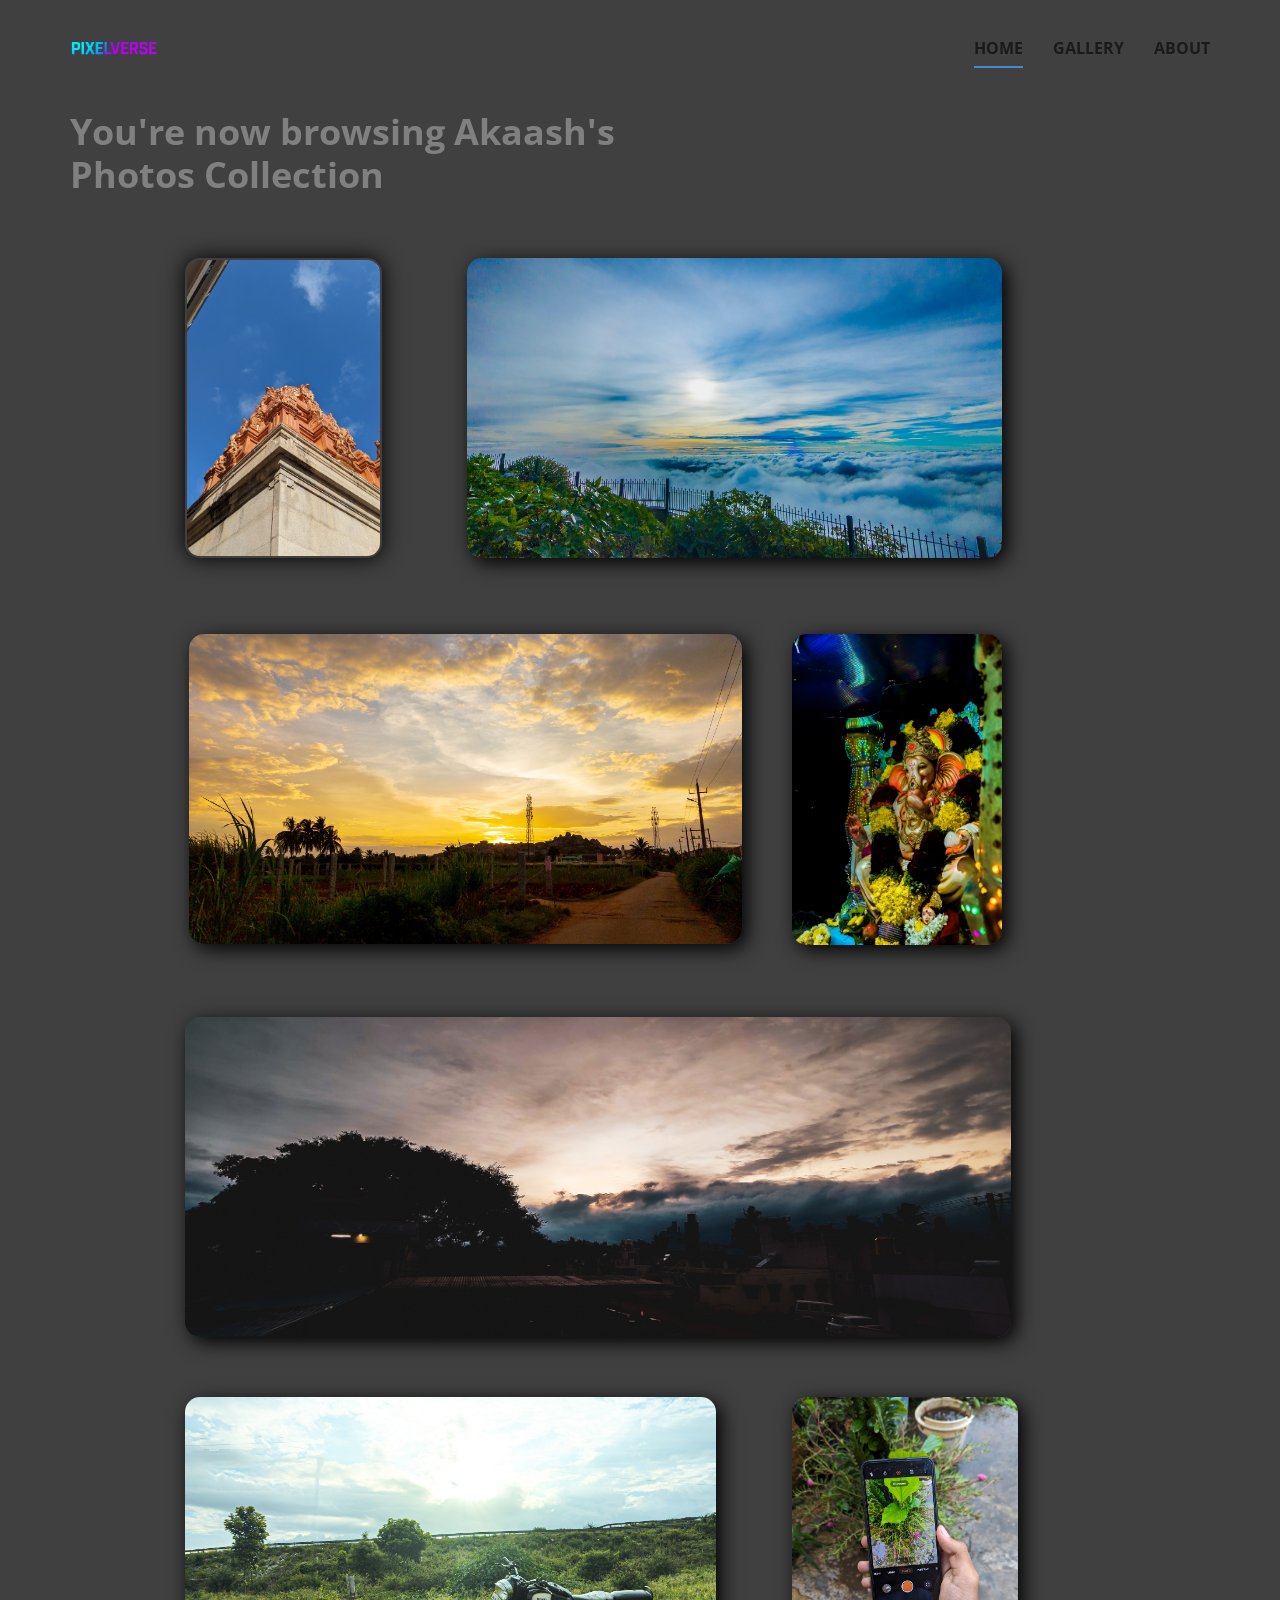
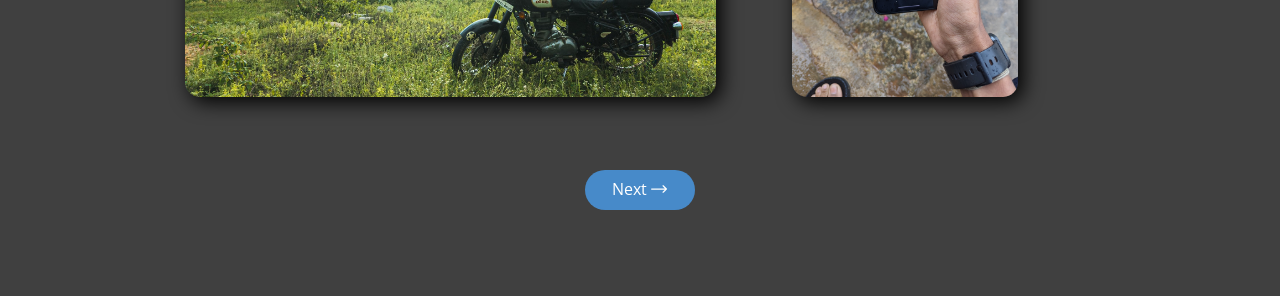
<file: index.html>
<!DOCTYPE html>
<html style="font-size: 16px;" lang="en"><head>
    <meta name="viewport" content="width=device-width, initial-scale=1.0">
    <meta charset="utf-8">
    <meta name="keywords" content="">
    <meta name="description" content="">
    <title>Home</title>
    <link rel="stylesheet" href="nicepage.css" media="screen">
<link rel="stylesheet" href="index.css" media="screen">
    <script class="u-script" type="text/javascript" src="jquery.js" defer=""></script>
    <script class="u-script" type="text/javascript" src="nicepage.js" defer=""></script>
    <meta name="generator" content="Nicepage 8.0.3, nicepage.com">
    
    
    
    
    
    
    
    
    
    
    <link id="u-page-google-font" rel="stylesheet" href="https://fonts.googleapis.com/css2?display=swap&amp;family=Roboto:ital,wght@0,100;0,200;0,300;0,400;0,500;0,600;0,700;0,800;0,900;1,100;1,200;1,300;1,400;1,500;1,600;1,700;1,800;1,900&amp;family=Open+Sans:ital,wght@0,300;0,400;0,500;0,600;0,700;0,800;1,300;1,400;1,500;1,600;1,700;1,800">
    <script type="application/ld+json">{
		"@context": "http://schema.org",
		"@type": "Organization",
		"name": "PhotographyPortfolio",
		"logo": "images/Logo.png"
}</script>
    <meta name="theme-color" content="#478ac9">
    <meta property="og:title" content="Home">
    <meta property="og:description" content="">
    <meta property="og:type" content="website">
  <meta data-intl-tel-input-cdn-path="intlTelInput/"></head>
  <body data-home-page="Home.html" data-home-page-title="Home" data-path-to-root="./" data-include-products="false" class="u-body u-clearfix u-overlap u-overlap-contrast u-overlap-transparent u-xl-mode" data-lang="en"><header class="u-clearfix u-grey-75 u-header u-header" id="header"><div class="u-clearfix u-sheet u-valign-middle-lg u-valign-middle-md u-valign-middle-sm u-valign-middle-xs u-sheet-1">
        <nav class="u-dropdown-icon u-menu u-menu-dropdown u-offcanvas u-menu-1" role="navigation" data-responsive-from="MD">
          <div class="menu-collapse" style="font-size: 1rem; letter-spacing: 0px; font-weight: 700; text-transform: uppercase;">
            <a class="u-button-style u-custom-active-border-color u-custom-active-color u-custom-border u-custom-border-color u-custom-borders u-custom-hover-border-color u-custom-hover-color u-custom-left-right-menu-spacing u-custom-padding-bottom u-custom-text-active-color u-custom-text-color u-custom-text-decoration u-custom-text-hover-color u-custom-top-bottom-menu-spacing u-hamburger-link u-nav-link u-text-active-palette-1-base u-text-hover-palette-2-base u-hamburger-link-1" href="#" tabindex="-1" aria-label="Open menu" aria-controls="a161">
              <svg class="u-svg-link" viewBox="0 0 24 24"><use xlink:href="#menu-hamburger"></use></svg>
              <svg class="u-svg-content" version="1.1" id="menu-hamburger" viewBox="0 0 16 16" x="0px" y="0px" xmlns:xlink="http://www.w3.org/1999/xlink" xmlns="http://www.w3.org/2000/svg"><g><rect y="1" width="16" height="2"></rect><rect y="7" width="16" height="2"></rect><rect y="13" width="16" height="2"></rect>
</g></svg>
            </a>
          </div>
          <div class="u-custom-menu u-nav-container">
            <ul role="menubar" class="u-nav u-spacing-30 u-unstyled u-nav-1"><li role="none" class="u-nav-item"><a role="menuitem" class="u-border-2 u-border-active-palette-1-base u-border-hover-palette-1-light-1 u-border-no-left u-border-no-right u-border-no-top u-button-style u-nav-link u-text-active-grey-90 u-text-grey-90 u-text-hover-grey-90" href="./" style="padding: 10px 0px;">Home</a>
</li><li role="none" class="u-nav-item"><a role="menuitem" class="u-border-2 u-border-active-palette-1-base u-border-hover-palette-1-light-1 u-border-no-left u-border-no-right u-border-no-top u-button-style u-nav-link u-text-active-grey-90 u-text-grey-90 u-text-hover-grey-90" href="Gallery.html" style="padding: 10px 0px;">Gallery</a>
</li><li role="none" class="u-nav-item"><a role="menuitem" class="u-border-2 u-border-active-palette-1-base u-border-hover-palette-1-light-1 u-border-no-left u-border-no-right u-border-no-top u-button-style u-nav-link u-text-active-grey-90 u-text-grey-90 u-text-hover-grey-90" href="About.html" style="padding: 10px 0px;">About</a>
</li></ul>
          </div>
          <div class="u-custom-menu u-nav-container-collapse" id="a161" role="region" aria-label="Menu panel">
            <div class="u-black u-container-style u-inner-container-layout u-opacity u-opacity-95 u-sidenav">
              <div class="u-inner-container-layout u-sidenav-overflow">
                <div class="u-menu-close" tabindex="-1" aria-label="Close menu"></div>
                <ul class="u-align-center u-nav u-popupmenu-items u-unstyled u-nav-2" role="menubar"><li role="none" class="u-nav-item"><a role="menuitem" class="u-button-style u-nav-link" href="./">Home</a>
</li><li role="none" class="u-nav-item"><a role="menuitem" class="u-button-style u-nav-link" href="Gallery.html">Gallery</a>
</li><li role="none" class="u-nav-item"><a role="menuitem" class="u-button-style u-nav-link" href="About.html">About</a>
</li></ul>
              </div>
            </div>
            <div class="u-black u-menu-overlay u-opacity u-opacity-70"></div>
          </div>
          <style class="menu-style">@media (max-width: 939px) {
                    [data-responsive-from="MD"] .u-nav-container {
                        display: none;
                    }
                    [data-responsive-from="MD"] .menu-collapse {
                        display: block;
                    }
                }</style>
        </nav>
        <a href="" class="u-image u-logo u-image-1" data-image-width="1536" data-image-height="1024">
          <img src="images/Logo.png" class="u-logo-image u-logo-image-1" title="" alt="">
        </a>
      </div></header>
    <section class="u-clearfix u-grey-75 u-lightbox u-section-1" id="block-1" data-image-width="4000" data-image-height="3000">
      <div class="u-clearfix u-sheet u-sheet-1">
        <h3 class="u-custom-font u-text u-text-default u-text-font u-text-grey-50 u-text-1">You're now browsing Akaash's<br>Photos Collection
        </h3>
        <img class="u-dialog-link u-hover-feature u-image u-image-round u-radius u-image-1" src="images/PXL_20231108_033843428.jpg" alt="" data-image-width="2268" data-image-height="4032" data-href="#popup-ec44">
        <img class="u-dialog-link u-hover-feature u-image u-image-round u-radius u-image-2" src="images/PXL_20231130_020319229.jpg" alt="" data-image-width="4016" data-image-height="2252" data-href="#popup-40c5">
        <img class="u-dialog-link u-hover-feature u-image u-image-round u-radius u-image-3" src="images/PXL_20230924_150131052.jpg" alt="" data-image-width="2252" data-image-height="4016" data-href="#popup-e8aa">
        <img class="custom-expanded u-dialog-link u-hover-feature u-image u-image-round u-radius u-image-4" src="images/PXL_20230830_124751682.jpg" alt="" data-image-width="4016" data-image-height="2252" data-href="#popup-3020">
        <img class="u-dialog-link u-expanded-width-xs u-hover-feature u-image u-image-round u-radius u-image-5" src="images/IMG20240726185313.jpg" alt="" data-image-width="7552" data-image-height="2798" data-href="#popup-4318">
        <img class="u-dialog-link u-hover-feature u-image u-image-round u-radius u-image-6" src="images/PXL_20230724_114852397.jpg" alt="" data-image-width="3072" data-image-height="4080" data-href="#popup-b083">
        <img class="custom-expanded u-dialog-link u-hover-feature u-image u-image-round u-radius u-image-7" src="images/PXL_20230709_1208447512.jpg" alt="" data-image-width="4064" data-image-height="3056" data-href="#popup-b719">
        <a href="Gallery.html" data-page-id="27256975" class="u-border-hover-grey-60 u-btn u-btn-round u-button-style u-hover-feature u-hover-grey-75 u-palette-1-base u-radius u-btn-1" title="Contact">Next&nbsp;<span class="u-icon u-text-white"><svg class="u-svg-content" viewBox="0 0 512 512" x="0px" y="0px" style="width: 1em; height: 1em;"><path d="M506.134,241.843c-0.006-0.006-0.011-0.013-0.018-0.019l-104.504-104c-7.829-7.791-20.492-7.762-28.285,0.068 c-7.792,7.829-7.762,20.492,0.067,28.284L443.558,236H20c-11.046,0-20,8.954-20,20c0,11.046,8.954,20,20,20h423.557 l-70.162,69.824c-7.829,7.792-7.859,20.455-0.067,28.284c7.793,7.831,20.457,7.858,28.285,0.068l104.504-104 c0.006-.006,0.011-.013,0.018-.019C513.968,262.339,513.943,249.635,506.134,241.843z"></path></svg></span>
        </a>
      </div>
      
      
      
      
      
      
      
      
    </section>
    
    
    
    
    
    
    
    
    
    
    <footer class="u-align-center u-clearfix u-container-align-center u-footer u-grey-75 u-footer" id="footer"><div class="u-clearfix u-sheet u-sheet-1"></div></footer>
    
  <section class="u-black u-clearfix u-container-style u-dialog-block u-opacity u-opacity-70 u-valign-middle-lg u-valign-middle-md u-valign-middle-sm u-valign-middle-xs u-dialog-section-5" id="popup-ec44">
      <div class="u-container-style u-dialog u-dialog-1">
        <div class="u-container-layout u-valign-middle-lg u-valign-middle-md u-valign-middle-sm u-valign-middle-xs u-container-layout-1">
          <img class="u-absolute-hcenter u-expanded u-image u-image-round u-radius u-image-1" src="images/PXL_20231108_033843428.jpg" alt="" data-image-width="2268" data-image-height="4032">
          <img class="custom-expanded u-image u-image-2" src="images/PXL_20231108_033843428.jpg" data-image-width="2268" data-image-height="4032">
        </div>
        <button class="u-dialog-close-button u-icon u-text-grey-40 u-icon-1"><svg class="u-svg-link" preserveAspectRatio="xMidYMin slice" viewBox="0 0 16 16" style=""><use xmlns:xlink="http://www.w3.org/1999/xlink" xlink:href="#svg-efe9"></use></svg><svg xmlns="http://www.w3.org/2000/svg" xmlns:xlink="http://www.w3.org/1999/xlink" version="1.1" xml:space="preserve" class="u-svg-content" viewBox="0 0 16 16" x="0px" y="0px" id="svg-efe9"><rect x="7" y="0" transform="matrix(0.7071 -0.7071 0.7071 0.7071 -3.3138 8.0002)" width="2" height="16"></rect><rect x="0" y="7" transform="matrix(0.7071 -0.7071 0.7071 0.7071 -3.3138 8.0002)" width="16" height="2"></rect></svg></button>
      </div>
    </section><style>.u-dialog-section-5 .u-dialog-1 {
  width: 502px;
  min-height: 655px;
  filter: none;
  height: auto;
  margin: 116px calc(((100% - 340px) / 2)  + -90px) 21px auto;
}

.u-dialog-section-5 .u-container-layout-1 {
  padding: 0;
}

.u-dialog-section-5 .u-image-1 {
  --radius: 20px;
  box-shadow: 5px 5px 20px 0 rgba(0,0,0,1);
}

.u-dialog-section-5 .u-image-2 {
  filter: none;
  width: 0;
  height: 204px;
  margin: 295px auto 0;
}

.u-dialog-section-5 .u-icon-1 {
  width: 20px;
  height: 20px;
}

@media (max-width: 1199px) {
  .u-dialog-section-5 .u-dialog-1 {
    margin-right: calc(((100% - 940px) / 2) + 310px);
  }
}

@media (max-width: 991px) {
  .u-dialog-section-5 .u-dialog-1 {
    margin-right: calc(((100% - 720px) / 2) + 218px);
  }
}

@media (max-width: 767px) {
  .u-dialog-section-5 .u-dialog-1 {
    margin-right: calc(((100% - 540px) / 2) + 38px);
  }
}

@media (max-width: 575px) {
  .u-dialog-section-5 .u-dialog-1 {
    width: 340px;
    margin-right: calc(((100% - 340px) / 2));
  }
}</style><section class="u-black u-clearfix u-container-style u-dialog-block u-opacity u-opacity-70 u-valign-middle-lg u-valign-middle-md u-valign-middle-sm u-valign-middle-xs u-dialog-section-6" id="popup-40c5">
      <div class="u-container-style u-dialog u-image u-image-round u-radius u-image-1" data-image-width="4016" data-image-height="2252">
        <div class="u-container-layout u-valign-middle u-container-layout-1"></div>
        <button class="u-dialog-close-button u-icon u-text-grey-40 u-icon-1"><svg class="u-svg-link" preserveAspectRatio="xMidYMin slice" viewBox="0 0 16 16" style=""><use xmlns:xlink="http://www.w3.org/1999/xlink" xlink:href="#svg-efe9"></use></svg><svg xmlns="http://www.w3.org/2000/svg" xmlns:xlink="http://www.w3.org/1999/xlink" version="1.1" xml:space="preserve" class="u-svg-content" viewBox="0 0 16 16" x="0px" y="0px" id="svg-efe9"><rect x="7" y="0" transform="matrix(0.7071 -0.7071 0.7071 0.7071 -3.3138 8.0002)" width="2" height="16"></rect><rect x="0" y="7" transform="matrix(0.7071 -0.7071 0.7071 0.7071 -3.3138 8.0002)" width="16" height="2"></rect></svg></button>
      </div>
    </section><style>.u-dialog-section-6 .u-image-1 {
  width: 1140px;
  min-height: 632px;
  height: auto;
  filter: none;
  background-image: url("images/PXL_20231130_020319229.jpg");
  background-position: 50% 0%;
  --radius: 20px;
  box-shadow: 5px 5px 20px 0 rgba(0,0,0,1);
  margin: 88px auto 60px;
}

.u-dialog-section-6 .u-container-layout-1 {
  padding: 30px;
}

.u-dialog-section-6 .u-icon-1 {
  width: 20px;
  height: 20px;
}

@media (max-width: 1199px) {
  .u-dialog-section-6 .u-image-1 {
    width: 940px;
  }
}

@media (max-width: 991px) {
  .u-dialog-section-6 .u-image-1 {
    width: 720px;
  }
}

@media (max-width: 767px) {
  .u-dialog-section-6 .u-image-1 {
    width: 540px;
  }

  .u-dialog-section-6 .u-container-layout-1 {
    padding-left: 10px;
    padding-right: 10px;
  }
}

@media (max-width: 575px) {
  .u-dialog-section-6 .u-image-1 {
    width: 340px;
  }
}</style><section class="u-black u-clearfix u-container-style u-dialog-block u-opacity u-opacity-70 u-valign-middle-lg u-valign-middle-md u-valign-middle-sm u-valign-middle-xs u-dialog-section-7" id="popup-3020">
      <div class="u-container-style u-dialog u-image u-image-round u-radius u-image-1" data-image-width="4016" data-image-height="2252">
        <div class="u-container-layout u-container-layout-1"></div>
        <button class="u-dialog-close-button u-icon u-text-grey-40 u-icon-1"><svg class="u-svg-link" preserveAspectRatio="xMidYMin slice" viewBox="0 0 16 16" style=""><use xmlns:xlink="http://www.w3.org/1999/xlink" xlink:href="#svg-efe9"></use></svg><svg xmlns="http://www.w3.org/2000/svg" xmlns:xlink="http://www.w3.org/1999/xlink" version="1.1" xml:space="preserve" class="u-svg-content" viewBox="0 0 16 16" x="0px" y="0px" id="svg-efe9"><rect x="7" y="0" transform="matrix(0.7071 -0.7071 0.7071 0.7071 -3.3138 8.0002)" width="2" height="16"></rect><rect x="0" y="7" transform="matrix(0.7071 -0.7071 0.7071 0.7071 -3.3138 8.0002)" width="16" height="2"></rect></svg></button>
      </div>
    </section><style>.u-dialog-section-7 .u-image-1 {
  width: 1140px;
  min-height: 563px;
  height: auto;
  filter: none;
  background-image: url("images/PXL_20230830_124751682.jpg");
  --radius: 15px;
  background-position: 50% 50%;
  margin: 60px auto;
}

.u-dialog-section-7 .u-container-layout-1 {
  padding: 30px;
}

.u-dialog-section-7 .u-icon-1 {
  width: 20px;
  height: 20px;
}

@media (max-width: 1199px) {
  .u-dialog-section-7 .u-image-1 {
    width: 940px;
  }
}

@media (max-width: 991px) {
  .u-dialog-section-7 .u-image-1 {
    width: 720px;
  }
}

@media (max-width: 767px) {
  .u-dialog-section-7 .u-image-1 {
    width: 540px;
  }

  .u-dialog-section-7 .u-container-layout-1 {
    padding-left: 10px;
    padding-right: 10px;
  }
}

@media (max-width: 575px) {
  .u-dialog-section-7 .u-image-1 {
    width: 340px;
  }
}</style><section class="u-black u-clearfix u-container-style u-dialog-block u-opacity u-opacity-70 u-valign-middle-lg u-valign-middle-md u-valign-middle-sm u-valign-middle-xs u-dialog-section-8" id="popup-e8aa">
      <div class="u-container-align-center u-container-style u-dialog u-image u-image-round u-radius u-image-1" data-image-width="2252" data-image-height="4016">
        <div class="u-container-layout u-container-layout-1"></div>
        <button class="u-dialog-close-button u-icon u-text-grey-40 u-icon-1"><svg class="u-svg-link" preserveAspectRatio="xMidYMin slice" viewBox="0 0 16 16" style=""><use xmlns:xlink="http://www.w3.org/1999/xlink" xlink:href="#svg-efe9"></use></svg><svg xmlns="http://www.w3.org/2000/svg" xmlns:xlink="http://www.w3.org/1999/xlink" version="1.1" xml:space="preserve" class="u-svg-content" viewBox="0 0 16 16" x="0px" y="0px" id="svg-efe9"><rect x="7" y="0" transform="matrix(0.7071 -0.7071 0.7071 0.7071 -3.3138 8.0002)" width="2" height="16"></rect><rect x="0" y="7" transform="matrix(0.7071 -0.7071 0.7071 0.7071 -3.3138 8.0002)" width="16" height="2"></rect></svg></button>
      </div>
    </section><style>.u-dialog-section-8 .u-image-1 {
  width: 520px;
  min-height: 777px;
  background-image: url("images/PXL_20230924_150131052.jpg");
  background-position: 50% 100%;
  height: auto;
  background-size: cover;
  --radius: 20px;
  box-shadow: 5px 5px 20px 0 rgba(0,0,0,1);
  margin: 60px auto 31px;
}

.u-dialog-section-8 .u-container-layout-1 {
  padding: 30px;
}

.u-dialog-section-8 .u-icon-1 {
  width: 20px;
  height: 20px;
}

@media (max-width: 1199px) {
  .u-dialog-section-8 .u-image-1 {
    width: 520px;
  }
}

@media (max-width: 767px) {
  .u-dialog-section-8 .u-container-layout-1 {
    padding-left: 10px;
    padding-right: 10px;
  }
}

@media (max-width: 575px) {
  .u-dialog-section-8 .u-image-1 {
    width: 340px;
  }
}</style><section class="u-black u-clearfix u-container-style u-dialog-block u-opacity u-opacity-70 u-valign-middle-lg u-valign-middle-md u-valign-middle-sm u-valign-middle-xs u-dialog-section-9" id="popup-4318">
      <div class="u-container-align-center u-container-style u-dialog u-image u-image-round u-radius u-image-1" data-image-width="7552" data-image-height="2798">
        <div class="u-container-layout u-container-layout-1"></div>
        <button class="u-dialog-close-button u-icon u-text-grey-40 u-icon-1"><svg class="u-svg-link" preserveAspectRatio="xMidYMin slice" viewBox="0 0 16 16" style=""><use xmlns:xlink="http://www.w3.org/1999/xlink" xlink:href="#svg-efe9"></use></svg><svg xmlns="http://www.w3.org/2000/svg" xmlns:xlink="http://www.w3.org/1999/xlink" version="1.1" xml:space="preserve" class="u-svg-content" viewBox="0 0 16 16" x="0px" y="0px" id="svg-efe9"><rect x="7" y="0" transform="matrix(0.7071 -0.7071 0.7071 0.7071 -3.3138 8.0002)" width="2" height="16"></rect><rect x="0" y="7" transform="matrix(0.7071 -0.7071 0.7071 0.7071 -3.3138 8.0002)" width="16" height="2"></rect></svg></button>
      </div>
    </section><style>.u-dialog-section-9 .u-image-1 {
  width: 1140px;
  min-height: 419px;
  background-image: url("images/IMG20240726185313.jpg");
  background-position: 50% 50%;
  height: auto;
  --radius: 20px;
  box-shadow: 5px 5px 20px 0 rgba(0,0,0,1);
  margin: 166px auto 60px;
}

.u-dialog-section-9 .u-container-layout-1 {
  padding: 30px;
}

.u-dialog-section-9 .u-icon-1 {
  width: 20px;
  height: 20px;
}

@media (max-width: 1199px) {
  .u-dialog-section-9 .u-image-1 {
    width: 940px;
  }
}

@media (max-width: 991px) {
  .u-dialog-section-9 .u-image-1 {
    width: 720px;
  }
}

@media (max-width: 767px) {
  .u-dialog-section-9 .u-image-1 {
    width: 540px;
  }

  .u-dialog-section-9 .u-container-layout-1 {
    padding-left: 10px;
    padding-right: 10px;
  }
}

@media (max-width: 575px) {
  .u-dialog-section-9 .u-image-1 {
    width: 340px;
  }
}</style><section class="u-black u-clearfix u-container-style u-dialog-block u-opacity u-opacity-70 u-valign-bottom-xl u-valign-middle-lg u-valign-middle-md u-valign-middle-sm u-valign-middle-xs u-dialog-section-10" id="popup-b719">
      <div class="u-container-align-center u-container-style u-dialog u-image u-image-round u-radius u-image-1" data-image-width="4064" data-image-height="3056">
        <div class="u-container-layout u-container-layout-1"></div>
        <button class="u-dialog-close-button u-icon u-text-grey-40 u-icon-1"><svg class="u-svg-link" preserveAspectRatio="xMidYMin slice" viewBox="0 0 16 16" style=""><use xmlns:xlink="http://www.w3.org/1999/xlink" xlink:href="#svg-efe9"></use></svg><svg xmlns="http://www.w3.org/2000/svg" xmlns:xlink="http://www.w3.org/1999/xlink" version="1.1" xml:space="preserve" class="u-svg-content" viewBox="0 0 16 16" x="0px" y="0px" id="svg-efe9"><rect x="7" y="0" transform="matrix(0.7071 -0.7071 0.7071 0.7071 -3.3138 8.0002)" width="2" height="16"></rect><rect x="0" y="7" transform="matrix(0.7071 -0.7071 0.7071 0.7071 -3.3138 8.0002)" width="16" height="2"></rect></svg></button>
      </div>
    </section><style>.u-dialog-section-10 .u-image-1 {
  width: 960px;
  min-height: 580px;
  height: auto;
  background-image: url("images/PXL_20230709_1208447512.jpg");
  background-position: 50% 50%;
  --radius: 20px;
  box-shadow: 5px 5px 20px 0 rgba(0,0,0,1);
  margin: 60px auto 0;
}

.u-dialog-section-10 .u-container-layout-1 {
  padding: 30px;
}

.u-dialog-section-10 .u-icon-1 {
  width: 20px;
  height: 20px;
}

@media (max-width: 1199px) {
  .u-dialog-section-10 .u-image-1 {
    width: 940px;
  }
}

@media (max-width: 991px) {
  .u-dialog-section-10 .u-image-1 {
    width: 720px;
  }
}

@media (max-width: 767px) {
  .u-dialog-section-10 .u-image-1 {
    width: 540px;
  }

  .u-dialog-section-10 .u-container-layout-1 {
    padding-left: 10px;
    padding-right: 10px;
  }
}

@media (max-width: 575px) {
  .u-dialog-section-10 .u-image-1 {
    width: 340px;
  }
}</style><section class="u-black u-clearfix u-container-style u-dialog-block u-opacity u-opacity-70 u-valign-middle-lg u-valign-middle-md u-valign-middle-sm u-valign-middle-xs u-dialog-section-11" id="popup-b083">
      <div class="u-container-style u-dialog u-dialog-1">
        <div class="u-container-layout u-container-layout-1">
          <img class="u-absolute-hcenter u-expanded u-image u-image-round u-radius u-image-1" src="images/PXL_20230724_114852397.jpg" alt="" data-image-width="3072" data-image-height="4080">
        </div>
        <button class="u-dialog-close-button u-icon u-text-grey-40 u-icon-1"><svg class="u-svg-link" preserveAspectRatio="xMidYMin slice" viewBox="0 0 16 16" style=""><use xmlns:xlink="http://www.w3.org/1999/xlink" xlink:href="#svg-efe9"></use></svg><svg xmlns="http://www.w3.org/2000/svg" xmlns:xlink="http://www.w3.org/1999/xlink" version="1.1" xml:space="preserve" class="u-svg-content" viewBox="0 0 16 16" x="0px" y="0px" id="svg-efe9"><rect x="7" y="0" transform="matrix(0.7071 -0.7071 0.7071 0.7071 -3.3138 8.0002)" width="2" height="16"></rect><rect x="0" y="7" transform="matrix(0.7071 -0.7071 0.7071 0.7071 -3.3138 8.0002)" width="16" height="2"></rect></svg></button>
      </div>
    </section><style>.u-dialog-section-11 .u-dialog-1 {
  width: 534px;
  min-height: 670px;
  height: auto;
  margin: 110px auto 12px calc(((100% - 340px) / 2)  + -119px);
}

.u-dialog-section-11 .u-container-layout-1 {
  padding: 0;
}

.u-dialog-section-11 .u-image-1 {
  --radius: 10px;
}

.u-dialog-section-11 .u-icon-1 {
  width: 20px;
  height: 20px;
}

@media (max-width: 1199px) {
  .u-dialog-section-11 .u-dialog-1 {
    width: 534px;
    margin-left: calc(((100% - 940px) / 2) + 281px);
  }
}

@media (max-width: 991px) {
  .u-dialog-section-11 .u-dialog-1 {
    margin-left: calc(((100% - 720px) / 2) + 186px);
  }
}

@media (max-width: 767px) {
  .u-dialog-section-11 .u-dialog-1 {
    margin-left: calc(((100% - 540px) / 2) + 6px);
  }
}

@media (max-width: 575px) {
  .u-dialog-section-11 .u-dialog-1 {
    width: 340px;
    margin-left: calc(((100% - 340px) / 2));
  }
}</style>
</body></html>
</file>
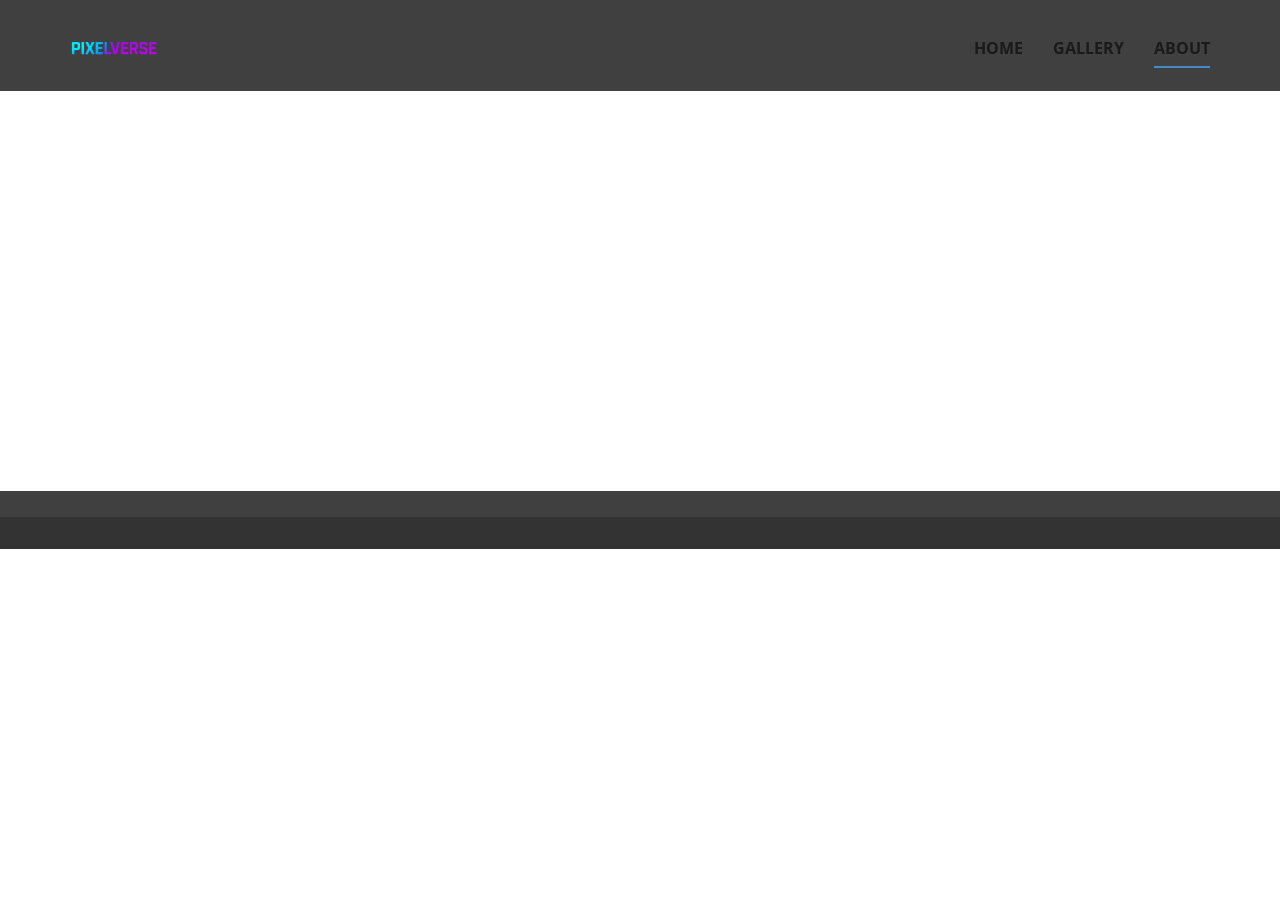
<file: About.html>
<!DOCTYPE html>
<html style="font-size: 16px;" lang="en"><head>
    <meta name="viewport" content="width=device-width, initial-scale=1.0">
    <meta charset="utf-8">
    <meta name="keywords" content="">
    <meta name="description" content="">
    <title>About</title>
    <link rel="stylesheet" href="nicepage.css" media="screen">
<link rel="stylesheet" href="About.css" media="screen">
    <script class="u-script" type="text/javascript" src="jquery.js" defer=""></script>
    <script class="u-script" type="text/javascript" src="nicepage.js" defer=""></script>
    <meta name="generator" content="Nicepage 8.0.3, nicepage.com">
    
    
    
    
    
    
    
    
    
    
    <link id="u-page-google-font" rel="stylesheet" href="https://fonts.googleapis.com/css2?display=swap&amp;family=Roboto:ital,wght@0,100;0,200;0,300;0,400;0,500;0,600;0,700;0,800;0,900;1,100;1,200;1,300;1,400;1,500;1,600;1,700;1,800;1,900&amp;family=Open+Sans:ital,wght@0,300;0,400;0,500;0,600;0,700;0,800;1,300;1,400;1,500;1,600;1,700;1,800">
    <script type="application/ld+json">{
		"@context": "http://schema.org",
		"@type": "Organization",
		"name": "PhotographyPortfolio",
		"logo": "images/Logo.png"
}</script>
    <meta name="theme-color" content="#478ac9">
    <meta property="og:title" content="About">
    <meta property="og:description" content="">
    <meta property="og:type" content="website">
  <meta data-intl-tel-input-cdn-path="intlTelInput/"></head>
  <body data-path-to-root="./" data-include-products="false" class="u-body u-xl-mode" data-lang="en"><header class="u-clearfix u-grey-75 u-header u-header" id="header"><div class="u-clearfix u-sheet u-valign-middle-lg u-valign-middle-md u-valign-middle-sm u-valign-middle-xs u-sheet-1">
        <nav class="u-dropdown-icon u-menu u-menu-dropdown u-offcanvas u-menu-1" role="navigation" data-responsive-from="MD">
          <div class="menu-collapse" style="font-size: 1rem; letter-spacing: 0px; font-weight: 700; text-transform: uppercase;">
            <a class="u-button-style u-custom-active-border-color u-custom-active-color u-custom-border u-custom-border-color u-custom-borders u-custom-hover-border-color u-custom-hover-color u-custom-left-right-menu-spacing u-custom-padding-bottom u-custom-text-active-color u-custom-text-color u-custom-text-decoration u-custom-text-hover-color u-custom-top-bottom-menu-spacing u-hamburger-link u-nav-link u-text-active-palette-1-base u-text-hover-palette-2-base u-hamburger-link-1" href="#" tabindex="-1" aria-label="Open menu" aria-controls="a161">
              <svg class="u-svg-link" viewBox="0 0 24 24"><use xlink:href="#menu-hamburger"></use></svg>
              <svg class="u-svg-content" version="1.1" id="menu-hamburger" viewBox="0 0 16 16" x="0px" y="0px" xmlns:xlink="http://www.w3.org/1999/xlink" xmlns="http://www.w3.org/2000/svg"><g><rect y="1" width="16" height="2"></rect><rect y="7" width="16" height="2"></rect><rect y="13" width="16" height="2"></rect>
</g></svg>
            </a>
          </div>
          <div class="u-custom-menu u-nav-container">
            <ul role="menubar" class="u-nav u-spacing-30 u-unstyled u-nav-1"><li role="none" class="u-nav-item"><a role="menuitem" class="u-border-2 u-border-active-palette-1-base u-border-hover-palette-1-light-1 u-border-no-left u-border-no-right u-border-no-top u-button-style u-nav-link u-text-active-grey-90 u-text-grey-90 u-text-hover-grey-90" href="./" style="padding: 10px 0px;">Home</a>
</li><li role="none" class="u-nav-item"><a role="menuitem" class="u-border-2 u-border-active-palette-1-base u-border-hover-palette-1-light-1 u-border-no-left u-border-no-right u-border-no-top u-button-style u-nav-link u-text-active-grey-90 u-text-grey-90 u-text-hover-grey-90" href="Gallery.html" style="padding: 10px 0px;">Gallery</a>
</li><li role="none" class="u-nav-item"><a role="menuitem" class="u-border-2 u-border-active-palette-1-base u-border-hover-palette-1-light-1 u-border-no-left u-border-no-right u-border-no-top u-button-style u-nav-link u-text-active-grey-90 u-text-grey-90 u-text-hover-grey-90" href="About.html" style="padding: 10px 0px;">About</a>
</li></ul>
          </div>
          <div class="u-custom-menu u-nav-container-collapse" id="a161" role="region" aria-label="Menu panel">
            <div class="u-black u-container-style u-inner-container-layout u-opacity u-opacity-95 u-sidenav">
              <div class="u-inner-container-layout u-sidenav-overflow">
                <div class="u-menu-close" tabindex="-1" aria-label="Close menu"></div>
                <ul class="u-align-center u-nav u-popupmenu-items u-unstyled u-nav-2" role="menubar"><li role="none" class="u-nav-item"><a role="menuitem" class="u-button-style u-nav-link" href="./">Home</a>
</li><li role="none" class="u-nav-item"><a role="menuitem" class="u-button-style u-nav-link" href="Gallery.html">Gallery</a>
</li><li role="none" class="u-nav-item"><a role="menuitem" class="u-button-style u-nav-link" href="About.html">About</a>
</li></ul>
              </div>
            </div>
            <div class="u-black u-menu-overlay u-opacity u-opacity-70"></div>
          </div>
          <style class="menu-style">@media (max-width: 939px) {
                    [data-responsive-from="MD"] .u-nav-container {
                        display: none;
                    }
                    [data-responsive-from="MD"] .menu-collapse {
                        display: block;
                    }
                }</style>
        </nav>
        <a href="" class="u-image u-logo u-image-1" data-image-width="1536" data-image-height="1024">
          <img src="images/Logo.png" class="u-logo-image u-logo-image-1" title="" alt="">
        </a>
      </div></header>
    <section class="u-clearfix u-section-1" id="block-1">
      <div class="u-clearfix u-sheet u-sheet-1"></div>
    </section>
    
    
    
    
    
    
    
    
    
    
    <footer class="u-align-center u-clearfix u-container-align-center u-footer u-grey-75 u-footer" id="footer"><div class="u-clearfix u-sheet u-sheet-1"></div></footer>
    <section class="u-backlink u-clearfix u-grey-80"></section>
  
</body></html>
</file>
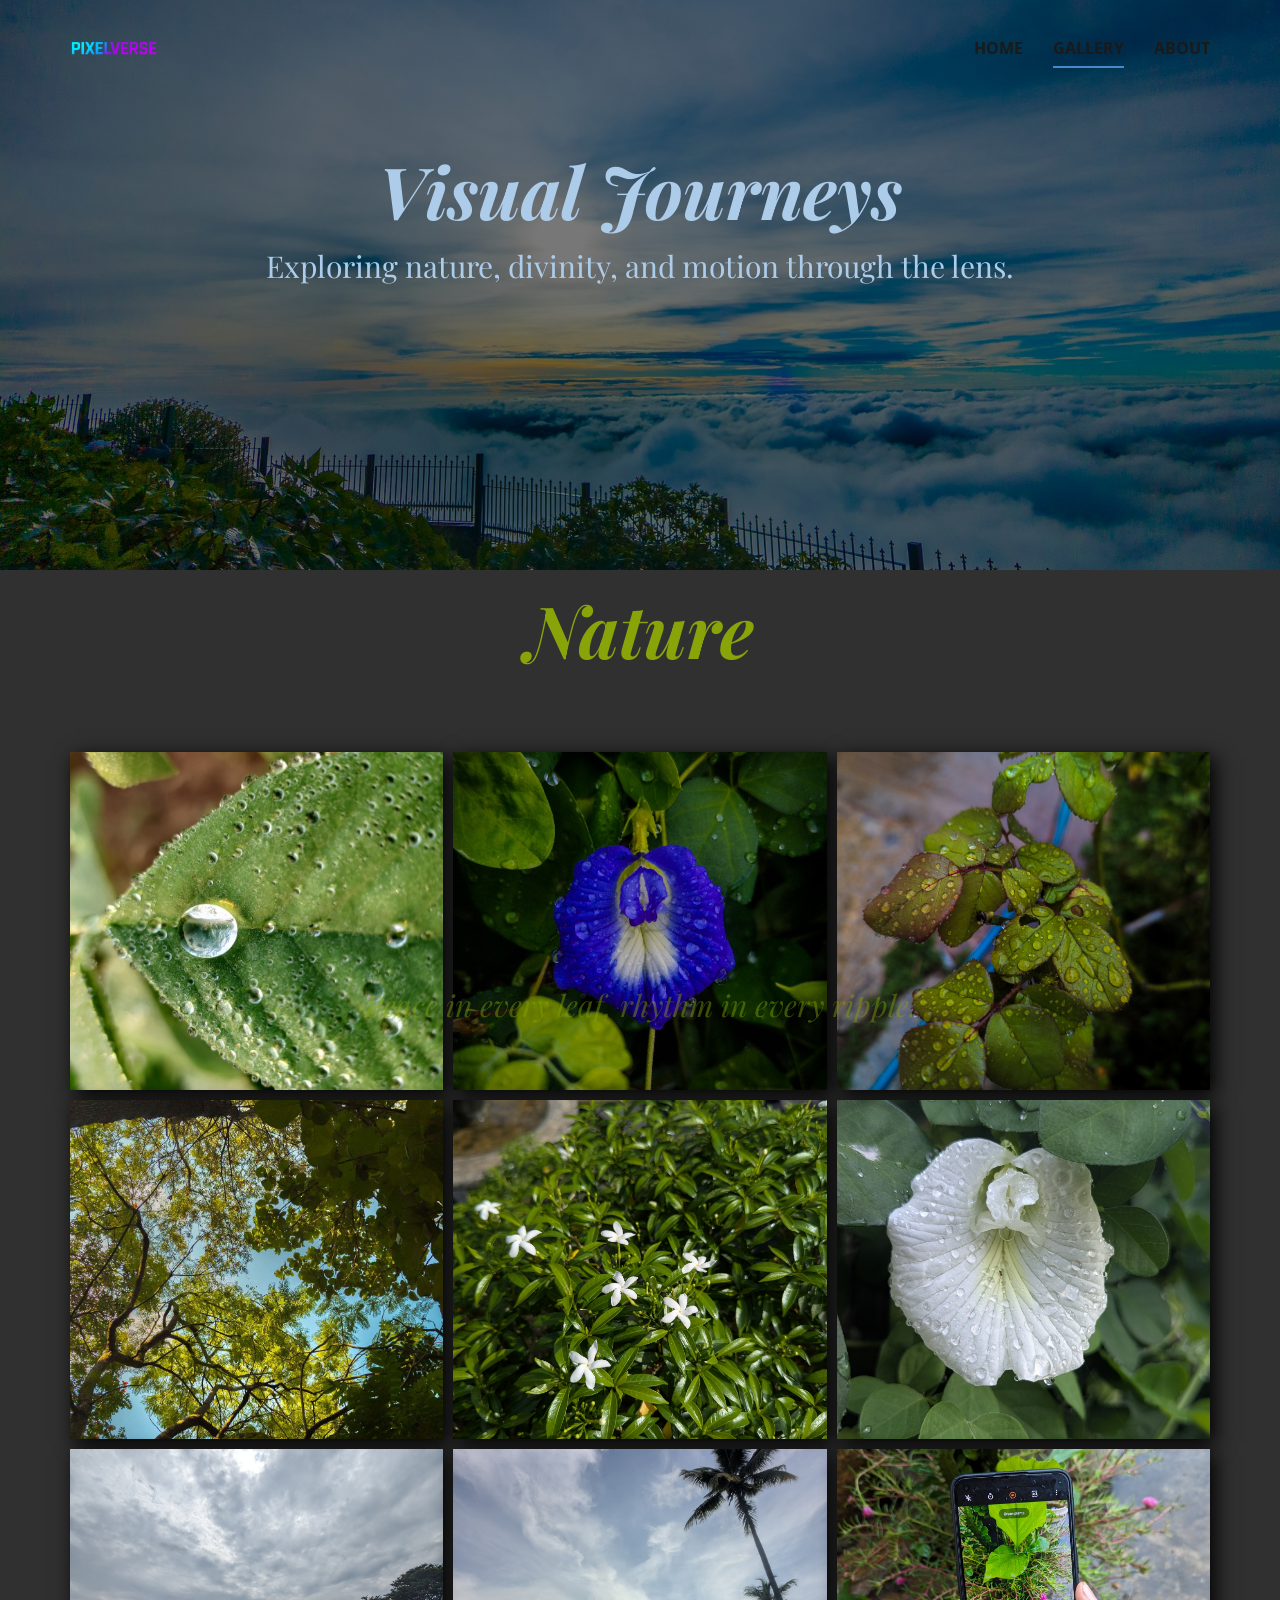
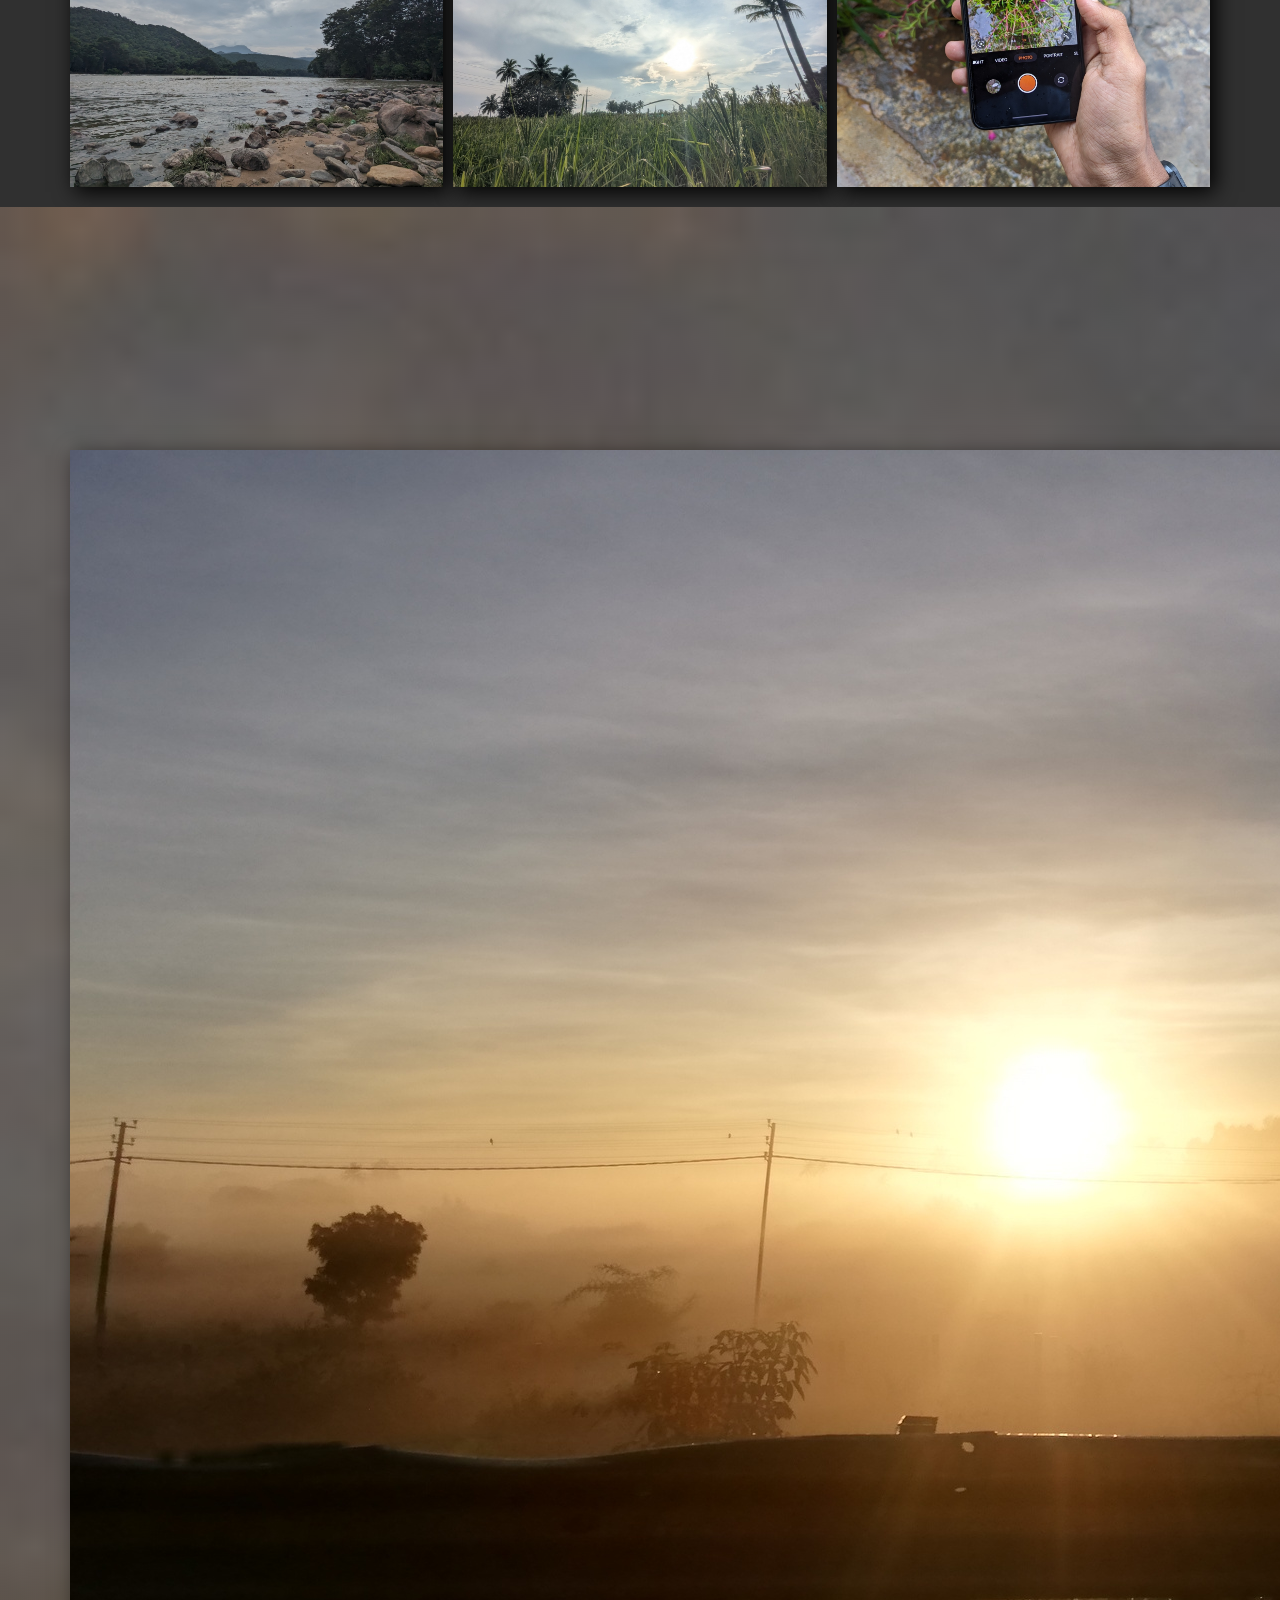
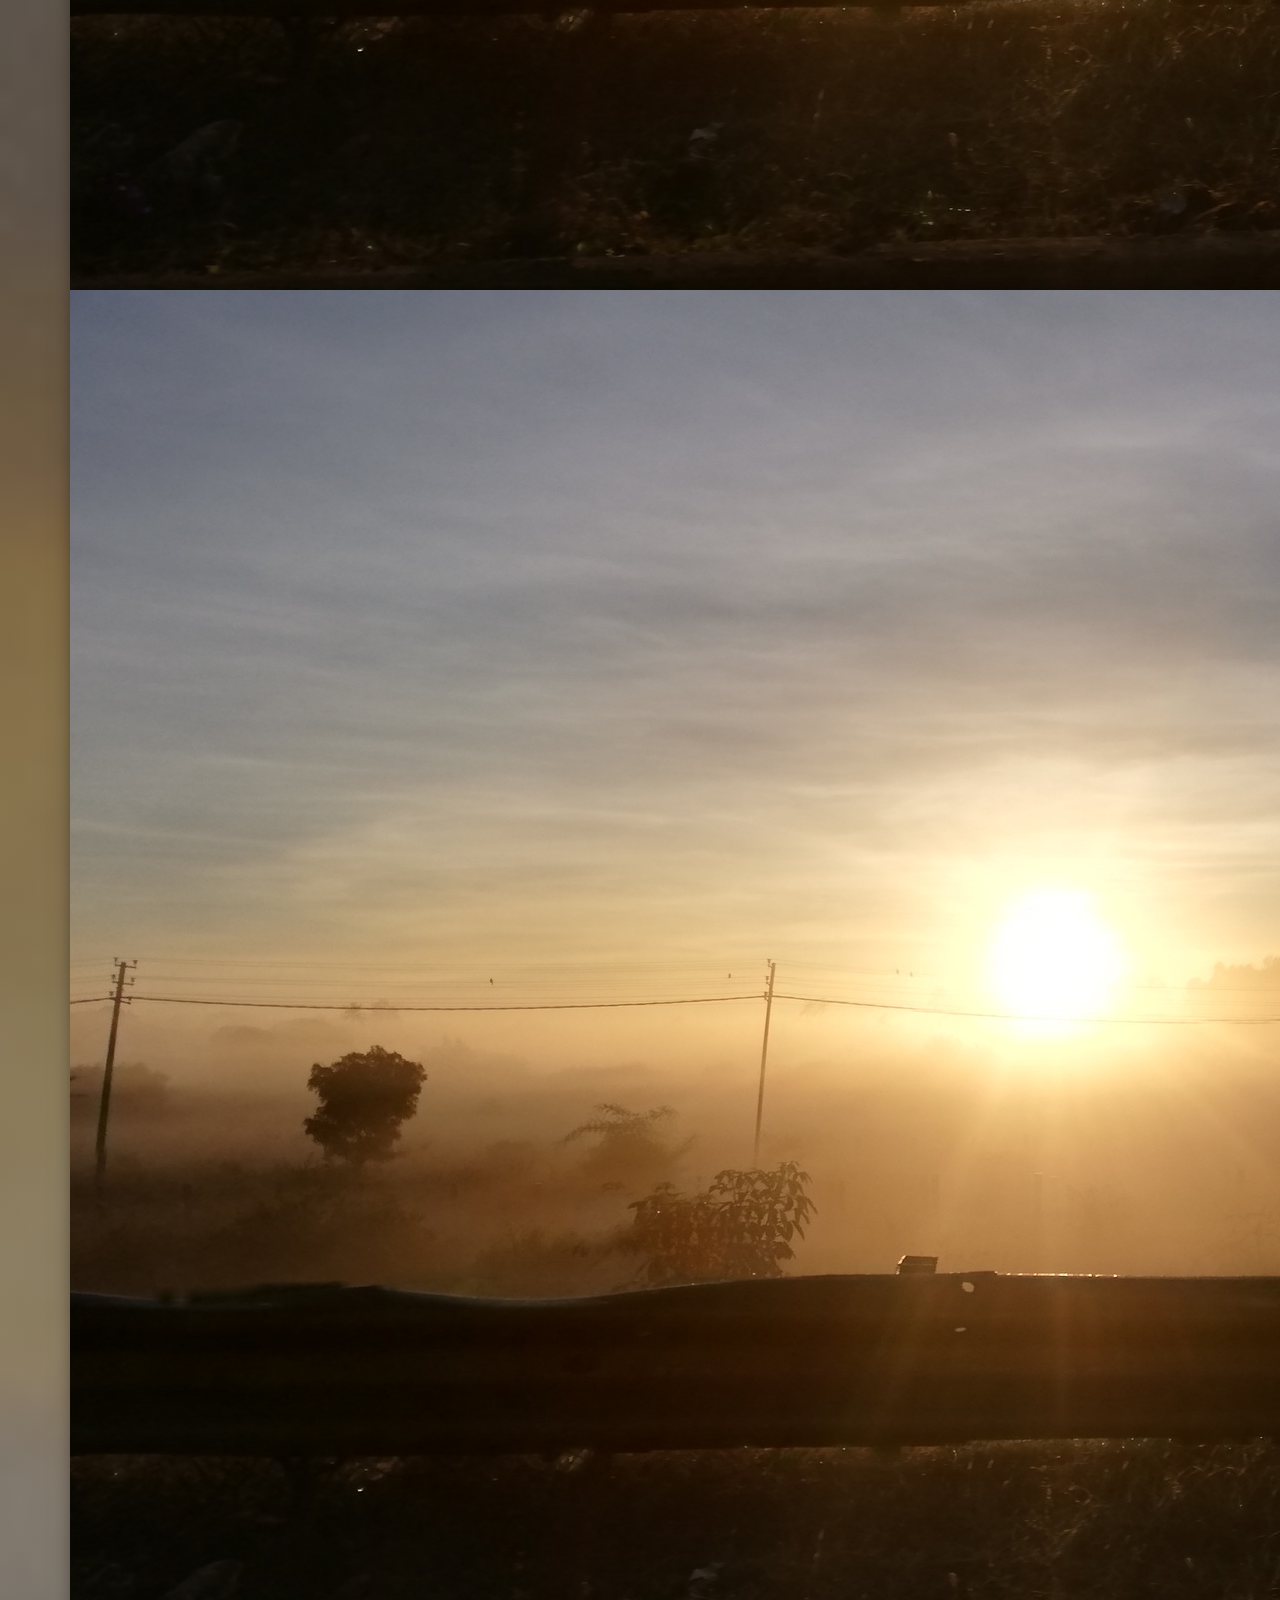
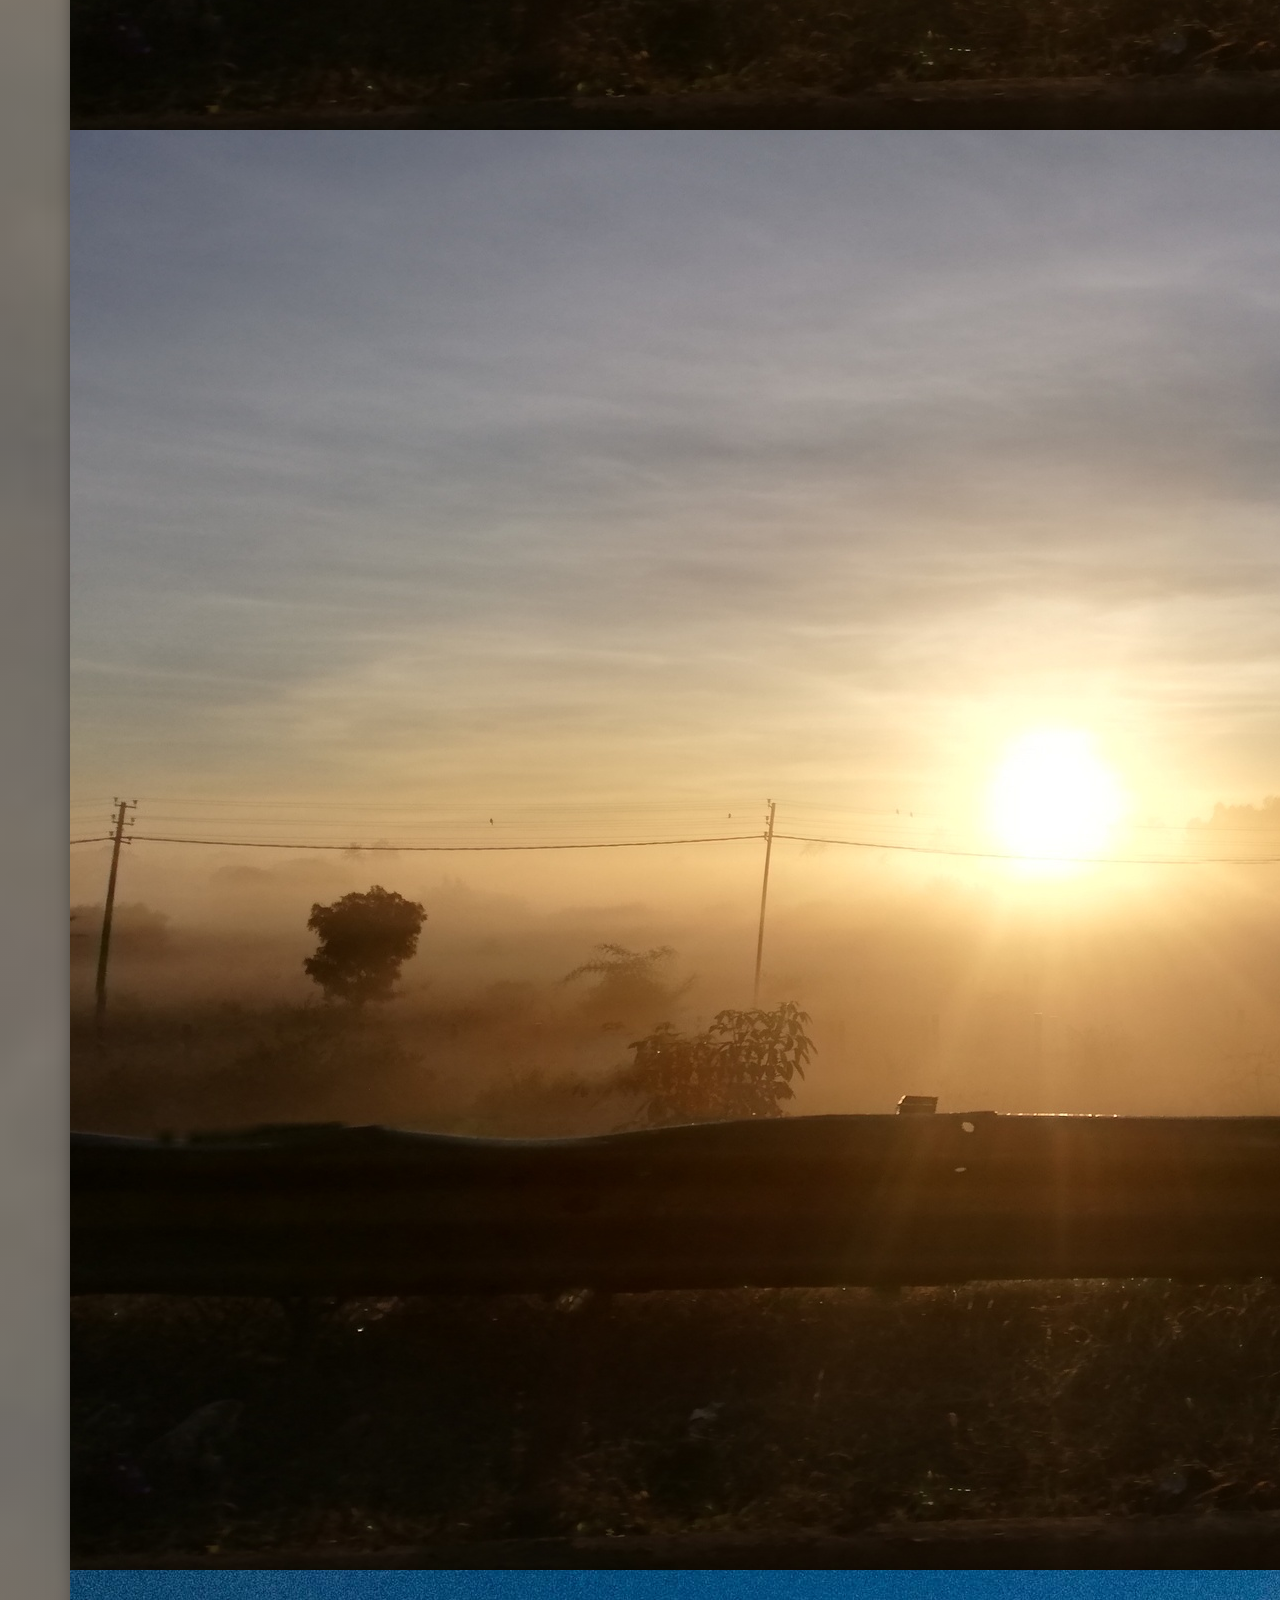
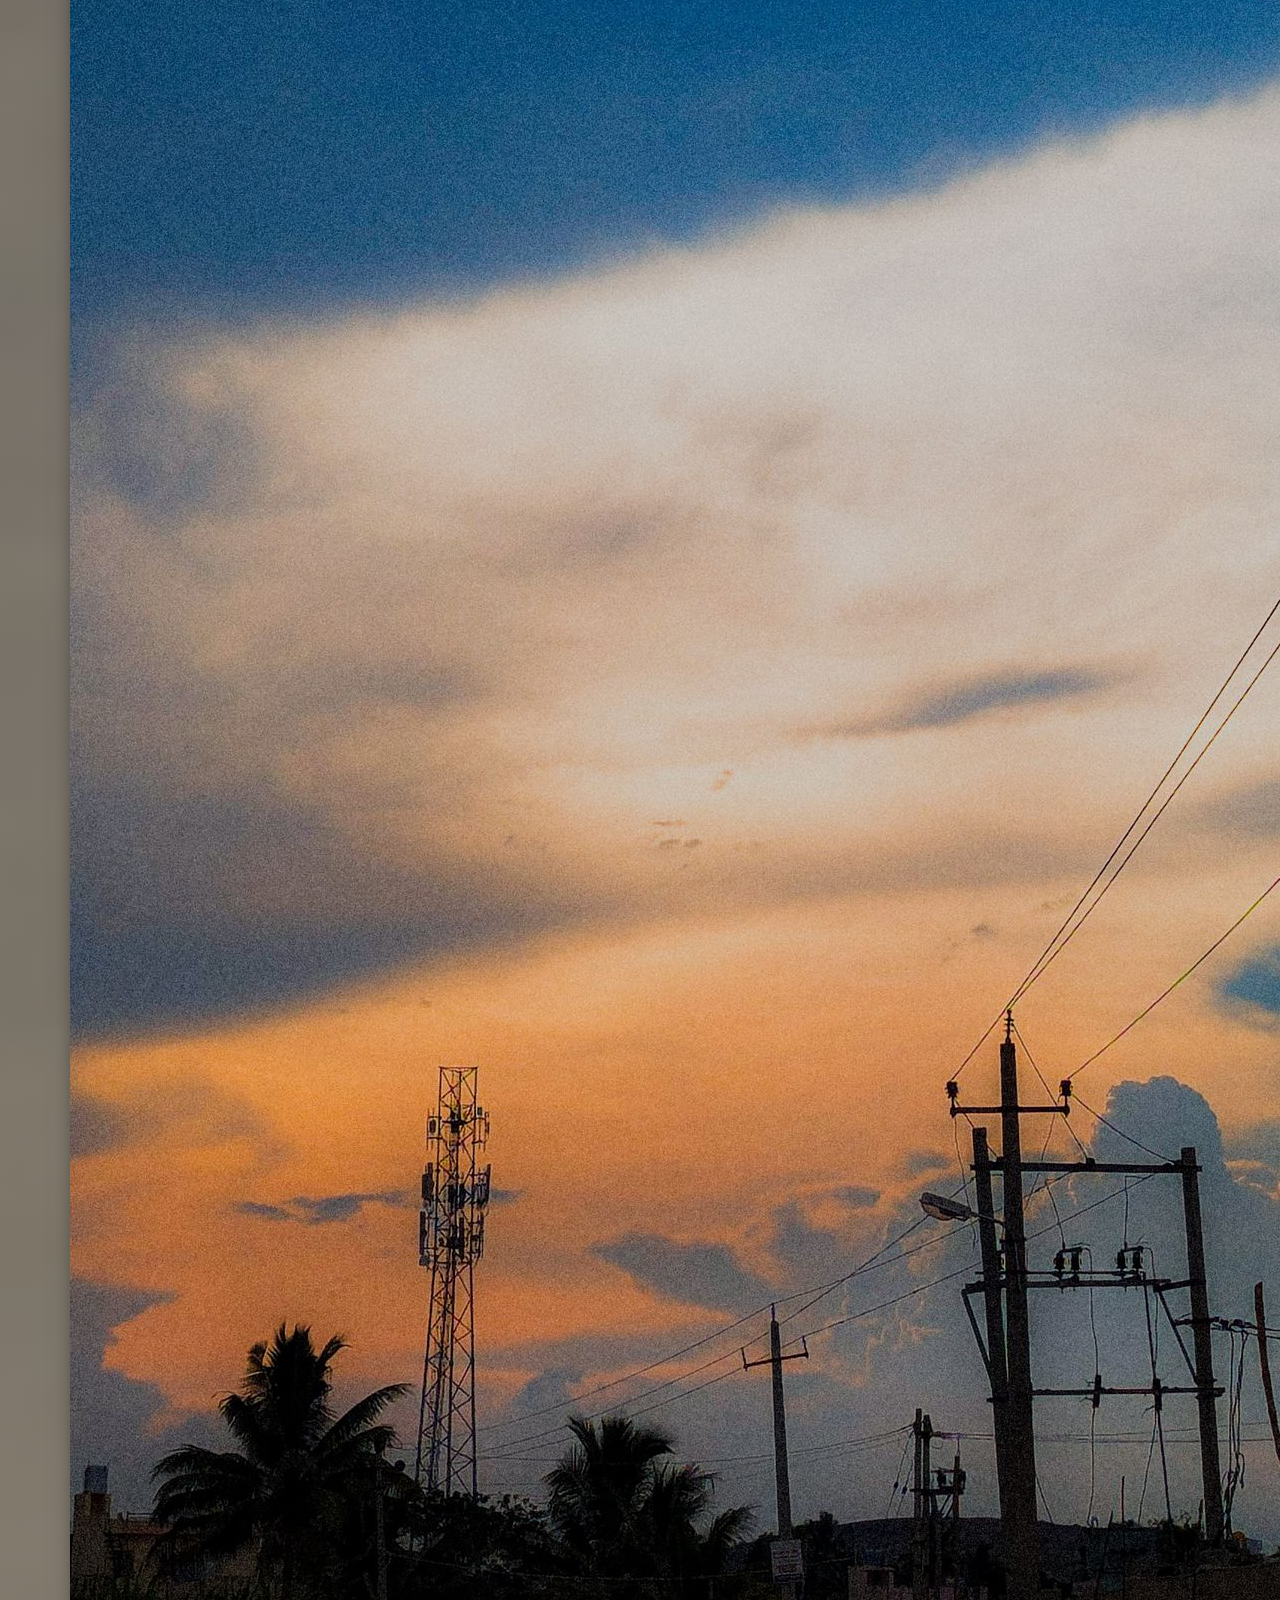
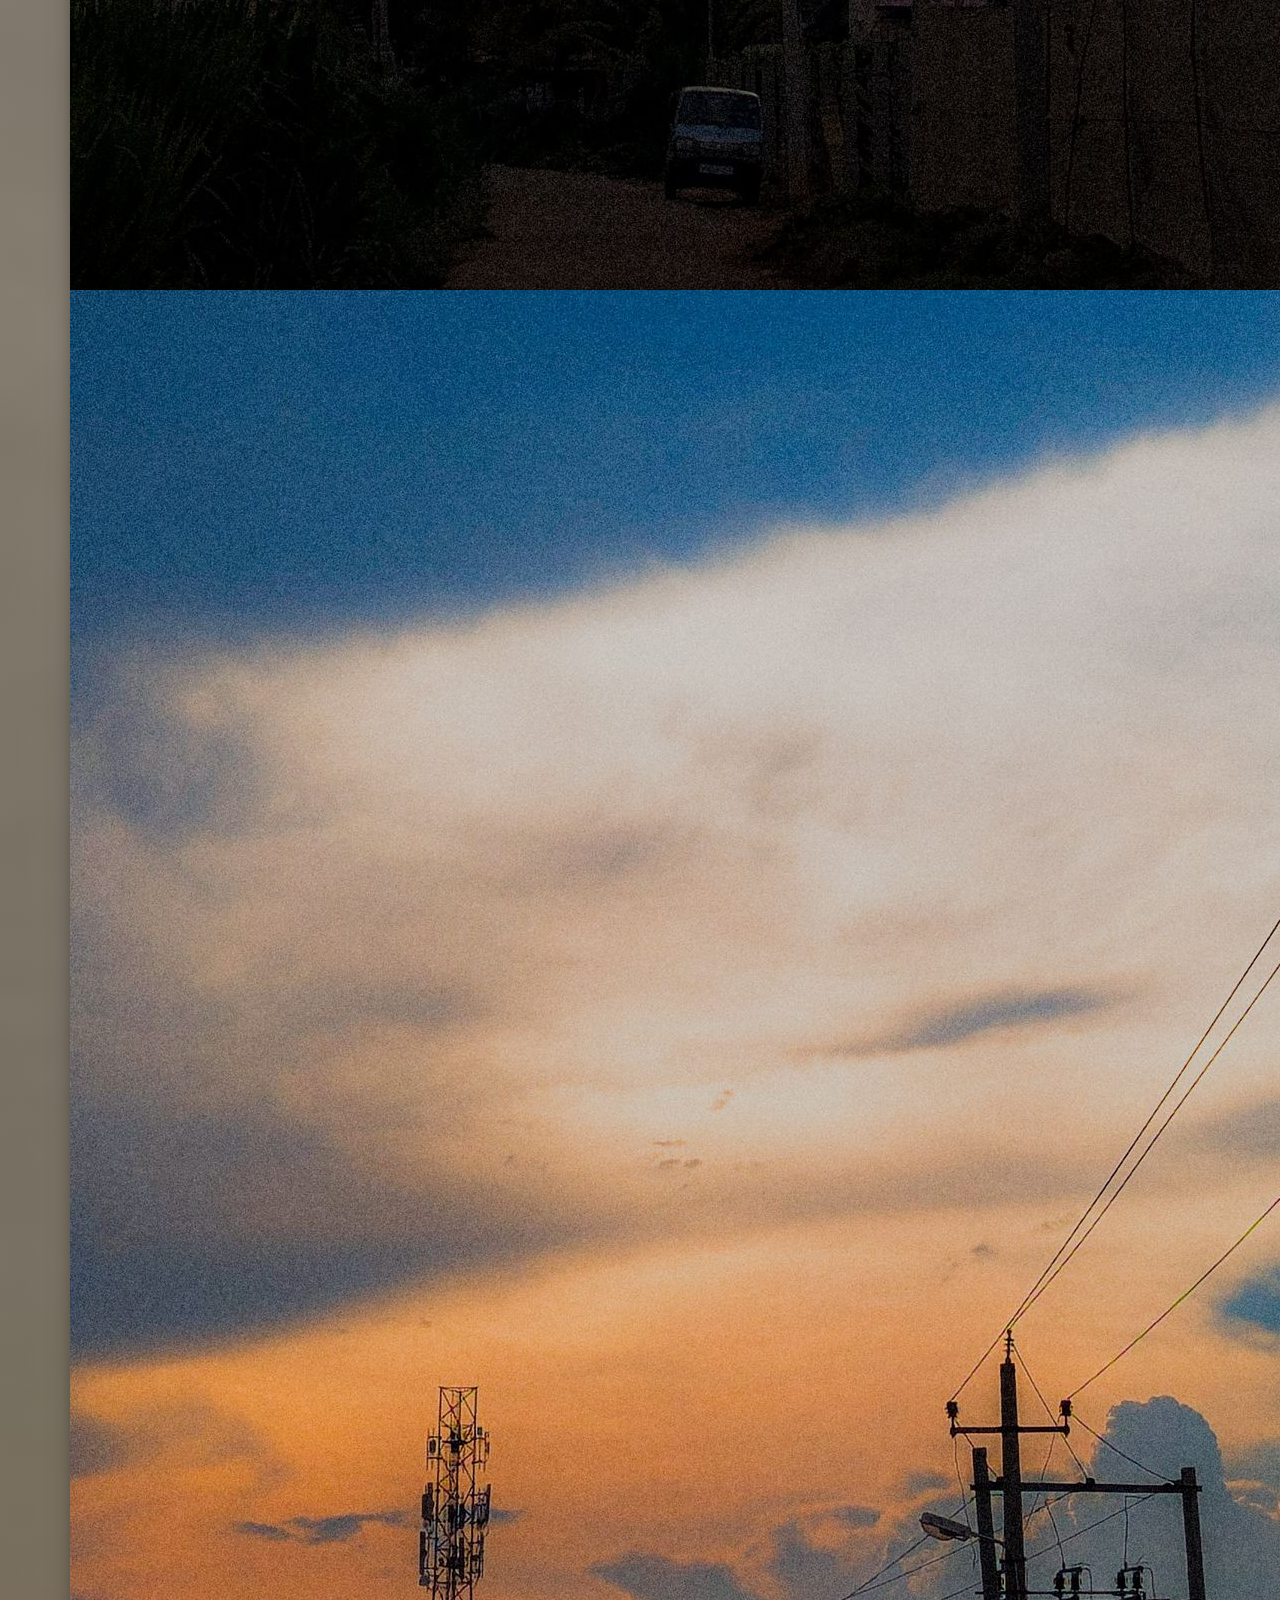
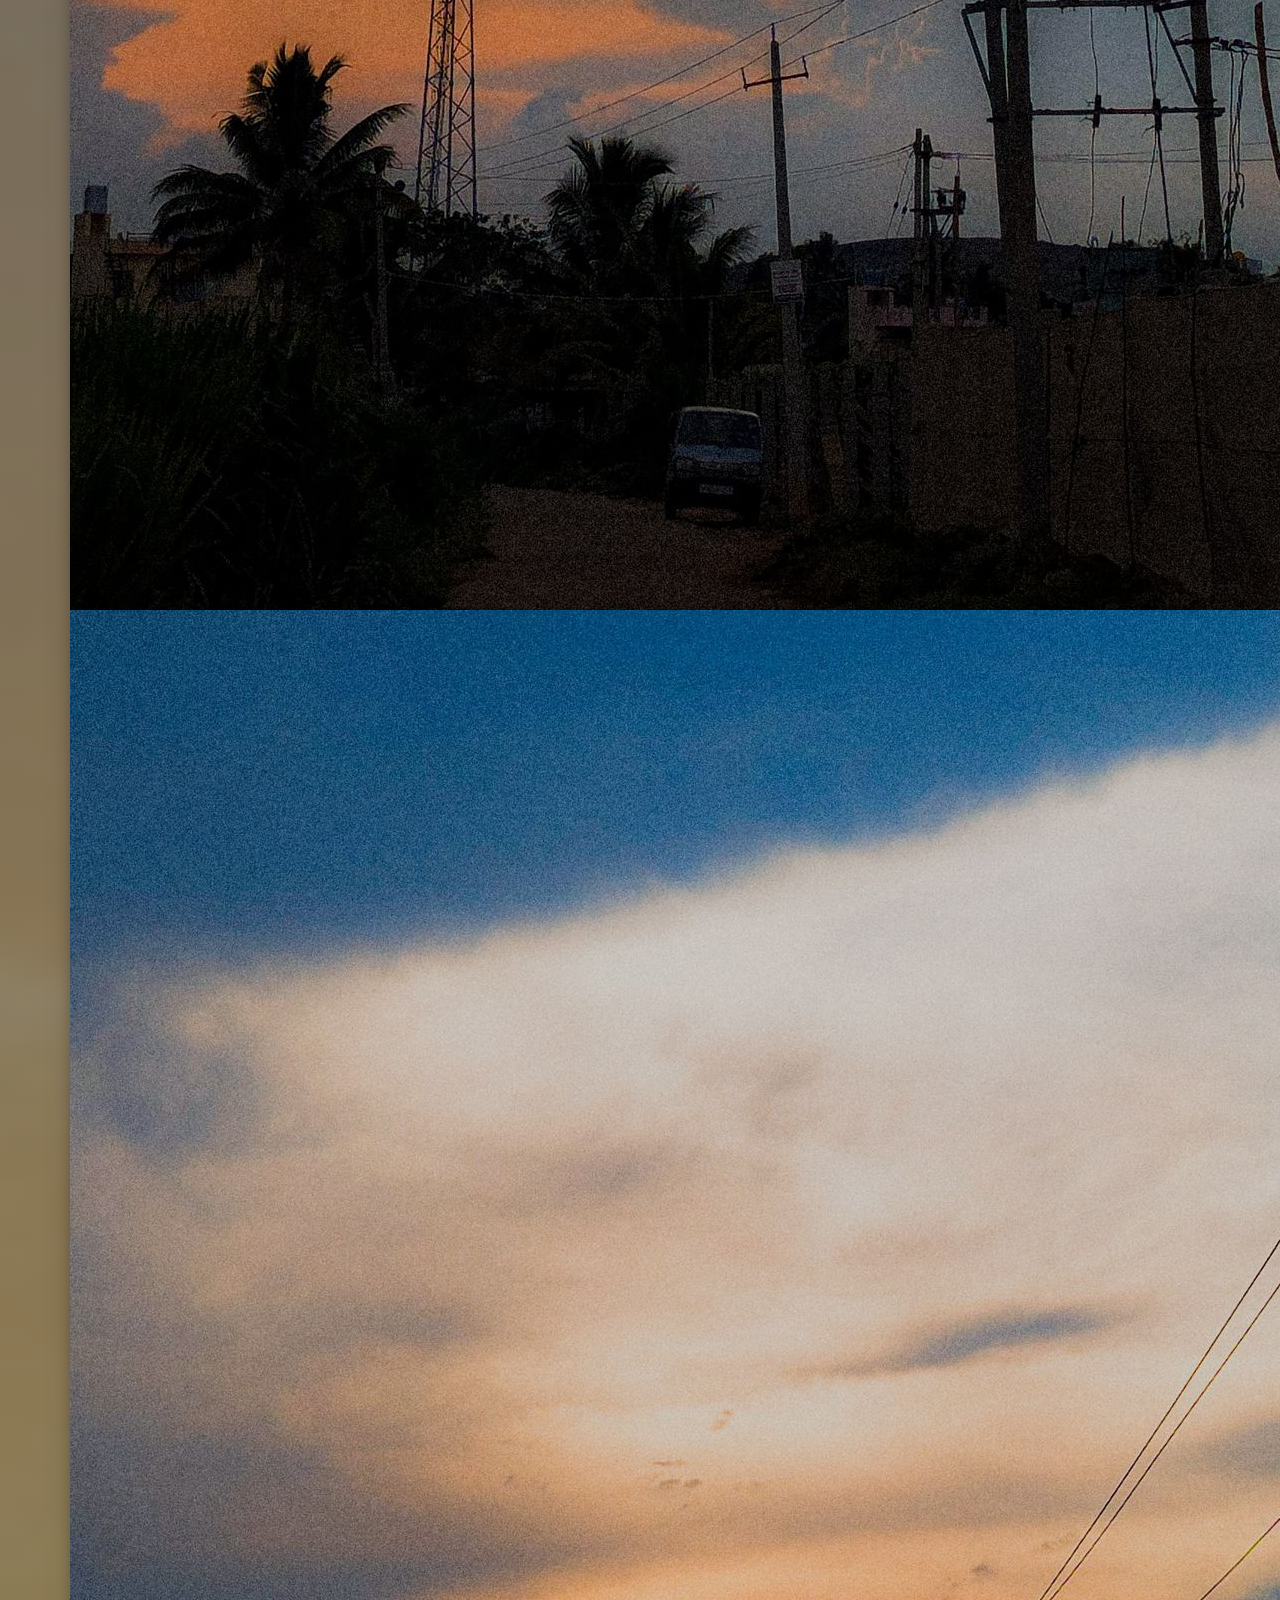
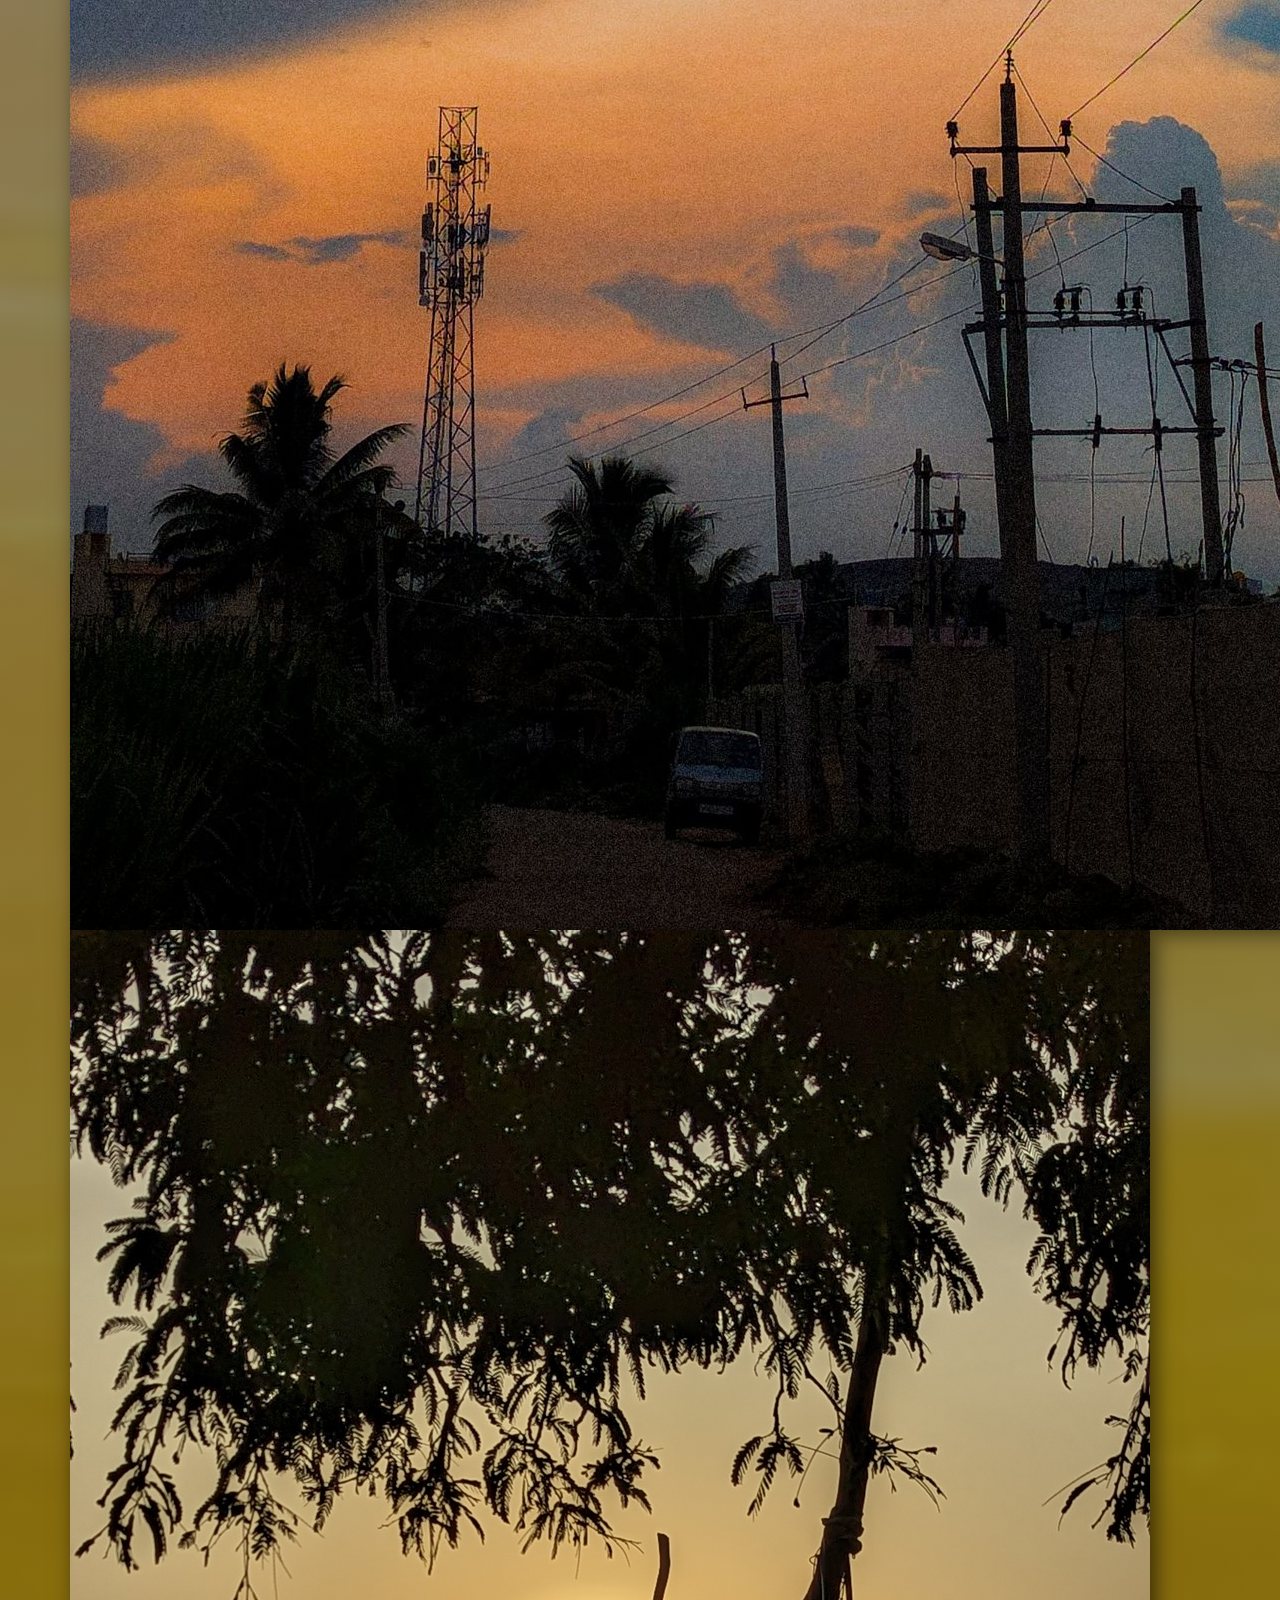
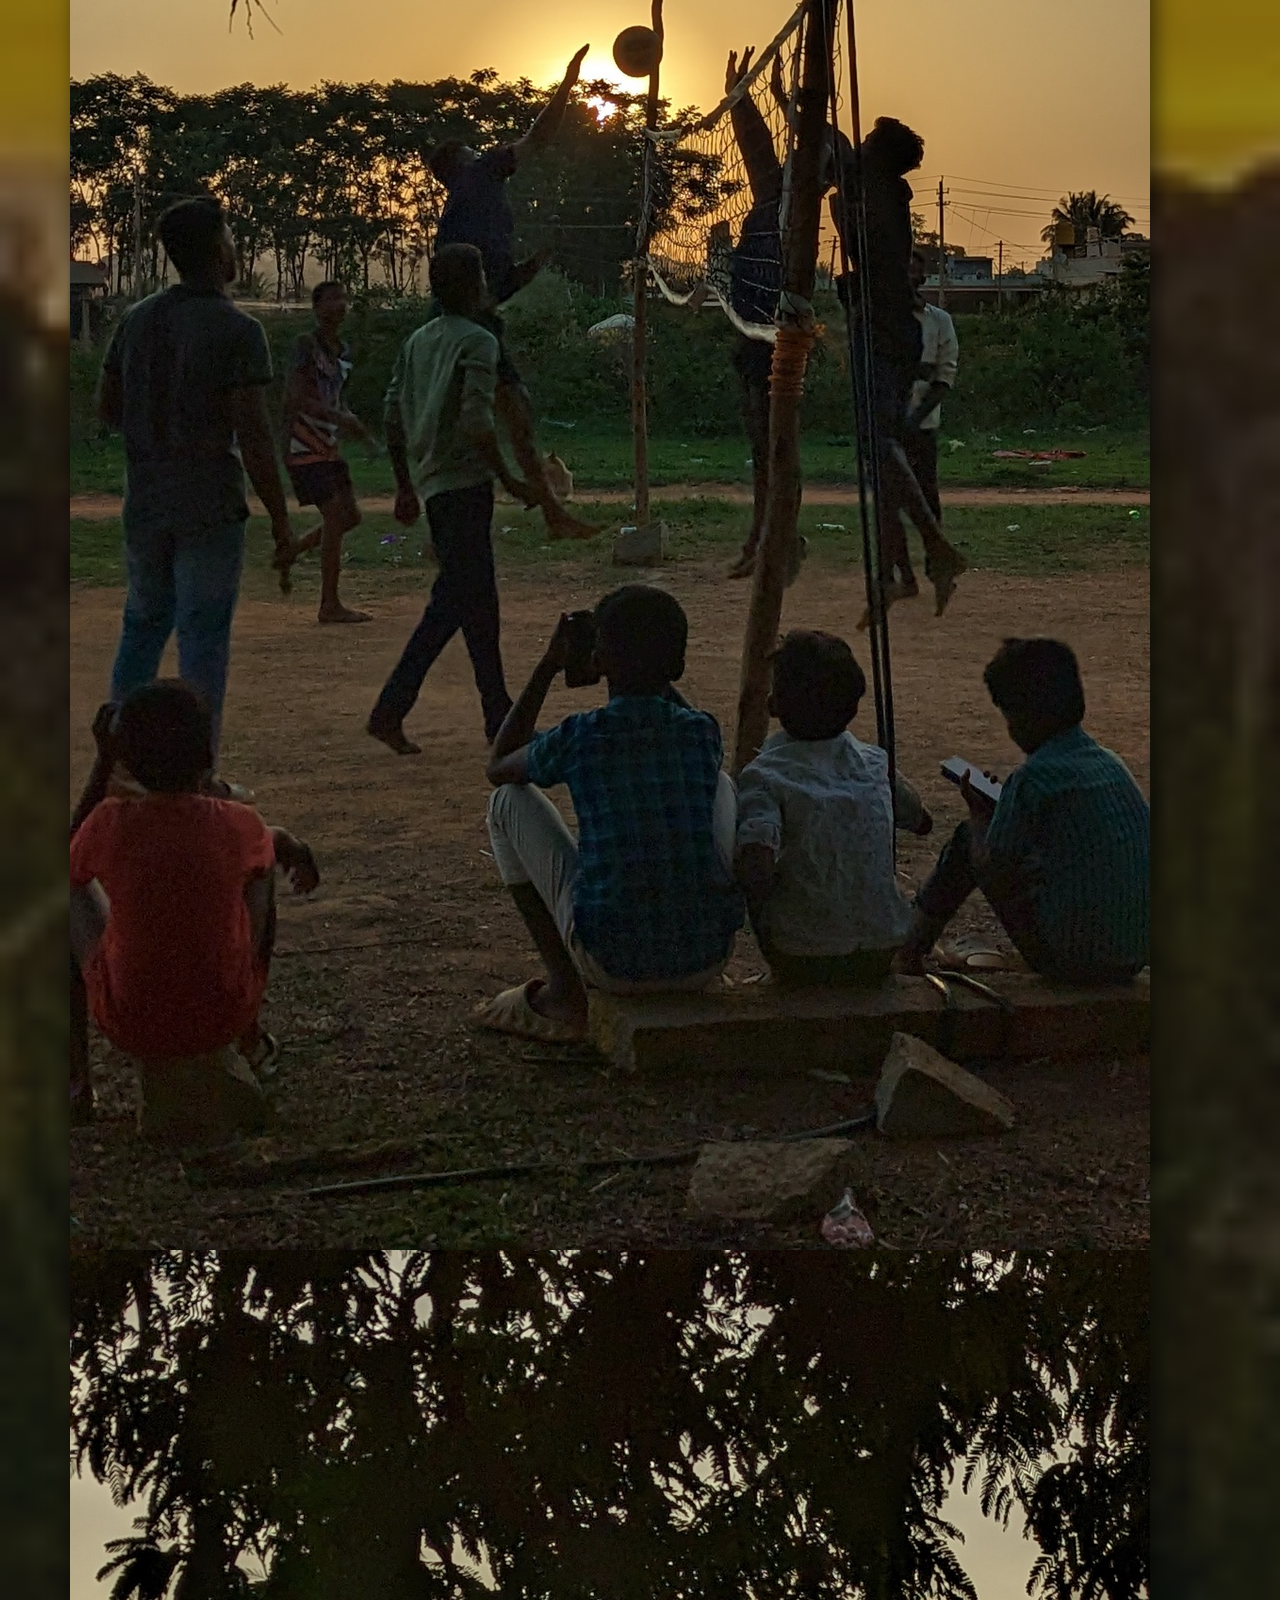
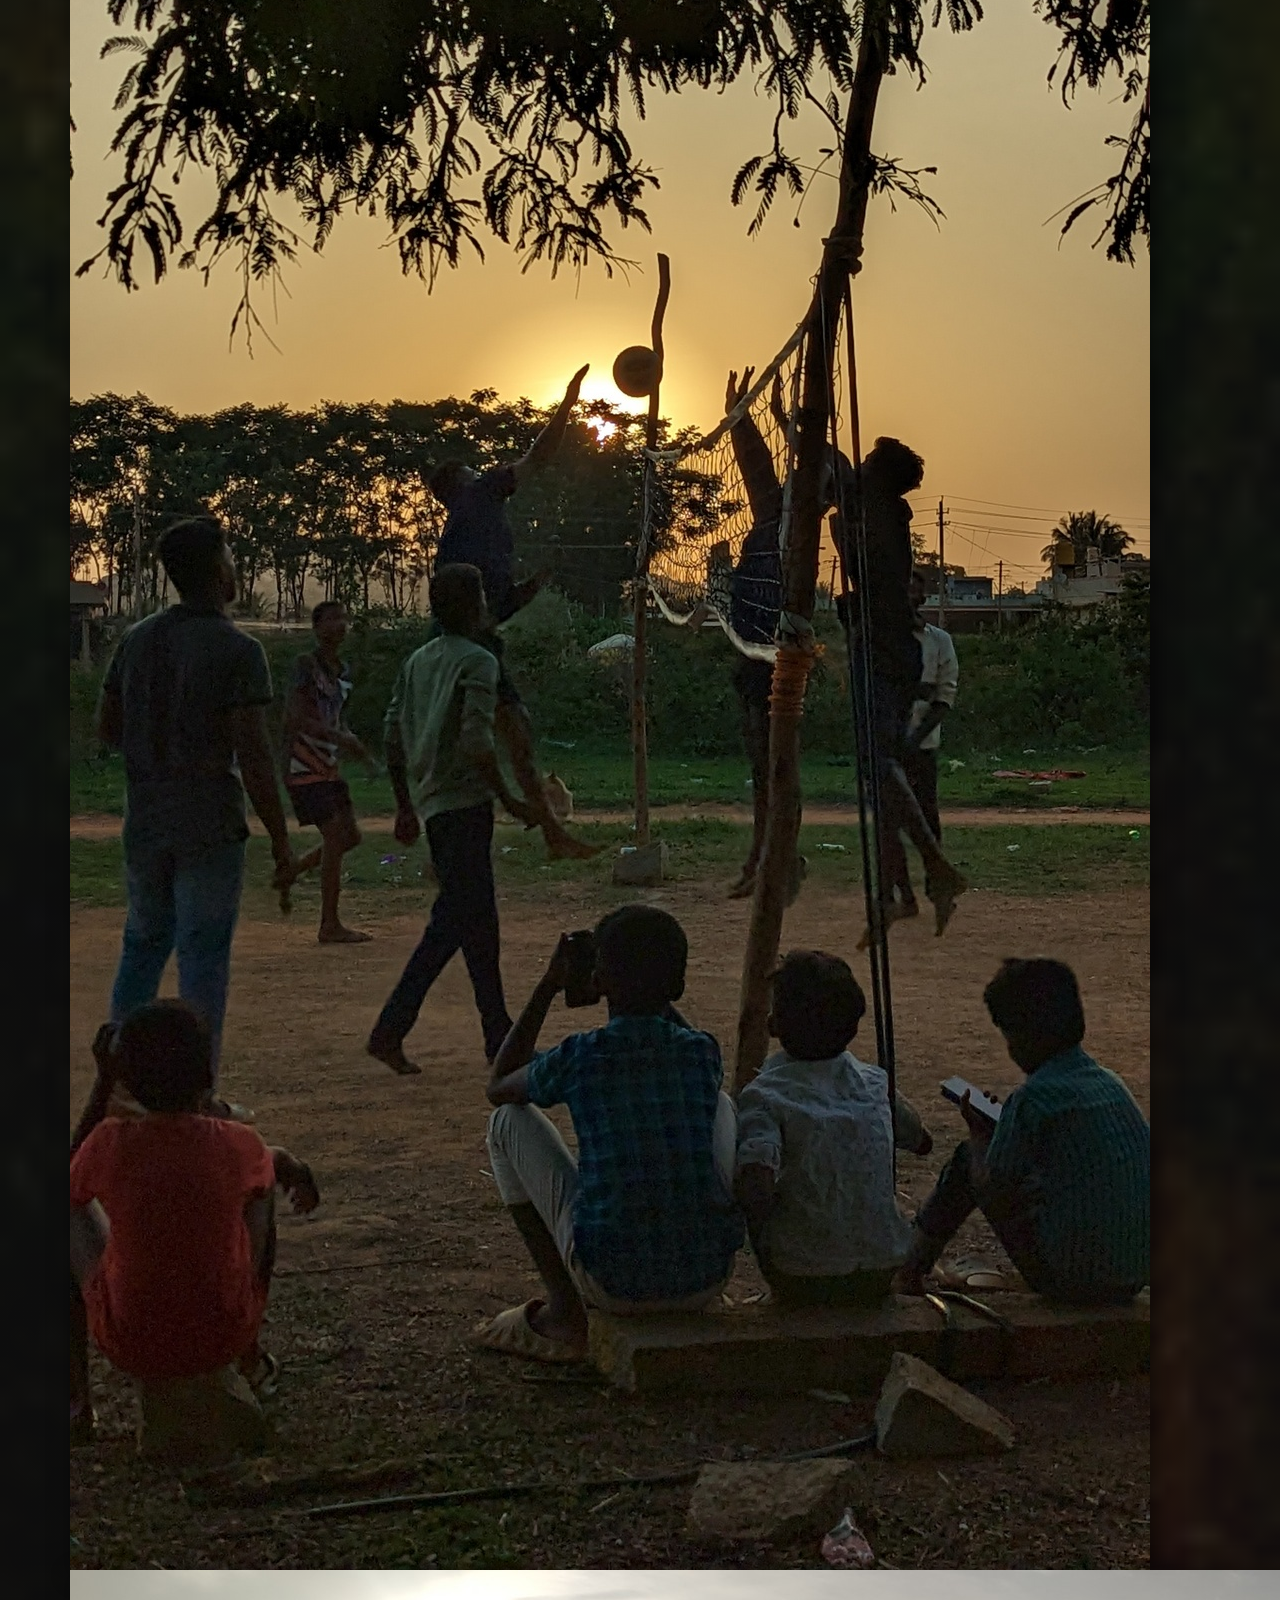
<file: Gallery.html>
<!DOCTYPE html>
<html style="font-size: 16px;" lang="en"><head>
    <meta name="viewport" content="width=device-width, initial-scale=1.0">
    <meta charset="utf-8">
    <meta name="keywords" content="">
    <meta name="description" content="">
    <title>Gallery</title>
    <link rel="stylesheet" href="nicepage.css" media="screen">
<link rel="stylesheet" href="Gallery.css" media="screen">
    <script class="u-script" type="text/javascript" src="jquery.js" defer=""></script>
    <script class="u-script" type="text/javascript" src="nicepage.js" defer=""></script>
    <meta name="generator" content="Nicepage 8.0.3, nicepage.com">
    
    
    
    
    
    
    
    
    
    
    
    
    
    
    <link id="u-page-google-font" rel="stylesheet" href="https://fonts.googleapis.com/css2?display=swap&amp;family=Roboto:ital,wght@0,100;0,200;0,300;0,400;0,500;0,600;0,700;0,800;0,900;1,100;1,200;1,300;1,400;1,500;1,600;1,700;1,800;1,900&amp;family=Open+Sans:ital,wght@0,300;0,400;0,500;0,600;0,700;0,800;1,300;1,400;1,500;1,600;1,700;1,800&amp;family=Playfair+Display:ital,wght@0,400;0,500;0,600;0,700;0,800;0,900;1,400;1,500;1,600;1,700;1,800;1,900&amp;family=Merriweather:ital,wght@0,300;0,400;0,500;0,600;0,700;0,800;0,900;1,300;1,400;1,500;1,600;1,700;1,800;1,900">
    <script type="application/ld+json">{
		"@context": "http://schema.org",
		"@type": "Organization",
		"name": "PhotographyPortfolio",
		"logo": "images/Logo.png"
}</script>
    <meta name="theme-color" content="#478ac9">
    <meta property="og:title" content="Gallery">
    <meta property="og:description" content="">
    <meta property="og:type" content="website">
  <meta data-intl-tel-input-cdn-path="intlTelInput/"></head>
  <body data-path-to-root="./" data-include-products="false" class="u-body u-clearfix u-overlap u-overlap-transparent u-xl-mode" data-lang="en"><header class="u-clearfix u-grey-75 u-header u-header" id="header"><div class="u-clearfix u-sheet u-valign-middle-lg u-valign-middle-md u-valign-middle-sm u-valign-middle-xs u-sheet-1">
        <nav class="u-dropdown-icon u-menu u-menu-dropdown u-offcanvas u-menu-1" role="navigation" data-responsive-from="MD">
          <div class="menu-collapse" style="font-size: 1rem; letter-spacing: 0px; font-weight: 700; text-transform: uppercase;">
            <a class="u-button-style u-custom-active-border-color u-custom-active-color u-custom-border u-custom-border-color u-custom-borders u-custom-hover-border-color u-custom-hover-color u-custom-left-right-menu-spacing u-custom-padding-bottom u-custom-text-active-color u-custom-text-color u-custom-text-decoration u-custom-text-hover-color u-custom-top-bottom-menu-spacing u-hamburger-link u-nav-link u-text-active-palette-1-base u-text-hover-palette-2-base u-hamburger-link-1" href="#" tabindex="-1" aria-label="Open menu" aria-controls="a161">
              <svg class="u-svg-link" viewBox="0 0 24 24"><use xlink:href="#menu-hamburger"></use></svg>
              <svg class="u-svg-content" version="1.1" id="menu-hamburger" viewBox="0 0 16 16" x="0px" y="0px" xmlns:xlink="http://www.w3.org/1999/xlink" xmlns="http://www.w3.org/2000/svg"><g><rect y="1" width="16" height="2"></rect><rect y="7" width="16" height="2"></rect><rect y="13" width="16" height="2"></rect>
</g></svg>
            </a>
          </div>
          <div class="u-custom-menu u-nav-container">
            <ul role="menubar" class="u-nav u-spacing-30 u-unstyled u-nav-1"><li role="none" class="u-nav-item"><a role="menuitem" class="u-border-2 u-border-active-palette-1-base u-border-hover-palette-1-light-1 u-border-no-left u-border-no-right u-border-no-top u-button-style u-nav-link u-text-active-grey-90 u-text-grey-90 u-text-hover-grey-90" href="./" style="padding: 10px 0px;">Home</a>
</li><li role="none" class="u-nav-item"><a role="menuitem" class="u-border-2 u-border-active-palette-1-base u-border-hover-palette-1-light-1 u-border-no-left u-border-no-right u-border-no-top u-button-style u-nav-link u-text-active-grey-90 u-text-grey-90 u-text-hover-grey-90" href="Gallery.html" style="padding: 10px 0px;">Gallery</a>
</li><li role="none" class="u-nav-item"><a role="menuitem" class="u-border-2 u-border-active-palette-1-base u-border-hover-palette-1-light-1 u-border-no-left u-border-no-right u-border-no-top u-button-style u-nav-link u-text-active-grey-90 u-text-grey-90 u-text-hover-grey-90" href="About.html" style="padding: 10px 0px;">About</a>
</li></ul>
          </div>
          <div class="u-custom-menu u-nav-container-collapse" id="a161" role="region" aria-label="Menu panel">
            <div class="u-black u-container-style u-inner-container-layout u-opacity u-opacity-95 u-sidenav">
              <div class="u-inner-container-layout u-sidenav-overflow">
                <div class="u-menu-close" tabindex="-1" aria-label="Close menu"></div>
                <ul class="u-align-center u-nav u-popupmenu-items u-unstyled u-nav-2" role="menubar"><li role="none" class="u-nav-item"><a role="menuitem" class="u-button-style u-nav-link" href="./">Home</a>
</li><li role="none" class="u-nav-item"><a role="menuitem" class="u-button-style u-nav-link" href="Gallery.html">Gallery</a>
</li><li role="none" class="u-nav-item"><a role="menuitem" class="u-button-style u-nav-link" href="About.html">About</a>
</li></ul>
              </div>
            </div>
            <div class="u-black u-menu-overlay u-opacity u-opacity-70"></div>
          </div>
          <style class="menu-style">@media (max-width: 939px) {
                    [data-responsive-from="MD"] .u-nav-container {
                        display: none;
                    }
                    [data-responsive-from="MD"] .menu-collapse {
                        display: block;
                    }
                }</style>
        </nav>
        <a href="" class="u-image u-logo u-image-1" data-image-width="1536" data-image-height="1024">
          <img src="images/Logo.png" class="u-logo-image u-logo-image-1" title="" alt="">
        </a>
      </div></header>
    <section class="u-align-center u-clearfix u-container-align-center u-image u-shading u-section-1" id="block-2" data-image-width="4016" data-image-height="2252">
      <div class="u-clearfix u-sheet u-valign-middle-lg u-valign-middle-md u-valign-middle-sm u-sheet-1">
        <h1 class="u-custom-font u-font-playfair-display u-text u-text-default u-text-palette-1-light-2 u-text-1" data-animation-name="customAnimationIn" data-animation-duration="1000" data-animation-delay="0"> Visual Journeys</h1>
        <h2 class="u-custom-font u-font-playfair-display u-subtitle u-text u-text-default u-text-palette-1-light-2 u-text-2" data-animation-name="customAnimationIn" data-animation-duration="1000" data-animation-delay="0"> Exploring nature, divinity, and motion through the lens. </h2>
      </div>
    </section>
    <section class="u-clearfix u-shading u-uploaded-video u-video u-section-2" id="block-3" data-image-width="1520" data-image-height="2024">
      <div class="u-background-video u-expanded" style="">
        <div class="embed-responsive">
          <video class="embed-responsive-item" data-autoplay="1" loop="" muted="1" autoplay="autoplay" playsinline="">
            <source src="files/video6100156481598920919.mp4" type="video/mp4">
            <p>Your browser does not support HTML5 video.</p>
          </video>
        </div>
        <div class="u-video-shading" style="background-image: linear-gradient(0deg, rgba(0,0,0,0.25), rgba(0,0,0,0.25));"></div>
      </div>
      <div class="u-clearfix u-sheet u-valign-bottom-lg u-valign-bottom-md u-valign-bottom-sm u-valign-middle-xl u-sheet-1">
        <div class="u-expanded-width u-gallery u-layout-grid u-lightbox u-no-transition u-show-text-none u-gallery-1">
          <div class="u-gallery-inner u-gallery-inner-1">
            <div class="u-effect-hover-zoom u-gallery-item u-gallery-item-1">
              <div class="u-back-slide" data-image-width="1800" data-image-height="4000">
                <img class="u-back-image u-expanded" src="images/IMG_20201028_064148.jpg">
              </div>
              <div class="u-over-slide u-shading u-over-slide-1"></div>
            </div>
            <div class="u-effect-hover-zoom u-gallery-item u-gallery-item-2" data-image-width="1520" data-image-height="2024">
              <div class="u-back-slide">
                <img class="u-back-image u-expanded" src="images/PXL_20251016_114508559.RAW-02.ORIGINAL.jpg">
              </div>
              <div class="u-over-slide u-shading u-over-slide-2"></div>
            </div>
            <div class="u-effect-hover-zoom u-gallery-item u-gallery-item-3">
              <div class="u-back-slide" data-image-width="3056" data-image-height="4064">
                <img class="u-back-image u-expanded" src="images/PXL_20230904_122119964.jpg">
              </div>
              <div class="u-over-slide u-shading u-over-slide-3"></div>
            </div>
            <div class="u-effect-hover-zoom u-gallery-item u-gallery-item-4">
              <div class="u-back-slide" data-image-width="2252" data-image-height="4016">
                <img class="u-back-image u-expanded" src="images/PXL_20231026_092821051-min.jpg">
              </div>
              <div class="u-over-slide u-shading u-over-slide-4"></div>
            </div>
            <div class="u-effect-hover-zoom u-gallery-item u-gallery-item-5" data-image-width="3072" data-image-height="4080">
              <div class="u-back-slide">
                <img class="u-back-image u-expanded" src="images/PXL_20250910_033904267.jpg">
              </div>
              <div class="u-over-slide u-shading u-over-slide-5"></div>
            </div>
            <div class="u-effect-hover-zoom u-gallery-item u-gallery-item-6" data-image-width="3072" data-image-height="4080">
              <div class="u-back-slide">
                <img class="u-back-image u-expanded" src="images/PXL_20251016_114517512.RAW-01.COVER.jpg">
              </div>
              <div class="u-over-slide u-shading u-over-slide-6"></div>
            </div>
            <div class="u-effect-hover-zoom u-gallery-item u-gallery-item-7">
              <div class="u-back-slide" data-image-width="3072" data-image-height="4096">
                <img class="u-back-image u-expanded" src="images/PXL_20241006_142250541.jpg">
              </div>
              <div class="u-over-slide u-shading u-over-slide-7"></div>
            </div>
            <div class="u-effect-hover-zoom u-gallery-item u-gallery-item-8">
              <div class="u-back-slide" data-image-width="3072" data-image-height="4080">
                <img class="u-back-image u-expanded" src="images/PXL_20251016_113017097.jpg">
              </div>
              <div class="u-over-slide u-shading u-over-slide-8"></div>
            </div>
            <div class="u-effect-hover-zoom u-gallery-item u-gallery-item-9">
              <div class="u-back-slide" data-image-width="3072" data-image-height="4080">
                <img class="u-back-image u-expanded" src="images/PXL_20230724_114852397.jpg">
              </div>
              <div class="u-over-slide u-shading u-over-slide-9"></div>
            </div>
          </div>
        </div>
        <h1 class="u-align-center u-custom-font u-font-playfair-display u-text u-text-custom-color-4 u-text-default u-text-1" data-animation-name="customAnimationIn" data-animation-duration="1000" data-animation-delay="0"> Nature</h1>
        <h2 class="u-align-center u-custom-font u-font-playfair-display u-subtitle u-text u-text-custom-color-4 u-text-default-lg u-text-default-md u-text-default-sm u-text-default-xl u-text-2" data-animation-name="customAnimationIn" data-animation-duration="1000" data-animation-delay="0"> Peace in every leaf, rhythm in every ripple.</h2>
      </div>
    </section>
    <section class="u-clearfix u-image u-lightbox u-shading u-section-3" id="block-4" data-image-width="4016" data-image-height="2252">
      <div class="u-clearfix u-sheet u-sheet-1">
        <h1 class="u-align-center u-custom-font u-font-playfair-display u-text u-text-default u-text-palette-3-light-1 u-text-1" data-animation-name="customAnimationIn" data-animation-duration="1000" data-animation-delay="0"> Sunsets &amp; Sunrise</h1>
        <h2 class="u-align-center u-custom-font u-font-playfair-display u-subtitle u-text u-text-default-lg u-text-default-md u-text-default-sm u-text-default-xl u-text-palette-3-light-1 u-text-2" data-animation-name="customAnimationIn" data-animation-duration="1000" data-animation-delay="0"> Golden hours that whisper stories of light and shadow.</h2>
        <img class="custom-expanded u-hover-feature u-image u-image-default u-image-1" src="images/IMG_20201121_063625.jpg" alt="" data-image-width="4608" data-image-height="3456">
        <img class="custom-expanded u-hover-feature u-image u-image-default u-image-2" src="images/IMG_20201121_063625.jpg" alt="" data-image-width="4608" data-image-height="3456">
        <img class="custom-expanded u-hover-feature u-image u-image-default u-image-3" src="images/IMG_20201121_063625.jpg" alt="" data-image-width="4608" data-image-height="3456">
        <img class="u-hover-feature u-image u-image-default u-image-4" src="images/PXL_20250513_1148320071-min.jpg" alt="" data-image-width="2520" data-image-height="2573">
        <img class="u-hover-feature u-image u-image-default u-image-5" src="images/PXL_20250513_1148320071-min.jpg" alt="" data-image-width="2520" data-image-height="2573">
        <img class="u-hover-feature u-image u-image-default u-image-6" src="images/PXL_20250513_1148320071-min.jpg" alt="" data-image-width="2520" data-image-height="2573">
        <img class="u-hover-feature u-image u-image-default u-image-7" src="images/PXL_20230515_124203803.jpg" alt="" data-image-width="2268" data-image-height="4032">
        <img class="u-hover-feature u-image u-image-default u-image-8" src="images/PXL_20230515_124203803.jpg" alt="" data-image-width="2268" data-image-height="4032">
        <img class="u-expanded-width-xs u-hover-feature u-image u-image-default u-image-9" src="images/IMG20240413065737.jpg" alt="" data-image-width="7872" data-image-height="2916">
        <img class="u-expanded-width-xs u-hover-feature u-image u-image-default u-image-10" src="images/IMG20240413065737.jpg" alt="" data-image-width="7872" data-image-height="2916">
        <img class="custom-expanded u-hover-feature u-image u-image-default u-image-11" src="images/PXL_20240218_123818407.RAW-02.ORIGINAL-min.jpg" alt="" data-image-width="4064" data-image-height="3056">
        <img class="u-hover-feature u-image u-image-default u-image-12" src="images/IMG20240615190312-min.jpg" alt="" data-image-width="7872" data-image-height="2916">
        <img class="u-hidden-xs u-image u-image-default u-image-13" src="images/IMG_20220110_183224_335.jpg" alt="" data-image-width="3000" data-image-height="4000">
        <img class="u-hover-feature u-image u-image-default u-image-14" src="images/IMG_20220110_183224_335.jpg" alt="" data-image-width="3000" data-image-height="4000">
        <img class="u-hidden-xs u-image u-image-default u-image-15" src="images/IMG20240726185313.jpg" alt="" data-image-width="7552" data-image-height="2798">
        <img class="custom-expanded u-hover-feature u-image u-image-default u-image-16" src="images/IMG20240726185313.jpg" alt="" data-image-width="7552" data-image-height="2798">
      </div>
      
      
      
      
      
      
      
      
      
      
      
      
      
      
      
      
      
      
      
    </section>
    <section class="u-clearfix u-image u-shading u-uploaded-video u-video u-video-cover u-section-4" id="block-5" data-image-width="2268" data-image-height="4032">
      <div class="u-background-video u-expanded" style="">
        <div class="embed-responsive">
          <video class="embed-responsive-item" data-autoplay="1" loop="" muted="1" autoplay="autoplay" playsinline="">
            <source src="files/video6100156481598920918.mp4" type="video/mp4">
            <p>Your browser does not support HTML5 video.</p>
          </video>
        </div>
        <div class="u-video-shading" style="background-image: linear-gradient(0deg, rgba(0,0,0,0.25), rgba(0,0,0,0.25));"></div>
      </div>
      <div class="u-clearfix u-sheet u-sheet-1">
        <h1 class="u-align-center u-custom-font u-font-playfair-display u-text u-text-default u-text-palette-1-light-2 u-text-1" data-animation-name="customAnimationIn" data-animation-duration="1000" data-animation-delay="0"> Temples &amp; Divinity</h1>
        <h2 class="u-align-center u-custom-font u-font-playfair-display u-subtitle u-text u-text-default u-text-palette-1-light-2 u-text-2" data-animation-name="customAnimationIn" data-animation-duration="1000" data-animation-delay="0"> Where silence speaks louder than sound.</h2>
        <div class="u-expanded-width u-gallery u-layout-grid u-lightbox u-no-transition u-show-text-on-hover u-gallery-1">
          <div class="u-gallery-inner u-gallery-inner-1">
            <div class="u-effect-fade u-effect-hover-zoom u-gallery-item u-gallery-item-1">
              <div class="u-back-slide" data-image-width="3072" data-image-height="4080">
                <img class="u-back-image u-expanded" src="images/PXL_20250908_170355160.PORTRAIT-min.jpg" alt="">
              </div>
              <div class="u-over-slide u-shading u-valign-bottom u-over-slide-1">
                <p class="u-custom-font u-font-merriweather u-gallery-text" style="font-style: italic; font-weight: 700;">"Every beginning starts with his blessing."</p>
              </div>
            </div>
            <div class="u-effect-fade u-effect-hover-zoom u-gallery-item u-gallery-item-2">
              <div class="u-back-slide" data-image-width="3072" data-image-height="4080">
                <img class="u-back-image u-expanded" src="images/PXL_20250910_034449205.jpg">
              </div>
              <div class="u-over-slide u-shading u-valign-bottom u-over-slide-2">
                <p class="u-custom-font u-font-merriweather u-gallery-text" style="font-style: italic; font-weight: 700;">“Love is his language, truth his melody.”</p>
              </div>
            </div>
            <div class="u-effect-fade u-effect-hover-zoom u-gallery-item u-gallery-item-3">
              <div class="u-back-slide" data-image-width="2252" data-image-height="4016">
                <img class="u-back-image u-expanded" src="images/PXL_20230924_150131052.jpg">
              </div>
              <div class="u-over-slide u-shading u-valign-bottom u-over-slide-3">
                <p class="u-custom-font u-font-merriweather u-gallery-text" style="font-style: italic; font-weight: 700;">“May your path be clear and your mind still.”</p>
              </div>
            </div>
          </div>
        </div>
        <div class="u-expanded-width-xs u-gallery u-layout-grid u-lightbox u-no-transition u-show-text-on-hover u-gallery-2">
          <div class="u-gallery-inner u-gallery-inner-2">
            <div class="u-effect-fade u-effect-hover-zoom u-gallery-item u-gallery-item-4">
              <div class="u-back-slide" data-image-width="3000" data-image-height="4000">
                <img class="u-back-image u-expanded" src="images/IMG20240412074800.jpg">
              </div>
              <div class="u-container-align-center u-over-slide u-shading u-valign-bottom u-over-slide-4">
                <p class="u-align-center u-custom-font u-font-merriweather u-gallery-text" style="font-style: italic; font-weight: 700; margin-right: 0px; margin-left: 0px;">“In the ashes of the ego, the soul remembers its light.”</p>
              </div>
            </div>
            <div class="u-effect-fade u-effect-hover-zoom u-gallery-item u-gallery-item-5">
              <div class="u-back-slide" data-image-width="5486" data-image-height="2260">
                <img class="u-back-image u-expanded" src="images/IMG202408311306372.jpg">
              </div>
              <div class="u-container-align-center u-over-slide u-shading u-valign-bottom u-over-slide-5">
                <p class="u-align-center u-custom-font u-font-merriweather u-gallery-text" style="font-style: italic; font-weight: 700; margin-right: auto; margin-left: auto;">“He meditates while galaxies tremble.”</p>
              </div>
            </div>
            <div class="u-effect-fade u-effect-hover-zoom u-gallery-item u-gallery-item-6">
              <div class="u-back-slide" data-image-width="3072" data-image-height="4080">
                <img class="u-back-image u-expanded" src="images/PXL_20250701_082745596.jpg">
              </div>
              <div class="u-container-align-center u-over-slide u-shading u-valign-bottom u-over-slide-6">
                <p class="u-align-center u-custom-font u-font-merriweather u-gallery-text" style="font-style: italic; font-weight: 700; margin-right: auto; margin-left: auto;">“Within his silence, all sound is born.”</p>
              </div>
            </div>
          </div>
        </div>
      </div>
    </section>
    <section class="u-clearfix u-image u-shading u-uploaded-video u-section-5" id="block-6" data-image-width="1080" data-image-height="1920">
      <div class="u-clearfix u-sheet u-sheet-1">
        <h1 class="u-align-center u-custom-font u-font-playfair-display u-text u-text-default u-text-grey-25 u-text-1" data-animation-name="customAnimationIn" data-animation-duration="1000" data-animation-delay="0"> Automobiles</h1>
        <h2 class="u-align-center u-custom-font u-font-playfair-display u-subtitle u-text u-text-default u-text-grey-25 u-text-2" data-animation-name="customAnimationIn" data-animation-duration="1000" data-animation-delay="0"> Motion, design, and power in harmony.</h2>
        <div class="u-carousel u-carousel-duration-1500 u-expanded-width u-gallery u-gallery-slider u-layout-carousel u-lightbox u-no-transition u-radius u-show-text-on-hover u-gallery-1" id="carousel-ad3b" data-interval="1250" data-u-ride="carousel">
          <ol class="u-absolute-hcenter u-carousel-indicators u-carousel-indicators-1">
            <li data-u-target="#carousel-ad3b" data-u-slide-to="0" class="u-active u-grey-70 u-shape-circle" style="width: 10px; height: 10px;"></li>
            <li data-u-target="#carousel-ad3b" data-u-slide-to="1" class="u-grey-70 u-shape-circle" style="width: 10px; height: 10px;"></li>
            <li data-u-target="#carousel-ad3b" data-u-slide-to="2" class="u-grey-70 u-shape-circle" style="width: 10px; height: 10px;"></li>
            <li data-u-target="#carousel-ad3b" data-u-slide-to="3" class="u-grey-70 u-shape-circle" style="width: 10px; height: 10px;"></li>
            <li data-u-target="#carousel-ad3b" data-u-slide-to="4" class="u-grey-70 u-shape-circle" style="width: 10px; height: 10px;"></li>
            <li data-u-target="#carousel-ad3b" data-u-slide-to="5" class="u-grey-70 u-shape-circle" style="width: 10px; height: 10px;"></li>
          </ol>
          <div class="u-carousel-inner u-gallery-inner u-gallery-inner-1" role="listbox">
            <div class="u-active u-carousel-item u-effect-fade u-effect-hover-liftUp u-gallery-item u-carousel-item-1">
              <div class="u-back-slide" data-image-width="1920" data-image-height="1080">
                <img class="u-back-image u-expanded" src="images/Snapchat-643268769.jpg">
              </div>
              <div class="u-align-center u-container-align-center u-over-slide u-shading u-valign-bottom-lg u-valign-bottom-md u-valign-bottom-sm u-valign-bottom-xs u-valign-middle-xl u-over-slide-1">
                <h3 class="u-align-center u-gallery-heading" style="margin-right: 0px; margin-left: auto;">Sample Title</h3>
                <p class="u-align-center u-gallery-text" style="margin-right: 0px; margin-left: auto;">Sample Text</p>
              </div>
            </div>
            <div class="u-carousel-item u-effect-fade u-effect-hover-liftUp u-gallery-item u-carousel-item-2">
              <div class="u-back-slide" data-image-width="4032" data-image-height="2268">
                <img class="u-back-image u-expanded" src="images/PXL_20231106_164127705.NIGHT.jpg">
              </div>
              <div class="u-align-center u-container-align-center u-over-slide u-shading u-valign-bottom-lg u-valign-bottom-md u-valign-bottom-sm u-valign-bottom-xs u-valign-middle-xl u-over-slide-2">
                <h3 class="u-align-center u-gallery-heading" style="margin-right: 0px; margin-left: auto;">Sample Title</h3>
                <p class="u-align-center u-gallery-text" style="margin-right: 0px; margin-left: auto;">Sample Text</p>
              </div>
            </div>
            <div class="u-carousel-item u-effect-fade u-effect-hover-liftUp u-gallery-item u-carousel-item-3">
              <div class="u-back-slide" data-image-width="3072" data-image-height="4080">
                <img class="u-back-image u-expanded" src="images/PXL_20250910_004804246.ACTION_PAN-01.COVER.jpg">
              </div>
              <div class="u-align-center u-container-align-center u-over-slide u-shading u-valign-bottom-lg u-valign-bottom-md u-valign-bottom-sm u-valign-bottom-xs u-valign-middle-xl u-over-slide-3"></div>
            </div>
            <div class="u-carousel-item u-effect-fade u-effect-hover-liftUp u-gallery-item u-carousel-item-4">
              <div class="u-back-slide" data-image-width="2268" data-image-height="4032">
                <img class="u-back-image u-expanded" src="images/PXL_20230625_033418930.ACTION_PAN-01.COVER.jpg">
              </div>
              <div class="u-align-center u-container-align-center u-over-slide u-shading u-valign-bottom-lg u-valign-bottom-md u-valign-bottom-sm u-valign-bottom-xs u-valign-middle-xl u-over-slide-4">
                <h3 class="u-align-center u-gallery-heading" style="margin-right: 0px; margin-left: auto;">Sample Title</h3>
                <p class="u-align-center u-gallery-text" style="margin-right: 0px; margin-left: auto;">Sample Text</p>
              </div>
            </div>
            <div class="u-carousel-item u-effect-fade u-effect-hover-liftUp u-gallery-item u-carousel-item-5">
              <div class="u-back-slide" data-image-width="1080" data-image-height="1920">
                <img class="u-back-image u-expanded" src="images/Snapchat-667431281.jpg">
              </div>
              <div class="u-align-center u-container-align-center u-over-slide u-shading u-valign-bottom-lg u-valign-bottom-md u-valign-bottom-sm u-valign-bottom-xs u-valign-middle-xl u-over-slide-5">
                <h3 class="u-align-center u-gallery-heading" style="margin-left: auto; margin-right: 0px;">Sample Title</h3>
                <p class="u-align-center u-gallery-text" style="margin-left: auto; margin-right: 0px;">Sample Text</p>
              </div>
            </div>
            <div class="u-carousel-item u-effect-fade u-effect-hover-liftUp u-gallery-item u-carousel-item-6" data-image-width="4064" data-image-height="3056">
              <div class="u-back-slide">
                <img class="u-back-image u-expanded" src="images/PXL_20230709_1208447512.jpg">
              </div>
              <div class="u-align-center u-container-align-center u-over-slide u-shading u-valign-bottom-lg u-valign-bottom-md u-valign-bottom-sm u-valign-bottom-xs u-valign-middle-xl u-over-slide-6"></div>
              <style data-mode="XL" data-visited="true"></style>
              <style data-mode="LG"></style>
              <style data-mode="MD"></style>
              <style data-mode="SM"></style>
              <style data-mode="XS" data-visited="true"></style>
            </div>
          </div>
          <a class="u-absolute-vcenter u-carousel-control u-carousel-control-prev u-grey-70 u-icon-circle u-opacity u-opacity-70 u-spacing-10 u-text-white u-carousel-control-1" href="#carousel-ad3b" role="button" data-u-slide="prev"><span aria-hidden="true">
              <svg viewBox="0 0 451.847 451.847"><path d="M97.141,225.92c0-8.095,3.091-16.192,9.259-22.366L300.689,9.27c12.359-12.359,32.397-12.359,44.751,0
c12.354,12.354,12.354,32.388,0,44.748L173.525,225.92l171.903,171.909c12.354,12.354,12.354,32.391,0,44.744
c-12.354,12.365-32.386,12.365-44.745,0l-194.29-194.281C100.226,242.115,97.141,234.018,97.141,225.92z"></path></svg></span><span class="sr-only">
              <svg viewBox="0 0 451.847 451.847"><path d="M97.141,225.92c0-8.095,3.091-16.192,9.259-22.366L300.689,9.27c12.359-12.359,32.397-12.359,44.751,0
c12.354,12.354,12.354,32.388,0,44.748L173.525,225.92l171.903,171.909c12.354,12.354,12.354,32.391,0,44.744
c-12.354,12.365-32.386,12.365-44.745,0l-194.29-194.281C100.226,242.115,97.141,234.018,97.141,225.92z"></path></svg></span>
          </a>
          <a class="u-absolute-vcenter u-carousel-control u-carousel-control-next u-grey-70 u-icon-circle u-opacity u-opacity-70 u-spacing-10 u-text-white u-carousel-control-2" href="#carousel-ad3b" role="button" data-u-slide="next"><span aria-hidden="true">
              <svg viewBox="0 0 451.846 451.847"><path d="M345.441,248.292L151.154,442.573c-12.359,12.365-32.397,12.365-44.75,0c-12.354-12.354-12.354-32.391,0-44.744
L278.318,225.92L106.409,54.017c-12.354-12.359-12.354-32.394,0-44.748c12.354-12.359,32.391-12.359,44.75,0l194.287,194.284
c6.177,6.18,9.262,14.271,9.262,22.366C354.708,234.018,351.617,242.115,345.441,248.292z"></path></svg></span><span class="sr-only">
              <svg viewBox="0 0 451.846 451.847"><path d="M345.441,248.292L151.154,442.573c-12.359,12.365-32.397,12.365-44.75,0c-12.354-12.354-12.354-32.391,0-44.744
L278.318,225.92L106.409,54.017c-12.354-12.359-12.354-32.394,0-44.748c12.354-12.359,32.391-12.359,44.75,0l194.287,194.284
c6.177,6.18,9.262,14.271,9.262,22.366C354.708,234.018,351.617,242.115,345.441,248.292z"></path></svg></span>
          </a>
        </div>
      </div>
    </section>
    
    
    
    
    
    
    
    
    
    
    <footer class="u-align-center u-clearfix u-container-align-center u-footer u-grey-75 u-footer" id="footer"><div class="u-clearfix u-sheet u-sheet-1"></div></footer>
    <section class="u-backlink u-clearfix u-grey-80"></section>
  
</body></html>
</file>
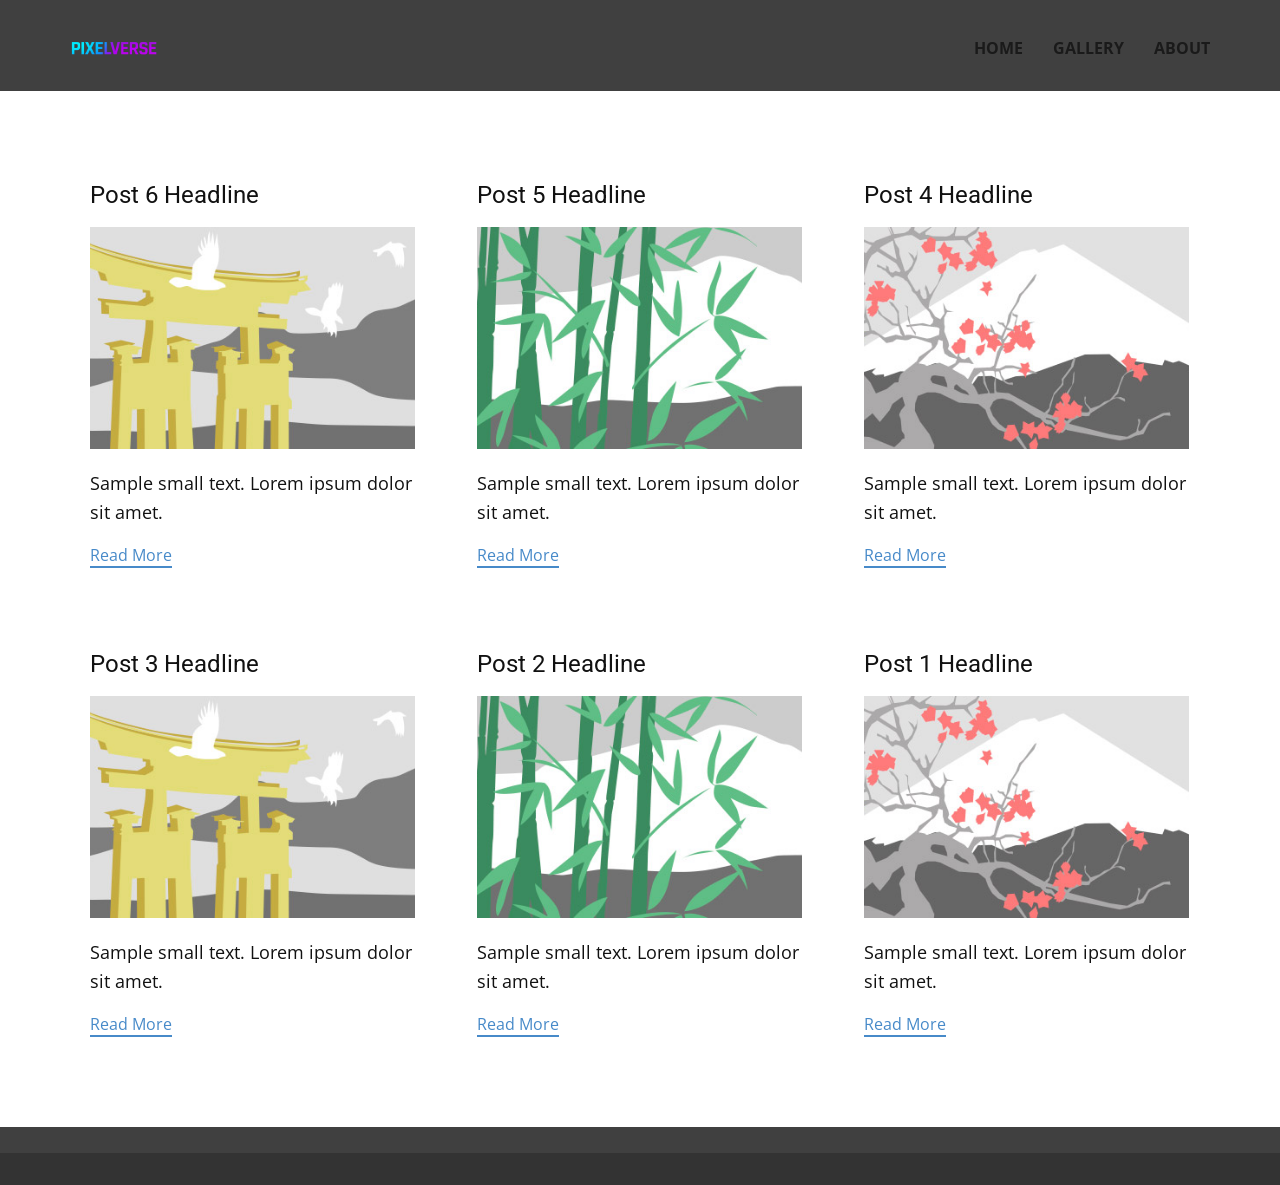
<file: blog/blog.html>
<!DOCTYPE html>
<html style="font-size: 16px;" lang="en"><head>
    <meta name="viewport" content="width=device-width, initial-scale=1.0">
    <meta charset="utf-8">
    <meta name="keywords" content="">
    <meta name="description" content="">
    <title>Blog</title>
    <link rel="stylesheet" href="../nicepage.css" media="screen">
<link rel="stylesheet" href="../Blog-Template.css" media="screen">
    <script class="u-script" type="text/javascript" src="../jquery.js" defer=""></script>
    <script class="u-script" type="text/javascript" src="../nicepage.js" defer=""></script>
    <meta name="generator" content="Nicepage 8.0.3, nicepage.com">
    
    
    
    
    
    
    
    
    
    
    <link id="u-page-google-font" rel="stylesheet" href="https://fonts.googleapis.com/css2?display=swap&amp;family=Roboto:ital,wght@0,100;0,200;0,300;0,400;0,500;0,600;0,700;0,800;0,900;1,100;1,200;1,300;1,400;1,500;1,600;1,700;1,800;1,900&amp;family=Open+Sans:ital,wght@0,300;0,400;0,500;0,600;0,700;0,800;1,300;1,400;1,500;1,600;1,700;1,800">
    <script type="application/ld+json">{
		"@context": "http://schema.org",
		"@type": "Organization",
		"name": "PhotographyPortfolio",
		"logo": "images/Logo.png"
}</script>
    <meta name="theme-color" content="#478ac9">
  <meta data-intl-tel-input-cdn-path="intlTelInput/"></head>
  <body data-path-to-root="../" data-include-products="false" class="u-body u-xl-mode" data-lang="en"><header class="u-clearfix u-grey-75 u-header u-header" id="header"><div class="u-clearfix u-sheet u-valign-middle-lg u-valign-middle-md u-valign-middle-sm u-valign-middle-xs u-sheet-1">
        <nav class="u-dropdown-icon u-menu u-menu-dropdown u-offcanvas u-menu-1" role="navigation" data-responsive-from="MD">
          <div class="menu-collapse" style="font-size: 1rem; letter-spacing: 0px; font-weight: 700; text-transform: uppercase;">
            <a class="u-button-style u-custom-active-border-color u-custom-active-color u-custom-border u-custom-border-color u-custom-borders u-custom-hover-border-color u-custom-hover-color u-custom-left-right-menu-spacing u-custom-padding-bottom u-custom-text-active-color u-custom-text-color u-custom-text-decoration u-custom-text-hover-color u-custom-top-bottom-menu-spacing u-hamburger-link u-nav-link u-text-active-palette-1-base u-text-hover-palette-2-base u-hamburger-link-1" href="#" tabindex="-1" aria-label="Open menu" aria-controls="a161">
              <svg class="u-svg-link" viewBox="0 0 24 24"><use xlink:href="#menu-hamburger"></use></svg>
              <svg class="u-svg-content" version="1.1" id="menu-hamburger" viewBox="0 0 16 16" x="0px" y="0px" xmlns:xlink="http://www.w3.org/1999/xlink" xmlns="http://www.w3.org/2000/svg"><g><rect y="1" width="16" height="2"></rect><rect y="7" width="16" height="2"></rect><rect y="13" width="16" height="2"></rect>
</g></svg>
            </a>
          </div>
          <div class="u-custom-menu u-nav-container">
            <ul role="menubar" class="u-nav u-spacing-30 u-unstyled u-nav-1"><li role="none" class="u-nav-item"><a role="menuitem" class="u-border-2 u-border-active-palette-1-base u-border-hover-palette-1-light-1 u-border-no-left u-border-no-right u-border-no-top u-button-style u-nav-link u-text-active-grey-90 u-text-grey-90 u-text-hover-grey-90" href="../" style="padding: 10px 0px;">Home</a>
</li><li role="none" class="u-nav-item"><a role="menuitem" class="u-border-2 u-border-active-palette-1-base u-border-hover-palette-1-light-1 u-border-no-left u-border-no-right u-border-no-top u-button-style u-nav-link u-text-active-grey-90 u-text-grey-90 u-text-hover-grey-90" href="../Gallery.html" style="padding: 10px 0px;">Gallery</a>
</li><li role="none" class="u-nav-item"><a role="menuitem" class="u-border-2 u-border-active-palette-1-base u-border-hover-palette-1-light-1 u-border-no-left u-border-no-right u-border-no-top u-button-style u-nav-link u-text-active-grey-90 u-text-grey-90 u-text-hover-grey-90" href="../About.html" style="padding: 10px 0px;">About</a>
</li></ul>
          </div>
          <div class="u-custom-menu u-nav-container-collapse" id="a161" role="region" aria-label="Menu panel">
            <div class="u-black u-container-style u-inner-container-layout u-opacity u-opacity-95 u-sidenav">
              <div class="u-inner-container-layout u-sidenav-overflow">
                <div class="u-menu-close" tabindex="-1" aria-label="Close menu"></div>
                <ul class="u-align-center u-nav u-popupmenu-items u-unstyled u-nav-2" role="menubar"><li role="none" class="u-nav-item"><a role="menuitem" class="u-button-style u-nav-link" href="../">Home</a>
</li><li role="none" class="u-nav-item"><a role="menuitem" class="u-button-style u-nav-link" href="../Gallery.html">Gallery</a>
</li><li role="none" class="u-nav-item"><a role="menuitem" class="u-button-style u-nav-link" href="../About.html">About</a>
</li></ul>
              </div>
            </div>
            <div class="u-black u-menu-overlay u-opacity u-opacity-70"></div>
          </div>
          <style class="menu-style">@media (max-width: 939px) {
                    [data-responsive-from="MD"] .u-nav-container {
                        display: none;
                    }
                    [data-responsive-from="MD"] .menu-collapse {
                        display: block;
                    }
                }</style>
        </nav>
        <a href="" class="u-image u-logo u-image-1" data-image-width="1536" data-image-height="1024">
          <img src="../images/Logo.png" class="u-logo-image u-logo-image-1" title="" alt="">
        </a>
      </div></header>
    <section class="u-clearfix u-section-1" id="block-1">
      <div class="u-clearfix u-sheet u-valign-middle u-sheet-1"><!--blog--><!--blog_options_json--><!--{"type":"Recent","source":"","tags":"","count":""}--><!--/blog_options_json-->
        <div class="u-blog u-expanded-width u-repeater u-repeater-1" data-blog-id="blog-1"><!--blog_post-->
          <div class="u-blog-post u-container-style u-repeater-item u-white u-repeater-item-1">
            <div class="u-container-layout u-similar-container u-valign-top u-container-layout-1"><!--blog_post_header-->
              <h4 class="u-blog-control u-text u-text-1">
                <a class="u-post-header-link" href="../blog/post-5.html">Post 6 Headline</a>
              </h4><!--/blog_post_header--><!--blog_post_image-->
              <img alt="" class="u-blog-control u-expanded-width u-image u-image-default u-image-1" src="../images/8ad73f3c.jpeg" data-href="../blog/post-5.html"><!--/blog_post_image--><!--blog_post_content-->
              <div class="u-blog-control u-post-content u-text u-text-2 fr-view">Sample small text. Lorem ipsum dolor sit amet.</div><!--/blog_post_content--><!--blog_post_readmore-->
              <a href="../blog/post-5.html" class="u-blog-control u-border-2 u-border-palette-1-base u-btn u-btn-rectangle u-button-style u-none u-btn-1"><!--blog_post_readmore_content--><!--options_json--><!--{"content":"","defaultValue":"Read More"}--><!--/options_json-->Read More<!--/blog_post_readmore_content--></a><!--/blog_post_readmore-->
            </div>
          </div><div class="u-blog-post u-container-style u-repeater-item u-video-cover u-white">
            <div class="u-container-layout u-similar-container u-valign-top u-container-layout-2"><!--blog_post_header-->
              <h4 class="u-blog-control u-text u-text-3">
                <a class="u-post-header-link" href="../blog/post-4.html">Post 5 Headline</a>
              </h4><!--/blog_post_header--><!--blog_post_image-->
              <img alt="" class="u-blog-control u-expanded-width u-image u-image-default u-image-2" src="../images/68f64b9d.jpeg" data-href="../blog/post-4.html"><!--/blog_post_image--><!--blog_post_content-->
              <div class="u-blog-control u-post-content u-text u-text-4 fr-view">Sample small text. Lorem ipsum dolor sit amet.</div><!--/blog_post_content--><!--blog_post_readmore-->
              <a href="../blog/post-4.html" class="u-blog-control u-border-2 u-border-palette-1-base u-btn u-btn-rectangle u-button-style u-none u-btn-2"><!--blog_post_readmore_content--><!--options_json--><!--{"content":"","defaultValue":"Read More"}--><!--/options_json-->Read More<!--/blog_post_readmore_content--></a><!--/blog_post_readmore-->
            </div>
          </div><div class="u-blog-post u-container-style u-repeater-item u-video-cover u-white">
            <div class="u-container-layout u-similar-container u-valign-top u-container-layout-3"><!--blog_post_header-->
              <h4 class="u-blog-control u-text u-text-5">
                <a class="u-post-header-link" href="../blog/post-3.html">Post 4 Headline</a>
              </h4><!--/blog_post_header--><!--blog_post_image-->
              <img alt="" class="u-blog-control u-expanded-width u-image u-image-default u-image-3" src="../images/0fd3416c.jpeg" data-href="../blog/post-3.html"><!--/blog_post_image--><!--blog_post_content-->
              <div class="u-blog-control u-post-content u-text u-text-6 fr-view">Sample small text. Lorem ipsum dolor sit amet.</div><!--/blog_post_content--><!--blog_post_readmore-->
              <a href="../blog/post-3.html" class="u-blog-control u-border-2 u-border-palette-1-base u-btn u-btn-rectangle u-button-style u-none u-btn-3"><!--blog_post_readmore_content--><!--options_json--><!--{"content":"","defaultValue":"Read More"}--><!--/options_json-->Read More<!--/blog_post_readmore_content--></a><!--/blog_post_readmore-->
            </div>
          </div><div class="u-blog-post u-container-style u-repeater-item u-white u-repeater-item-1">
            <div class="u-container-layout u-similar-container u-valign-top u-container-layout-1"><!--blog_post_header-->
              <h4 class="u-blog-control u-text u-text-1">
                <a class="u-post-header-link" href="../blog/post-2.html">Post 3 Headline</a>
              </h4><!--/blog_post_header--><!--blog_post_image-->
              <img alt="" class="u-blog-control u-expanded-width u-image u-image-default u-image-1" src="../images/8ad73f3c.jpeg" data-href="../blog/post-2.html"><!--/blog_post_image--><!--blog_post_content-->
              <div class="u-blog-control u-post-content u-text u-text-2 fr-view">Sample small text. Lorem ipsum dolor sit amet.</div><!--/blog_post_content--><!--blog_post_readmore-->
              <a href="../blog/post-2.html" class="u-blog-control u-border-2 u-border-palette-1-base u-btn u-btn-rectangle u-button-style u-none u-btn-1"><!--blog_post_readmore_content--><!--options_json--><!--{"content":"","defaultValue":"Read More"}--><!--/options_json-->Read More<!--/blog_post_readmore_content--></a><!--/blog_post_readmore-->
            </div>
          </div><div class="u-blog-post u-container-style u-repeater-item u-video-cover u-white">
            <div class="u-container-layout u-similar-container u-valign-top u-container-layout-2"><!--blog_post_header-->
              <h4 class="u-blog-control u-text u-text-3">
                <a class="u-post-header-link" href="../blog/post-1.html">Post 2 Headline</a>
              </h4><!--/blog_post_header--><!--blog_post_image-->
              <img alt="" class="u-blog-control u-expanded-width u-image u-image-default u-image-2" src="../images/68f64b9d.jpeg" data-href="../blog/post-1.html"><!--/blog_post_image--><!--blog_post_content-->
              <div class="u-blog-control u-post-content u-text u-text-4 fr-view">Sample small text. Lorem ipsum dolor sit amet.</div><!--/blog_post_content--><!--blog_post_readmore-->
              <a href="../blog/post-1.html" class="u-blog-control u-border-2 u-border-palette-1-base u-btn u-btn-rectangle u-button-style u-none u-btn-2"><!--blog_post_readmore_content--><!--options_json--><!--{"content":"","defaultValue":"Read More"}--><!--/options_json-->Read More<!--/blog_post_readmore_content--></a><!--/blog_post_readmore-->
            </div>
          </div><div class="u-blog-post u-container-style u-repeater-item u-video-cover u-white">
            <div class="u-container-layout u-similar-container u-valign-top u-container-layout-3"><!--blog_post_header-->
              <h4 class="u-blog-control u-text u-text-5">
                <a class="u-post-header-link" href="../blog/post.html">Post 1 Headline</a>
              </h4><!--/blog_post_header--><!--blog_post_image-->
              <img alt="" class="u-blog-control u-expanded-width u-image u-image-default u-image-3" src="../images/0fd3416c.jpeg" data-href="../blog/post.html"><!--/blog_post_image--><!--blog_post_content-->
              <div class="u-blog-control u-post-content u-text u-text-6 fr-view">Sample small text. Lorem ipsum dolor sit amet.</div><!--/blog_post_content--><!--blog_post_readmore-->
              <a href="../blog/post.html" class="u-blog-control u-border-2 u-border-palette-1-base u-btn u-btn-rectangle u-button-style u-none u-btn-3"><!--blog_post_readmore_content--><!--options_json--><!--{"content":"","defaultValue":"Read More"}--><!--/options_json-->Read More<!--/blog_post_readmore_content--></a><!--/blog_post_readmore-->
            </div>
          </div><!--/blog_post--><!--blog_post-->
          <!--/blog_post--><!--blog_post-->
          <!--/blog_post-->
        </div><!--/blog-->
      </div>
    </section>
    
    
    
    
    
    
    
    
    
    
    <footer class="u-align-center u-clearfix u-container-align-center u-footer u-grey-75 u-footer" id="footer"><div class="u-clearfix u-sheet u-sheet-1"></div></footer>
    <section class="u-backlink u-clearfix u-grey-80"></section>
  
</body></html>
</file>
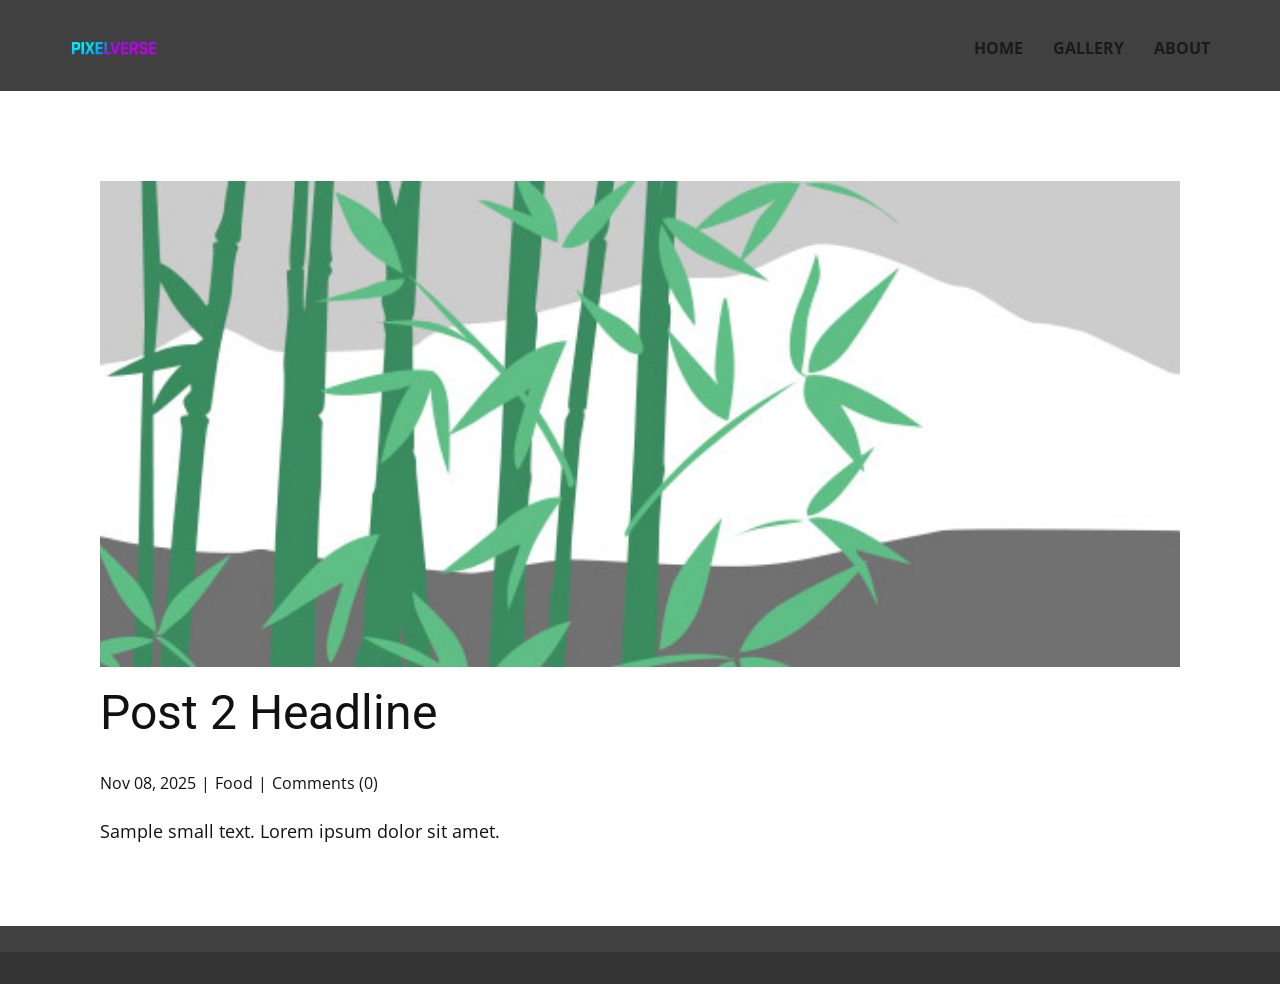
<file: blog/post-1.html>
<!DOCTYPE html>
<html style="font-size: 16px;" lang="en"><head>
    <meta name="viewport" content="width=device-width, initial-scale=1.0">
    <meta charset="utf-8">
    <meta name="keywords" content="Post 1 Headline">
    <meta name="description" content="">
    <title>Post 2 Headline</title>
    <link rel="stylesheet" href="../nicepage.css" media="screen">
<link rel="stylesheet" href="../Post-Template.css" media="screen">
    <script class="u-script" type="text/javascript" src="../jquery.js" defer=""></script>
    <script class="u-script" type="text/javascript" src="../nicepage.js" defer=""></script>
    <meta name="generator" content="Nicepage 8.0.3, nicepage.com">
    
    
    
    
    
    
    
    
    
    
    <link id="u-page-google-font" rel="stylesheet" href="https://fonts.googleapis.com/css2?display=swap&amp;family=Roboto:ital,wght@0,100;0,200;0,300;0,400;0,500;0,600;0,700;0,800;0,900;1,100;1,200;1,300;1,400;1,500;1,600;1,700;1,800;1,900&amp;family=Open+Sans:ital,wght@0,300;0,400;0,500;0,600;0,700;0,800;1,300;1,400;1,500;1,600;1,700;1,800">
    <script type="application/ld+json">{
		"@context": "http://schema.org",
		"@type": "Organization",
		"name": "PhotographyPortfolio",
		"logo": "images/Logo.png"
}</script>
    <meta name="theme-color" content="#478ac9">
  <meta data-intl-tel-input-cdn-path="intlTelInput/"></head>
  <body data-path-to-root="./" data-include-products="false" class="u-body u-xl-mode" data-lang="en"><header class="u-clearfix u-grey-75 u-header u-header" id="header"><div class="u-clearfix u-sheet u-valign-middle-lg u-valign-middle-md u-valign-middle-sm u-valign-middle-xs u-sheet-1">
        <nav class="u-dropdown-icon u-menu u-menu-dropdown u-offcanvas u-menu-1" role="navigation" data-responsive-from="MD">
          <div class="menu-collapse" style="font-size: 1rem; letter-spacing: 0px; font-weight: 700; text-transform: uppercase;">
            <a class="u-button-style u-custom-active-border-color u-custom-active-color u-custom-border u-custom-border-color u-custom-borders u-custom-hover-border-color u-custom-hover-color u-custom-left-right-menu-spacing u-custom-padding-bottom u-custom-text-active-color u-custom-text-color u-custom-text-decoration u-custom-text-hover-color u-custom-top-bottom-menu-spacing u-hamburger-link u-nav-link u-text-active-palette-1-base u-text-hover-palette-2-base u-hamburger-link-1" href="#" tabindex="-1" aria-label="Open menu" aria-controls="a161">
              <svg class="u-svg-link" viewBox="0 0 24 24"><use xlink:href="#menu-hamburger"></use></svg>
              <svg class="u-svg-content" version="1.1" id="menu-hamburger" viewBox="0 0 16 16" x="0px" y="0px" xmlns:xlink="http://www.w3.org/1999/xlink" xmlns="http://www.w3.org/2000/svg"><g><rect y="1" width="16" height="2"></rect><rect y="7" width="16" height="2"></rect><rect y="13" width="16" height="2"></rect>
</g></svg>
            </a>
          </div>
          <div class="u-custom-menu u-nav-container">
            <ul role="menubar" class="u-nav u-spacing-30 u-unstyled u-nav-1"><li role="none" class="u-nav-item"><a role="menuitem" class="u-border-2 u-border-active-palette-1-base u-border-hover-palette-1-light-1 u-border-no-left u-border-no-right u-border-no-top u-button-style u-nav-link u-text-active-grey-90 u-text-grey-90 u-text-hover-grey-90" href="../" style="padding: 10px 0px;">Home</a>
</li><li role="none" class="u-nav-item"><a role="menuitem" class="u-border-2 u-border-active-palette-1-base u-border-hover-palette-1-light-1 u-border-no-left u-border-no-right u-border-no-top u-button-style u-nav-link u-text-active-grey-90 u-text-grey-90 u-text-hover-grey-90" href="../Gallery.html" style="padding: 10px 0px;">Gallery</a>
</li><li role="none" class="u-nav-item"><a role="menuitem" class="u-border-2 u-border-active-palette-1-base u-border-hover-palette-1-light-1 u-border-no-left u-border-no-right u-border-no-top u-button-style u-nav-link u-text-active-grey-90 u-text-grey-90 u-text-hover-grey-90" href="../About.html" style="padding: 10px 0px;">About</a>
</li></ul>
          </div>
          <div class="u-custom-menu u-nav-container-collapse" id="a161" role="region" aria-label="Menu panel">
            <div class="u-black u-container-style u-inner-container-layout u-opacity u-opacity-95 u-sidenav">
              <div class="u-inner-container-layout u-sidenav-overflow">
                <div class="u-menu-close" tabindex="-1" aria-label="Close menu"></div>
                <ul class="u-align-center u-nav u-popupmenu-items u-unstyled u-nav-2" role="menubar"><li role="none" class="u-nav-item"><a role="menuitem" class="u-button-style u-nav-link" href="../">Home</a>
</li><li role="none" class="u-nav-item"><a role="menuitem" class="u-button-style u-nav-link" href="../Gallery.html">Gallery</a>
</li><li role="none" class="u-nav-item"><a role="menuitem" class="u-button-style u-nav-link" href="../About.html">About</a>
</li></ul>
              </div>
            </div>
            <div class="u-black u-menu-overlay u-opacity u-opacity-70"></div>
          </div>
          <style class="menu-style">@media (max-width: 939px) {
                    [data-responsive-from="MD"] .u-nav-container {
                        display: none;
                    }
                    [data-responsive-from="MD"] .menu-collapse {
                        display: block;
                    }
                }</style>
        </nav>
        <a href="" class="u-image u-logo u-image-1" data-image-width="1536" data-image-height="1024">
          <img src="../images/Logo.png" class="u-logo-image u-logo-image-1" title="" alt="">
        </a>
      </div></header>
    <section class="u-align-center u-clearfix u-section-1" id="block-1">
      <div class="u-clearfix u-sheet u-valign-middle-md u-valign-middle-sm u-valign-middle-xs u-sheet-1"><!--post_details--><!--post_details_options_json--><!--{"source":""}--><!--/post_details_options_json--><!--blog_post-->
        <div class="u-container-style u-expanded-width u-post-details u-post-details-1">
          <div class="u-container-layout u-valign-middle u-container-layout-1"><!--blog_post_image-->
            <img alt="" class="u-blog-control u-expanded-width u-image u-image-default u-image-1" src="../images/68f64b9d.jpeg"><!--/blog_post_image--><!--blog_post_header-->
            <h2 class="u-blog-control u-text u-text-1">Post 2 Headline</h2><!--/blog_post_header--><!--blog_post_metadata-->
            <div class="u-blog-control u-metadata u-metadata-1"><!--blog_post_metadata_date--><span class="u-meta-date u-meta-icon">Nov 08, 2025</span><!--/blog_post_metadata_date--><!--blog_post_metadata_category--><span class="u-meta-category u-meta-icon"><a href="/blog/blog.html#/blog-1///1">Food</a></span><!--/blog_post_metadata_category--><!--blog_post_metadata_comments--><span class="u-meta-comments u-meta-icon"><!--blog_post_metadata_comments_content-->Comments (0)<!--/blog_post_metadata_comments_content--></span><!--/blog_post_metadata_comments-->
            </div><!--/blog_post_metadata--><!--blog_post_content-->
            <div class="u-align-justify u-blog-control u-post-content u-text u-text-2 fr-view">
  <p>Sample small text. Lorem ipsum dolor sit amet.</p>
  </div><!--/blog_post_content-->
          </div>
        </div><!--/blog_post--><!--/post_details-->
      </div>
    </section>
    
    
    
    
    
    
    
    
    
    
    <footer class="u-align-center u-clearfix u-container-align-center u-footer u-grey-75 u-footer" id="footer"><div class="u-clearfix u-sheet u-sheet-1"></div></footer>
    <section class="u-backlink u-clearfix u-grey-80"></section>
  
</body></html>
</file>
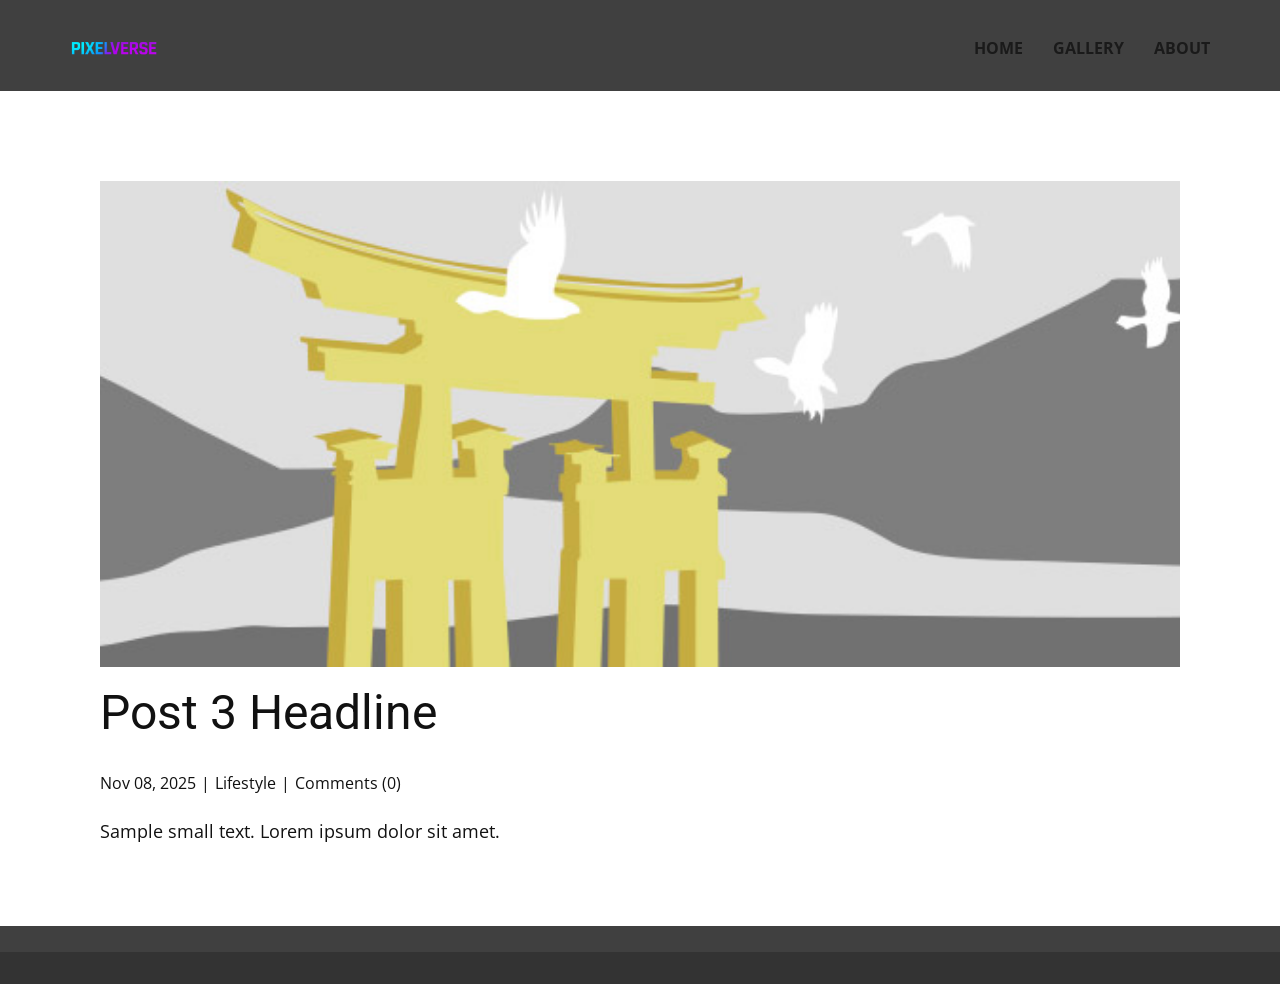
<file: blog/post-2.html>
<!DOCTYPE html>
<html style="font-size: 16px;" lang="en"><head>
    <meta name="viewport" content="width=device-width, initial-scale=1.0">
    <meta charset="utf-8">
    <meta name="keywords" content="Post 1 Headline">
    <meta name="description" content="">
    <title>Post 3 Headline</title>
    <link rel="stylesheet" href="../nicepage.css" media="screen">
<link rel="stylesheet" href="../Post-Template.css" media="screen">
    <script class="u-script" type="text/javascript" src="../jquery.js" defer=""></script>
    <script class="u-script" type="text/javascript" src="../nicepage.js" defer=""></script>
    <meta name="generator" content="Nicepage 8.0.3, nicepage.com">
    
    
    
    
    
    
    
    
    
    
    <link id="u-page-google-font" rel="stylesheet" href="https://fonts.googleapis.com/css2?display=swap&amp;family=Roboto:ital,wght@0,100;0,200;0,300;0,400;0,500;0,600;0,700;0,800;0,900;1,100;1,200;1,300;1,400;1,500;1,600;1,700;1,800;1,900&amp;family=Open+Sans:ital,wght@0,300;0,400;0,500;0,600;0,700;0,800;1,300;1,400;1,500;1,600;1,700;1,800">
    <script type="application/ld+json">{
		"@context": "http://schema.org",
		"@type": "Organization",
		"name": "PhotographyPortfolio",
		"logo": "images/Logo.png"
}</script>
    <meta name="theme-color" content="#478ac9">
  <meta data-intl-tel-input-cdn-path="intlTelInput/"></head>
  <body data-path-to-root="./" data-include-products="false" class="u-body u-xl-mode" data-lang="en"><header class="u-clearfix u-grey-75 u-header u-header" id="header"><div class="u-clearfix u-sheet u-valign-middle-lg u-valign-middle-md u-valign-middle-sm u-valign-middle-xs u-sheet-1">
        <nav class="u-dropdown-icon u-menu u-menu-dropdown u-offcanvas u-menu-1" role="navigation" data-responsive-from="MD">
          <div class="menu-collapse" style="font-size: 1rem; letter-spacing: 0px; font-weight: 700; text-transform: uppercase;">
            <a class="u-button-style u-custom-active-border-color u-custom-active-color u-custom-border u-custom-border-color u-custom-borders u-custom-hover-border-color u-custom-hover-color u-custom-left-right-menu-spacing u-custom-padding-bottom u-custom-text-active-color u-custom-text-color u-custom-text-decoration u-custom-text-hover-color u-custom-top-bottom-menu-spacing u-hamburger-link u-nav-link u-text-active-palette-1-base u-text-hover-palette-2-base u-hamburger-link-1" href="#" tabindex="-1" aria-label="Open menu" aria-controls="a161">
              <svg class="u-svg-link" viewBox="0 0 24 24"><use xlink:href="#menu-hamburger"></use></svg>
              <svg class="u-svg-content" version="1.1" id="menu-hamburger" viewBox="0 0 16 16" x="0px" y="0px" xmlns:xlink="http://www.w3.org/1999/xlink" xmlns="http://www.w3.org/2000/svg"><g><rect y="1" width="16" height="2"></rect><rect y="7" width="16" height="2"></rect><rect y="13" width="16" height="2"></rect>
</g></svg>
            </a>
          </div>
          <div class="u-custom-menu u-nav-container">
            <ul role="menubar" class="u-nav u-spacing-30 u-unstyled u-nav-1"><li role="none" class="u-nav-item"><a role="menuitem" class="u-border-2 u-border-active-palette-1-base u-border-hover-palette-1-light-1 u-border-no-left u-border-no-right u-border-no-top u-button-style u-nav-link u-text-active-grey-90 u-text-grey-90 u-text-hover-grey-90" href="../" style="padding: 10px 0px;">Home</a>
</li><li role="none" class="u-nav-item"><a role="menuitem" class="u-border-2 u-border-active-palette-1-base u-border-hover-palette-1-light-1 u-border-no-left u-border-no-right u-border-no-top u-button-style u-nav-link u-text-active-grey-90 u-text-grey-90 u-text-hover-grey-90" href="../Gallery.html" style="padding: 10px 0px;">Gallery</a>
</li><li role="none" class="u-nav-item"><a role="menuitem" class="u-border-2 u-border-active-palette-1-base u-border-hover-palette-1-light-1 u-border-no-left u-border-no-right u-border-no-top u-button-style u-nav-link u-text-active-grey-90 u-text-grey-90 u-text-hover-grey-90" href="../About.html" style="padding: 10px 0px;">About</a>
</li></ul>
          </div>
          <div class="u-custom-menu u-nav-container-collapse" id="a161" role="region" aria-label="Menu panel">
            <div class="u-black u-container-style u-inner-container-layout u-opacity u-opacity-95 u-sidenav">
              <div class="u-inner-container-layout u-sidenav-overflow">
                <div class="u-menu-close" tabindex="-1" aria-label="Close menu"></div>
                <ul class="u-align-center u-nav u-popupmenu-items u-unstyled u-nav-2" role="menubar"><li role="none" class="u-nav-item"><a role="menuitem" class="u-button-style u-nav-link" href="../">Home</a>
</li><li role="none" class="u-nav-item"><a role="menuitem" class="u-button-style u-nav-link" href="../Gallery.html">Gallery</a>
</li><li role="none" class="u-nav-item"><a role="menuitem" class="u-button-style u-nav-link" href="../About.html">About</a>
</li></ul>
              </div>
            </div>
            <div class="u-black u-menu-overlay u-opacity u-opacity-70"></div>
          </div>
          <style class="menu-style">@media (max-width: 939px) {
                    [data-responsive-from="MD"] .u-nav-container {
                        display: none;
                    }
                    [data-responsive-from="MD"] .menu-collapse {
                        display: block;
                    }
                }</style>
        </nav>
        <a href="" class="u-image u-logo u-image-1" data-image-width="1536" data-image-height="1024">
          <img src="../images/Logo.png" class="u-logo-image u-logo-image-1" title="" alt="">
        </a>
      </div></header>
    <section class="u-align-center u-clearfix u-section-1" id="block-1">
      <div class="u-clearfix u-sheet u-valign-middle-md u-valign-middle-sm u-valign-middle-xs u-sheet-1"><!--post_details--><!--post_details_options_json--><!--{"source":""}--><!--/post_details_options_json--><!--blog_post-->
        <div class="u-container-style u-expanded-width u-post-details u-post-details-1">
          <div class="u-container-layout u-valign-middle u-container-layout-1"><!--blog_post_image-->
            <img alt="" class="u-blog-control u-expanded-width u-image u-image-default u-image-1" src="../images/8ad73f3c.jpeg"><!--/blog_post_image--><!--blog_post_header-->
            <h2 class="u-blog-control u-text u-text-1">Post 3 Headline</h2><!--/blog_post_header--><!--blog_post_metadata-->
            <div class="u-blog-control u-metadata u-metadata-1"><!--blog_post_metadata_date--><span class="u-meta-date u-meta-icon">Nov 08, 2025</span><!--/blog_post_metadata_date--><!--blog_post_metadata_category--><span class="u-meta-category u-meta-icon"><a href="/blog/blog.html#/blog-1///3">Lifestyle</a></span><!--/blog_post_metadata_category--><!--blog_post_metadata_comments--><span class="u-meta-comments u-meta-icon"><!--blog_post_metadata_comments_content-->Comments (0)<!--/blog_post_metadata_comments_content--></span><!--/blog_post_metadata_comments-->
            </div><!--/blog_post_metadata--><!--blog_post_content-->
            <div class="u-align-justify u-blog-control u-post-content u-text u-text-2 fr-view">
  <p>Sample small text. Lorem ipsum dolor sit amet.</p>
  </div><!--/blog_post_content-->
          </div>
        </div><!--/blog_post--><!--/post_details-->
      </div>
    </section>
    
    
    
    
    
    
    
    
    
    
    <footer class="u-align-center u-clearfix u-container-align-center u-footer u-grey-75 u-footer" id="footer"><div class="u-clearfix u-sheet u-sheet-1"></div></footer>
    <section class="u-backlink u-clearfix u-grey-80"></section>
  
</body></html>
</file>
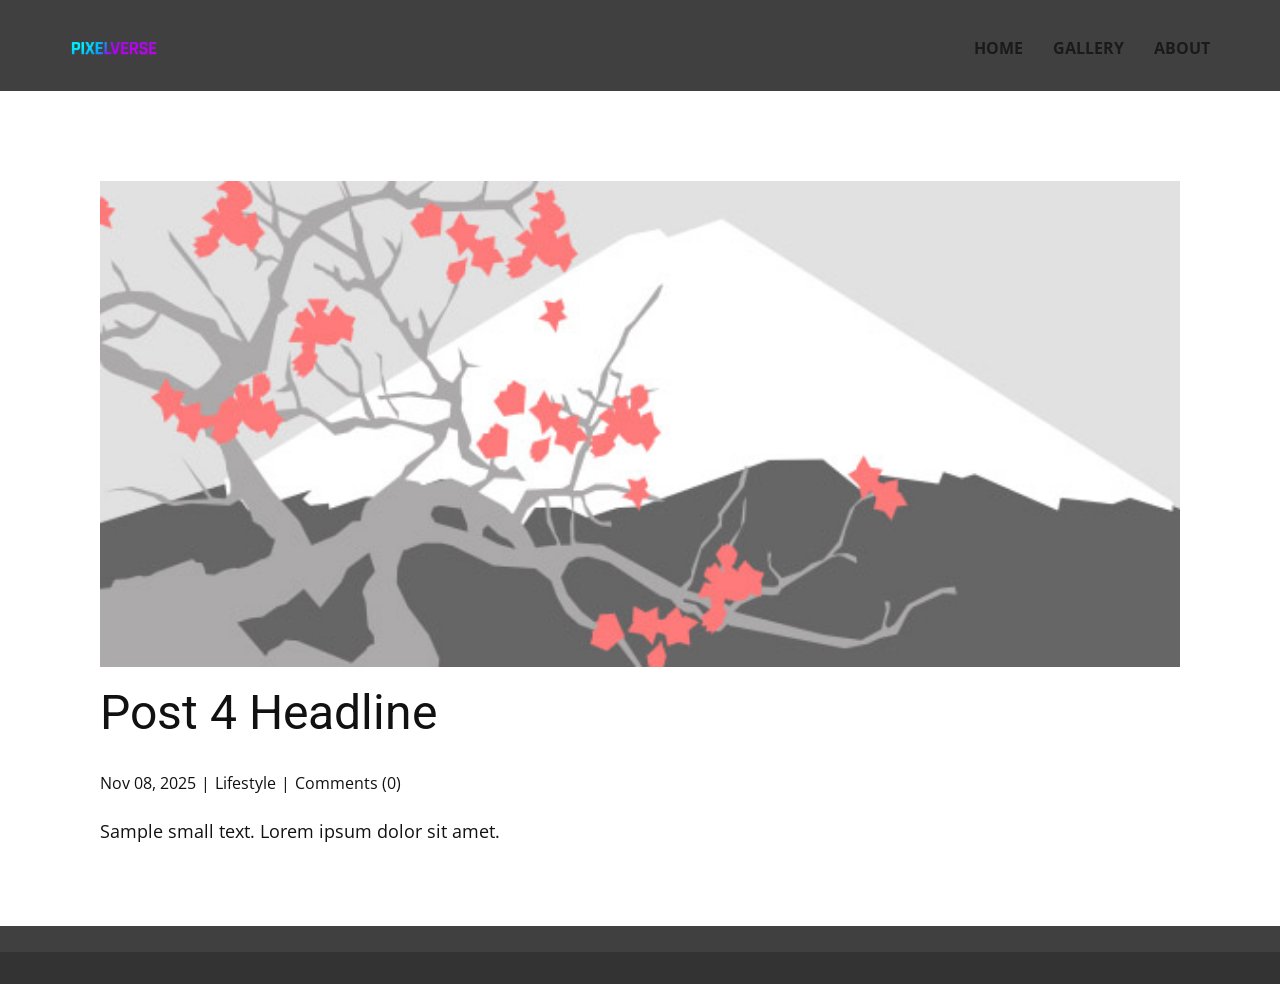
<file: blog/post-3.html>
<!DOCTYPE html>
<html style="font-size: 16px;" lang="en"><head>
    <meta name="viewport" content="width=device-width, initial-scale=1.0">
    <meta charset="utf-8">
    <meta name="keywords" content="Post 1 Headline">
    <meta name="description" content="">
    <title>Post 4 Headline</title>
    <link rel="stylesheet" href="../nicepage.css" media="screen">
<link rel="stylesheet" href="../Post-Template.css" media="screen">
    <script class="u-script" type="text/javascript" src="../jquery.js" defer=""></script>
    <script class="u-script" type="text/javascript" src="../nicepage.js" defer=""></script>
    <meta name="generator" content="Nicepage 8.0.3, nicepage.com">
    
    
    
    
    
    
    
    
    
    
    <link id="u-page-google-font" rel="stylesheet" href="https://fonts.googleapis.com/css2?display=swap&amp;family=Roboto:ital,wght@0,100;0,200;0,300;0,400;0,500;0,600;0,700;0,800;0,900;1,100;1,200;1,300;1,400;1,500;1,600;1,700;1,800;1,900&amp;family=Open+Sans:ital,wght@0,300;0,400;0,500;0,600;0,700;0,800;1,300;1,400;1,500;1,600;1,700;1,800">
    <script type="application/ld+json">{
		"@context": "http://schema.org",
		"@type": "Organization",
		"name": "PhotographyPortfolio",
		"logo": "images/Logo.png"
}</script>
    <meta name="theme-color" content="#478ac9">
  <meta data-intl-tel-input-cdn-path="intlTelInput/"></head>
  <body data-path-to-root="./" data-include-products="false" class="u-body u-xl-mode" data-lang="en"><header class="u-clearfix u-grey-75 u-header u-header" id="header"><div class="u-clearfix u-sheet u-valign-middle-lg u-valign-middle-md u-valign-middle-sm u-valign-middle-xs u-sheet-1">
        <nav class="u-dropdown-icon u-menu u-menu-dropdown u-offcanvas u-menu-1" role="navigation" data-responsive-from="MD">
          <div class="menu-collapse" style="font-size: 1rem; letter-spacing: 0px; font-weight: 700; text-transform: uppercase;">
            <a class="u-button-style u-custom-active-border-color u-custom-active-color u-custom-border u-custom-border-color u-custom-borders u-custom-hover-border-color u-custom-hover-color u-custom-left-right-menu-spacing u-custom-padding-bottom u-custom-text-active-color u-custom-text-color u-custom-text-decoration u-custom-text-hover-color u-custom-top-bottom-menu-spacing u-hamburger-link u-nav-link u-text-active-palette-1-base u-text-hover-palette-2-base u-hamburger-link-1" href="#" tabindex="-1" aria-label="Open menu" aria-controls="a161">
              <svg class="u-svg-link" viewBox="0 0 24 24"><use xlink:href="#menu-hamburger"></use></svg>
              <svg class="u-svg-content" version="1.1" id="menu-hamburger" viewBox="0 0 16 16" x="0px" y="0px" xmlns:xlink="http://www.w3.org/1999/xlink" xmlns="http://www.w3.org/2000/svg"><g><rect y="1" width="16" height="2"></rect><rect y="7" width="16" height="2"></rect><rect y="13" width="16" height="2"></rect>
</g></svg>
            </a>
          </div>
          <div class="u-custom-menu u-nav-container">
            <ul role="menubar" class="u-nav u-spacing-30 u-unstyled u-nav-1"><li role="none" class="u-nav-item"><a role="menuitem" class="u-border-2 u-border-active-palette-1-base u-border-hover-palette-1-light-1 u-border-no-left u-border-no-right u-border-no-top u-button-style u-nav-link u-text-active-grey-90 u-text-grey-90 u-text-hover-grey-90" href="../" style="padding: 10px 0px;">Home</a>
</li><li role="none" class="u-nav-item"><a role="menuitem" class="u-border-2 u-border-active-palette-1-base u-border-hover-palette-1-light-1 u-border-no-left u-border-no-right u-border-no-top u-button-style u-nav-link u-text-active-grey-90 u-text-grey-90 u-text-hover-grey-90" href="../Gallery.html" style="padding: 10px 0px;">Gallery</a>
</li><li role="none" class="u-nav-item"><a role="menuitem" class="u-border-2 u-border-active-palette-1-base u-border-hover-palette-1-light-1 u-border-no-left u-border-no-right u-border-no-top u-button-style u-nav-link u-text-active-grey-90 u-text-grey-90 u-text-hover-grey-90" href="../About.html" style="padding: 10px 0px;">About</a>
</li></ul>
          </div>
          <div class="u-custom-menu u-nav-container-collapse" id="a161" role="region" aria-label="Menu panel">
            <div class="u-black u-container-style u-inner-container-layout u-opacity u-opacity-95 u-sidenav">
              <div class="u-inner-container-layout u-sidenav-overflow">
                <div class="u-menu-close" tabindex="-1" aria-label="Close menu"></div>
                <ul class="u-align-center u-nav u-popupmenu-items u-unstyled u-nav-2" role="menubar"><li role="none" class="u-nav-item"><a role="menuitem" class="u-button-style u-nav-link" href="../">Home</a>
</li><li role="none" class="u-nav-item"><a role="menuitem" class="u-button-style u-nav-link" href="../Gallery.html">Gallery</a>
</li><li role="none" class="u-nav-item"><a role="menuitem" class="u-button-style u-nav-link" href="../About.html">About</a>
</li></ul>
              </div>
            </div>
            <div class="u-black u-menu-overlay u-opacity u-opacity-70"></div>
          </div>
          <style class="menu-style">@media (max-width: 939px) {
                    [data-responsive-from="MD"] .u-nav-container {
                        display: none;
                    }
                    [data-responsive-from="MD"] .menu-collapse {
                        display: block;
                    }
                }</style>
        </nav>
        <a href="" class="u-image u-logo u-image-1" data-image-width="1536" data-image-height="1024">
          <img src="../images/Logo.png" class="u-logo-image u-logo-image-1" title="" alt="">
        </a>
      </div></header>
    <section class="u-align-center u-clearfix u-section-1" id="block-1">
      <div class="u-clearfix u-sheet u-valign-middle-md u-valign-middle-sm u-valign-middle-xs u-sheet-1"><!--post_details--><!--post_details_options_json--><!--{"source":""}--><!--/post_details_options_json--><!--blog_post-->
        <div class="u-container-style u-expanded-width u-post-details u-post-details-1">
          <div class="u-container-layout u-valign-middle u-container-layout-1"><!--blog_post_image-->
            <img alt="" class="u-blog-control u-expanded-width u-image u-image-default u-image-1" src="../images/0fd3416c.jpeg"><!--/blog_post_image--><!--blog_post_header-->
            <h2 class="u-blog-control u-text u-text-1">Post 4 Headline</h2><!--/blog_post_header--><!--blog_post_metadata-->
            <div class="u-blog-control u-metadata u-metadata-1"><!--blog_post_metadata_date--><span class="u-meta-date u-meta-icon">Nov 08, 2025</span><!--/blog_post_metadata_date--><!--blog_post_metadata_category--><span class="u-meta-category u-meta-icon"><a href="/blog/blog.html#/blog-1///3">Lifestyle</a></span><!--/blog_post_metadata_category--><!--blog_post_metadata_comments--><span class="u-meta-comments u-meta-icon"><!--blog_post_metadata_comments_content-->Comments (0)<!--/blog_post_metadata_comments_content--></span><!--/blog_post_metadata_comments-->
            </div><!--/blog_post_metadata--><!--blog_post_content-->
            <div class="u-align-justify u-blog-control u-post-content u-text u-text-2 fr-view">
  <p>Sample small text. Lorem ipsum dolor sit amet.</p>
  </div><!--/blog_post_content-->
          </div>
        </div><!--/blog_post--><!--/post_details-->
      </div>
    </section>
    
    
    
    
    
    
    
    
    
    
    <footer class="u-align-center u-clearfix u-container-align-center u-footer u-grey-75 u-footer" id="footer"><div class="u-clearfix u-sheet u-sheet-1"></div></footer>
    <section class="u-backlink u-clearfix u-grey-80"></section>
  
</body></html>
</file>
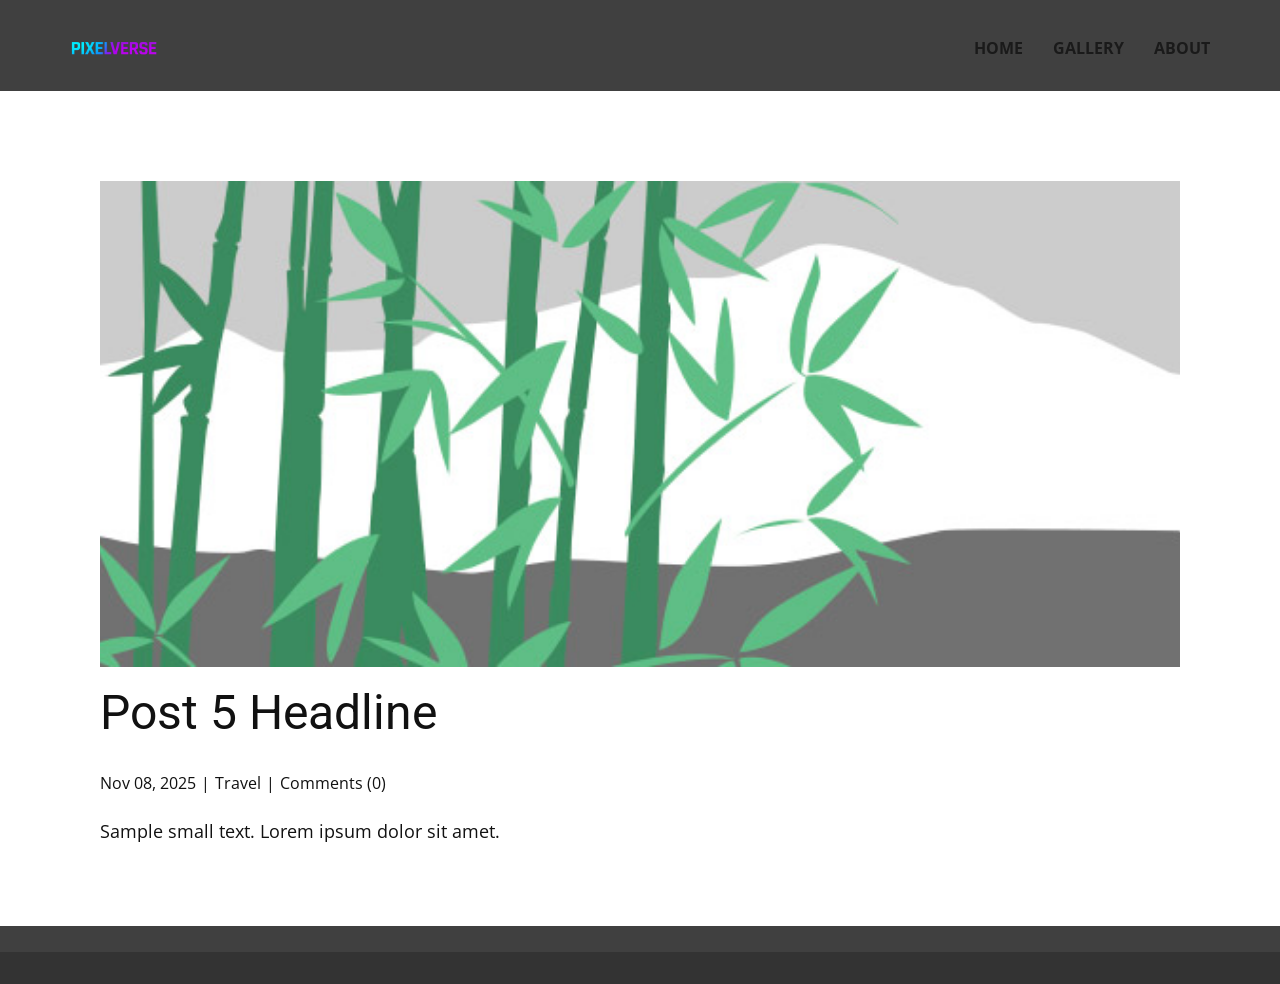
<file: blog/post-4.html>
<!DOCTYPE html>
<html style="font-size: 16px;" lang="en"><head>
    <meta name="viewport" content="width=device-width, initial-scale=1.0">
    <meta charset="utf-8">
    <meta name="keywords" content="Post 1 Headline">
    <meta name="description" content="">
    <title>Post 5 Headline</title>
    <link rel="stylesheet" href="../nicepage.css" media="screen">
<link rel="stylesheet" href="../Post-Template.css" media="screen">
    <script class="u-script" type="text/javascript" src="../jquery.js" defer=""></script>
    <script class="u-script" type="text/javascript" src="../nicepage.js" defer=""></script>
    <meta name="generator" content="Nicepage 8.0.3, nicepage.com">
    
    
    
    
    
    
    
    
    
    
    <link id="u-page-google-font" rel="stylesheet" href="https://fonts.googleapis.com/css2?display=swap&amp;family=Roboto:ital,wght@0,100;0,200;0,300;0,400;0,500;0,600;0,700;0,800;0,900;1,100;1,200;1,300;1,400;1,500;1,600;1,700;1,800;1,900&amp;family=Open+Sans:ital,wght@0,300;0,400;0,500;0,600;0,700;0,800;1,300;1,400;1,500;1,600;1,700;1,800">
    <script type="application/ld+json">{
		"@context": "http://schema.org",
		"@type": "Organization",
		"name": "PhotographyPortfolio",
		"logo": "images/Logo.png"
}</script>
    <meta name="theme-color" content="#478ac9">
  <meta data-intl-tel-input-cdn-path="intlTelInput/"></head>
  <body data-path-to-root="./" data-include-products="false" class="u-body u-xl-mode" data-lang="en"><header class="u-clearfix u-grey-75 u-header u-header" id="header"><div class="u-clearfix u-sheet u-valign-middle-lg u-valign-middle-md u-valign-middle-sm u-valign-middle-xs u-sheet-1">
        <nav class="u-dropdown-icon u-menu u-menu-dropdown u-offcanvas u-menu-1" role="navigation" data-responsive-from="MD">
          <div class="menu-collapse" style="font-size: 1rem; letter-spacing: 0px; font-weight: 700; text-transform: uppercase;">
            <a class="u-button-style u-custom-active-border-color u-custom-active-color u-custom-border u-custom-border-color u-custom-borders u-custom-hover-border-color u-custom-hover-color u-custom-left-right-menu-spacing u-custom-padding-bottom u-custom-text-active-color u-custom-text-color u-custom-text-decoration u-custom-text-hover-color u-custom-top-bottom-menu-spacing u-hamburger-link u-nav-link u-text-active-palette-1-base u-text-hover-palette-2-base u-hamburger-link-1" href="#" tabindex="-1" aria-label="Open menu" aria-controls="a161">
              <svg class="u-svg-link" viewBox="0 0 24 24"><use xlink:href="#menu-hamburger"></use></svg>
              <svg class="u-svg-content" version="1.1" id="menu-hamburger" viewBox="0 0 16 16" x="0px" y="0px" xmlns:xlink="http://www.w3.org/1999/xlink" xmlns="http://www.w3.org/2000/svg"><g><rect y="1" width="16" height="2"></rect><rect y="7" width="16" height="2"></rect><rect y="13" width="16" height="2"></rect>
</g></svg>
            </a>
          </div>
          <div class="u-custom-menu u-nav-container">
            <ul role="menubar" class="u-nav u-spacing-30 u-unstyled u-nav-1"><li role="none" class="u-nav-item"><a role="menuitem" class="u-border-2 u-border-active-palette-1-base u-border-hover-palette-1-light-1 u-border-no-left u-border-no-right u-border-no-top u-button-style u-nav-link u-text-active-grey-90 u-text-grey-90 u-text-hover-grey-90" href="../" style="padding: 10px 0px;">Home</a>
</li><li role="none" class="u-nav-item"><a role="menuitem" class="u-border-2 u-border-active-palette-1-base u-border-hover-palette-1-light-1 u-border-no-left u-border-no-right u-border-no-top u-button-style u-nav-link u-text-active-grey-90 u-text-grey-90 u-text-hover-grey-90" href="../Gallery.html" style="padding: 10px 0px;">Gallery</a>
</li><li role="none" class="u-nav-item"><a role="menuitem" class="u-border-2 u-border-active-palette-1-base u-border-hover-palette-1-light-1 u-border-no-left u-border-no-right u-border-no-top u-button-style u-nav-link u-text-active-grey-90 u-text-grey-90 u-text-hover-grey-90" href="../About.html" style="padding: 10px 0px;">About</a>
</li></ul>
          </div>
          <div class="u-custom-menu u-nav-container-collapse" id="a161" role="region" aria-label="Menu panel">
            <div class="u-black u-container-style u-inner-container-layout u-opacity u-opacity-95 u-sidenav">
              <div class="u-inner-container-layout u-sidenav-overflow">
                <div class="u-menu-close" tabindex="-1" aria-label="Close menu"></div>
                <ul class="u-align-center u-nav u-popupmenu-items u-unstyled u-nav-2" role="menubar"><li role="none" class="u-nav-item"><a role="menuitem" class="u-button-style u-nav-link" href="../">Home</a>
</li><li role="none" class="u-nav-item"><a role="menuitem" class="u-button-style u-nav-link" href="../Gallery.html">Gallery</a>
</li><li role="none" class="u-nav-item"><a role="menuitem" class="u-button-style u-nav-link" href="../About.html">About</a>
</li></ul>
              </div>
            </div>
            <div class="u-black u-menu-overlay u-opacity u-opacity-70"></div>
          </div>
          <style class="menu-style">@media (max-width: 939px) {
                    [data-responsive-from="MD"] .u-nav-container {
                        display: none;
                    }
                    [data-responsive-from="MD"] .menu-collapse {
                        display: block;
                    }
                }</style>
        </nav>
        <a href="" class="u-image u-logo u-image-1" data-image-width="1536" data-image-height="1024">
          <img src="../images/Logo.png" class="u-logo-image u-logo-image-1" title="" alt="">
        </a>
      </div></header>
    <section class="u-align-center u-clearfix u-section-1" id="block-1">
      <div class="u-clearfix u-sheet u-valign-middle-md u-valign-middle-sm u-valign-middle-xs u-sheet-1"><!--post_details--><!--post_details_options_json--><!--{"source":""}--><!--/post_details_options_json--><!--blog_post-->
        <div class="u-container-style u-expanded-width u-post-details u-post-details-1">
          <div class="u-container-layout u-valign-middle u-container-layout-1"><!--blog_post_image-->
            <img alt="" class="u-blog-control u-expanded-width u-image u-image-default u-image-1" src="../images/68f64b9d.jpeg"><!--/blog_post_image--><!--blog_post_header-->
            <h2 class="u-blog-control u-text u-text-1">Post 5 Headline</h2><!--/blog_post_header--><!--blog_post_metadata-->
            <div class="u-blog-control u-metadata u-metadata-1"><!--blog_post_metadata_date--><span class="u-meta-date u-meta-icon">Nov 08, 2025</span><!--/blog_post_metadata_date--><!--blog_post_metadata_category--><span class="u-meta-category u-meta-icon"><a href="/blog/blog.html#/blog-1///2">Travel</a></span><!--/blog_post_metadata_category--><!--blog_post_metadata_comments--><span class="u-meta-comments u-meta-icon"><!--blog_post_metadata_comments_content-->Comments (0)<!--/blog_post_metadata_comments_content--></span><!--/blog_post_metadata_comments-->
            </div><!--/blog_post_metadata--><!--blog_post_content-->
            <div class="u-align-justify u-blog-control u-post-content u-text u-text-2 fr-view">
  <p>Sample small text. Lorem ipsum dolor sit amet.</p>
  </div><!--/blog_post_content-->
          </div>
        </div><!--/blog_post--><!--/post_details-->
      </div>
    </section>
    
    
    
    
    
    
    
    
    
    
    <footer class="u-align-center u-clearfix u-container-align-center u-footer u-grey-75 u-footer" id="footer"><div class="u-clearfix u-sheet u-sheet-1"></div></footer>
    <section class="u-backlink u-clearfix u-grey-80"></section>
  
</body></html>
</file>
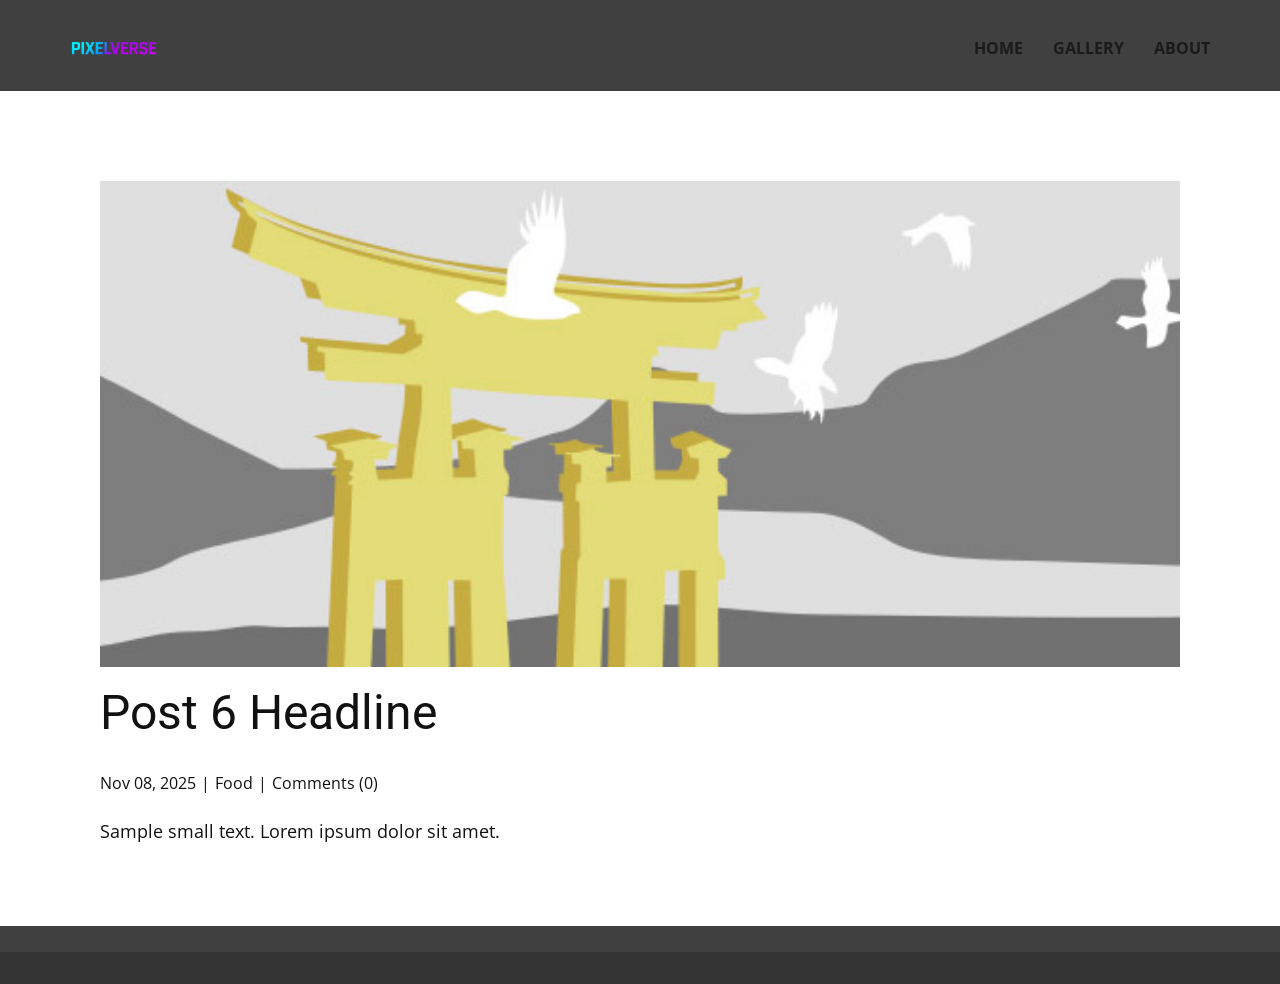
<file: blog/post-5.html>
<!DOCTYPE html>
<html style="font-size: 16px;" lang="en"><head>
    <meta name="viewport" content="width=device-width, initial-scale=1.0">
    <meta charset="utf-8">
    <meta name="keywords" content="Post 1 Headline">
    <meta name="description" content="">
    <title>Post 6 Headline</title>
    <link rel="stylesheet" href="../nicepage.css" media="screen">
<link rel="stylesheet" href="../Post-Template.css" media="screen">
    <script class="u-script" type="text/javascript" src="../jquery.js" defer=""></script>
    <script class="u-script" type="text/javascript" src="../nicepage.js" defer=""></script>
    <meta name="generator" content="Nicepage 8.0.3, nicepage.com">
    
    
    
    
    
    
    
    
    
    
    <link id="u-page-google-font" rel="stylesheet" href="https://fonts.googleapis.com/css2?display=swap&amp;family=Roboto:ital,wght@0,100;0,200;0,300;0,400;0,500;0,600;0,700;0,800;0,900;1,100;1,200;1,300;1,400;1,500;1,600;1,700;1,800;1,900&amp;family=Open+Sans:ital,wght@0,300;0,400;0,500;0,600;0,700;0,800;1,300;1,400;1,500;1,600;1,700;1,800">
    <script type="application/ld+json">{
		"@context": "http://schema.org",
		"@type": "Organization",
		"name": "PhotographyPortfolio",
		"logo": "images/Logo.png"
}</script>
    <meta name="theme-color" content="#478ac9">
  <meta data-intl-tel-input-cdn-path="intlTelInput/"></head>
  <body data-path-to-root="./" data-include-products="false" class="u-body u-xl-mode" data-lang="en"><header class="u-clearfix u-grey-75 u-header u-header" id="header"><div class="u-clearfix u-sheet u-valign-middle-lg u-valign-middle-md u-valign-middle-sm u-valign-middle-xs u-sheet-1">
        <nav class="u-dropdown-icon u-menu u-menu-dropdown u-offcanvas u-menu-1" role="navigation" data-responsive-from="MD">
          <div class="menu-collapse" style="font-size: 1rem; letter-spacing: 0px; font-weight: 700; text-transform: uppercase;">
            <a class="u-button-style u-custom-active-border-color u-custom-active-color u-custom-border u-custom-border-color u-custom-borders u-custom-hover-border-color u-custom-hover-color u-custom-left-right-menu-spacing u-custom-padding-bottom u-custom-text-active-color u-custom-text-color u-custom-text-decoration u-custom-text-hover-color u-custom-top-bottom-menu-spacing u-hamburger-link u-nav-link u-text-active-palette-1-base u-text-hover-palette-2-base u-hamburger-link-1" href="#" tabindex="-1" aria-label="Open menu" aria-controls="a161">
              <svg class="u-svg-link" viewBox="0 0 24 24"><use xlink:href="#menu-hamburger"></use></svg>
              <svg class="u-svg-content" version="1.1" id="menu-hamburger" viewBox="0 0 16 16" x="0px" y="0px" xmlns:xlink="http://www.w3.org/1999/xlink" xmlns="http://www.w3.org/2000/svg"><g><rect y="1" width="16" height="2"></rect><rect y="7" width="16" height="2"></rect><rect y="13" width="16" height="2"></rect>
</g></svg>
            </a>
          </div>
          <div class="u-custom-menu u-nav-container">
            <ul role="menubar" class="u-nav u-spacing-30 u-unstyled u-nav-1"><li role="none" class="u-nav-item"><a role="menuitem" class="u-border-2 u-border-active-palette-1-base u-border-hover-palette-1-light-1 u-border-no-left u-border-no-right u-border-no-top u-button-style u-nav-link u-text-active-grey-90 u-text-grey-90 u-text-hover-grey-90" href="../" style="padding: 10px 0px;">Home</a>
</li><li role="none" class="u-nav-item"><a role="menuitem" class="u-border-2 u-border-active-palette-1-base u-border-hover-palette-1-light-1 u-border-no-left u-border-no-right u-border-no-top u-button-style u-nav-link u-text-active-grey-90 u-text-grey-90 u-text-hover-grey-90" href="../Gallery.html" style="padding: 10px 0px;">Gallery</a>
</li><li role="none" class="u-nav-item"><a role="menuitem" class="u-border-2 u-border-active-palette-1-base u-border-hover-palette-1-light-1 u-border-no-left u-border-no-right u-border-no-top u-button-style u-nav-link u-text-active-grey-90 u-text-grey-90 u-text-hover-grey-90" href="../About.html" style="padding: 10px 0px;">About</a>
</li></ul>
          </div>
          <div class="u-custom-menu u-nav-container-collapse" id="a161" role="region" aria-label="Menu panel">
            <div class="u-black u-container-style u-inner-container-layout u-opacity u-opacity-95 u-sidenav">
              <div class="u-inner-container-layout u-sidenav-overflow">
                <div class="u-menu-close" tabindex="-1" aria-label="Close menu"></div>
                <ul class="u-align-center u-nav u-popupmenu-items u-unstyled u-nav-2" role="menubar"><li role="none" class="u-nav-item"><a role="menuitem" class="u-button-style u-nav-link" href="../">Home</a>
</li><li role="none" class="u-nav-item"><a role="menuitem" class="u-button-style u-nav-link" href="../Gallery.html">Gallery</a>
</li><li role="none" class="u-nav-item"><a role="menuitem" class="u-button-style u-nav-link" href="../About.html">About</a>
</li></ul>
              </div>
            </div>
            <div class="u-black u-menu-overlay u-opacity u-opacity-70"></div>
          </div>
          <style class="menu-style">@media (max-width: 939px) {
                    [data-responsive-from="MD"] .u-nav-container {
                        display: none;
                    }
                    [data-responsive-from="MD"] .menu-collapse {
                        display: block;
                    }
                }</style>
        </nav>
        <a href="" class="u-image u-logo u-image-1" data-image-width="1536" data-image-height="1024">
          <img src="../images/Logo.png" class="u-logo-image u-logo-image-1" title="" alt="">
        </a>
      </div></header>
    <section class="u-align-center u-clearfix u-section-1" id="block-1">
      <div class="u-clearfix u-sheet u-valign-middle-md u-valign-middle-sm u-valign-middle-xs u-sheet-1"><!--post_details--><!--post_details_options_json--><!--{"source":""}--><!--/post_details_options_json--><!--blog_post-->
        <div class="u-container-style u-expanded-width u-post-details u-post-details-1">
          <div class="u-container-layout u-valign-middle u-container-layout-1"><!--blog_post_image-->
            <img alt="" class="u-blog-control u-expanded-width u-image u-image-default u-image-1" src="../images/8ad73f3c.jpeg"><!--/blog_post_image--><!--blog_post_header-->
            <h2 class="u-blog-control u-text u-text-1">Post 6 Headline</h2><!--/blog_post_header--><!--blog_post_metadata-->
            <div class="u-blog-control u-metadata u-metadata-1"><!--blog_post_metadata_date--><span class="u-meta-date u-meta-icon">Nov 08, 2025</span><!--/blog_post_metadata_date--><!--blog_post_metadata_category--><span class="u-meta-category u-meta-icon"><a href="/blog/blog.html#/blog-1///1">Food</a></span><!--/blog_post_metadata_category--><!--blog_post_metadata_comments--><span class="u-meta-comments u-meta-icon"><!--blog_post_metadata_comments_content-->Comments (0)<!--/blog_post_metadata_comments_content--></span><!--/blog_post_metadata_comments-->
            </div><!--/blog_post_metadata--><!--blog_post_content-->
            <div class="u-align-justify u-blog-control u-post-content u-text u-text-2 fr-view">
  <p>Sample small text. Lorem ipsum dolor sit amet.</p>
  </div><!--/blog_post_content-->
          </div>
        </div><!--/blog_post--><!--/post_details-->
      </div>
    </section>
    
    
    
    
    
    
    
    
    
    
    <footer class="u-align-center u-clearfix u-container-align-center u-footer u-grey-75 u-footer" id="footer"><div class="u-clearfix u-sheet u-sheet-1"></div></footer>
    <section class="u-backlink u-clearfix u-grey-80"></section>
  
</body></html>
</file>
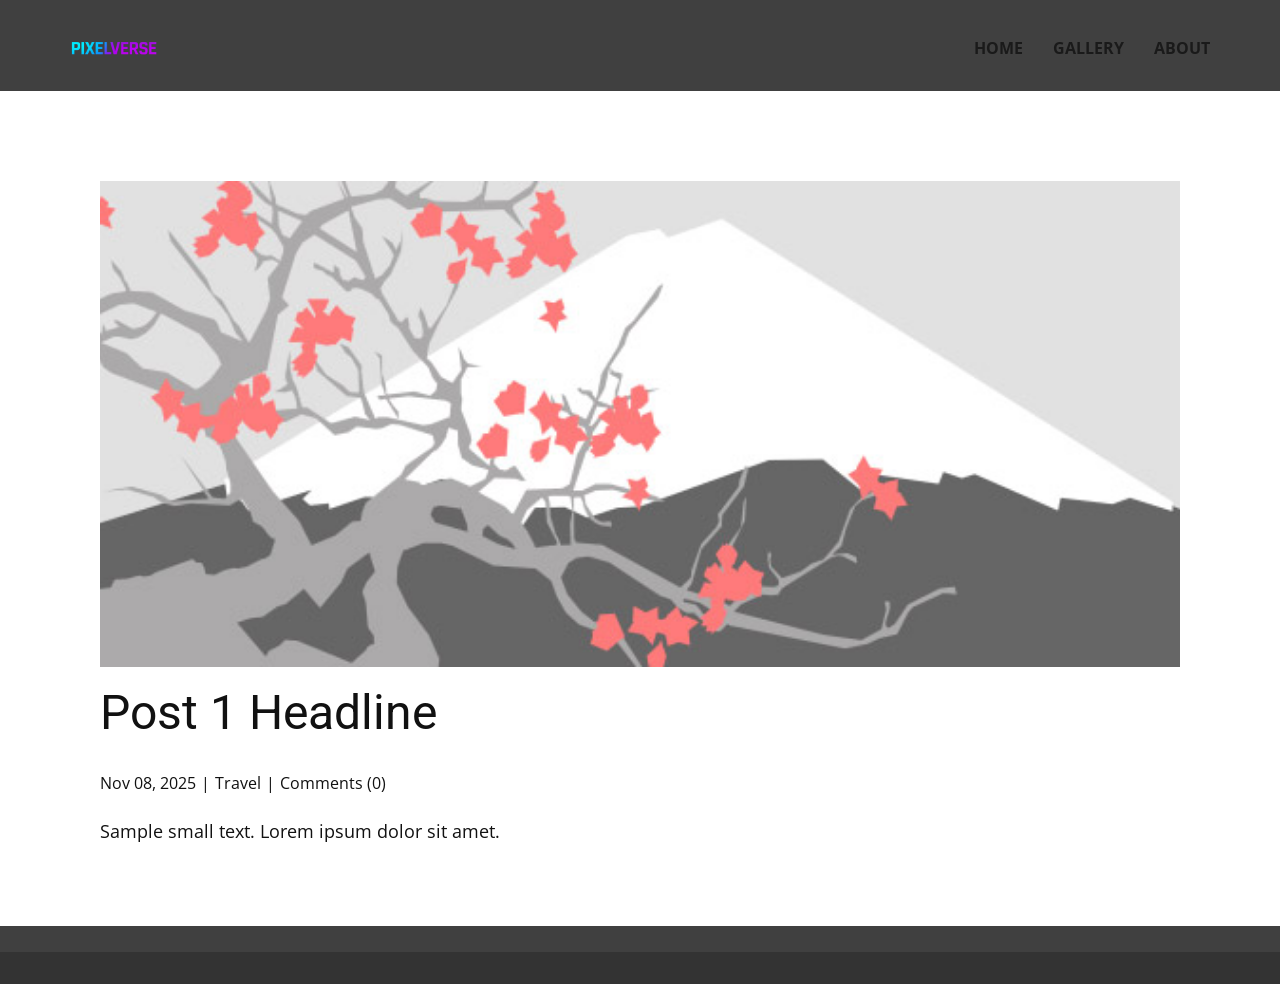
<file: blog/post.html>
<!DOCTYPE html>
<html style="font-size: 16px;" lang="en"><head>
    <meta name="viewport" content="width=device-width, initial-scale=1.0">
    <meta charset="utf-8">
    <meta name="keywords" content="Post 1 Headline">
    <meta name="description" content="">
    <title>Post 1 Headline</title>
    <link rel="stylesheet" href="../nicepage.css" media="screen">
<link rel="stylesheet" href="../Post-Template.css" media="screen">
    <script class="u-script" type="text/javascript" src="../jquery.js" defer=""></script>
    <script class="u-script" type="text/javascript" src="../nicepage.js" defer=""></script>
    <meta name="generator" content="Nicepage 8.0.3, nicepage.com">
    
    
    
    
    
    
    
    
    
    
    <link id="u-page-google-font" rel="stylesheet" href="https://fonts.googleapis.com/css2?display=swap&amp;family=Roboto:ital,wght@0,100;0,200;0,300;0,400;0,500;0,600;0,700;0,800;0,900;1,100;1,200;1,300;1,400;1,500;1,600;1,700;1,800;1,900&amp;family=Open+Sans:ital,wght@0,300;0,400;0,500;0,600;0,700;0,800;1,300;1,400;1,500;1,600;1,700;1,800">
    <script type="application/ld+json">{
		"@context": "http://schema.org",
		"@type": "Organization",
		"name": "PhotographyPortfolio",
		"logo": "images/Logo.png"
}</script>
    <meta name="theme-color" content="#478ac9">
  <meta data-intl-tel-input-cdn-path="intlTelInput/"></head>
  <body data-path-to-root="./" data-include-products="false" class="u-body u-xl-mode" data-lang="en"><header class="u-clearfix u-grey-75 u-header u-header" id="header"><div class="u-clearfix u-sheet u-valign-middle-lg u-valign-middle-md u-valign-middle-sm u-valign-middle-xs u-sheet-1">
        <nav class="u-dropdown-icon u-menu u-menu-dropdown u-offcanvas u-menu-1" role="navigation" data-responsive-from="MD">
          <div class="menu-collapse" style="font-size: 1rem; letter-spacing: 0px; font-weight: 700; text-transform: uppercase;">
            <a class="u-button-style u-custom-active-border-color u-custom-active-color u-custom-border u-custom-border-color u-custom-borders u-custom-hover-border-color u-custom-hover-color u-custom-left-right-menu-spacing u-custom-padding-bottom u-custom-text-active-color u-custom-text-color u-custom-text-decoration u-custom-text-hover-color u-custom-top-bottom-menu-spacing u-hamburger-link u-nav-link u-text-active-palette-1-base u-text-hover-palette-2-base u-hamburger-link-1" href="#" tabindex="-1" aria-label="Open menu" aria-controls="a161">
              <svg class="u-svg-link" viewBox="0 0 24 24"><use xlink:href="#menu-hamburger"></use></svg>
              <svg class="u-svg-content" version="1.1" id="menu-hamburger" viewBox="0 0 16 16" x="0px" y="0px" xmlns:xlink="http://www.w3.org/1999/xlink" xmlns="http://www.w3.org/2000/svg"><g><rect y="1" width="16" height="2"></rect><rect y="7" width="16" height="2"></rect><rect y="13" width="16" height="2"></rect>
</g></svg>
            </a>
          </div>
          <div class="u-custom-menu u-nav-container">
            <ul role="menubar" class="u-nav u-spacing-30 u-unstyled u-nav-1"><li role="none" class="u-nav-item"><a role="menuitem" class="u-border-2 u-border-active-palette-1-base u-border-hover-palette-1-light-1 u-border-no-left u-border-no-right u-border-no-top u-button-style u-nav-link u-text-active-grey-90 u-text-grey-90 u-text-hover-grey-90" href="../" style="padding: 10px 0px;">Home</a>
</li><li role="none" class="u-nav-item"><a role="menuitem" class="u-border-2 u-border-active-palette-1-base u-border-hover-palette-1-light-1 u-border-no-left u-border-no-right u-border-no-top u-button-style u-nav-link u-text-active-grey-90 u-text-grey-90 u-text-hover-grey-90" href="../Gallery.html" style="padding: 10px 0px;">Gallery</a>
</li><li role="none" class="u-nav-item"><a role="menuitem" class="u-border-2 u-border-active-palette-1-base u-border-hover-palette-1-light-1 u-border-no-left u-border-no-right u-border-no-top u-button-style u-nav-link u-text-active-grey-90 u-text-grey-90 u-text-hover-grey-90" href="../About.html" style="padding: 10px 0px;">About</a>
</li></ul>
          </div>
          <div class="u-custom-menu u-nav-container-collapse" id="a161" role="region" aria-label="Menu panel">
            <div class="u-black u-container-style u-inner-container-layout u-opacity u-opacity-95 u-sidenav">
              <div class="u-inner-container-layout u-sidenav-overflow">
                <div class="u-menu-close" tabindex="-1" aria-label="Close menu"></div>
                <ul class="u-align-center u-nav u-popupmenu-items u-unstyled u-nav-2" role="menubar"><li role="none" class="u-nav-item"><a role="menuitem" class="u-button-style u-nav-link" href="../">Home</a>
</li><li role="none" class="u-nav-item"><a role="menuitem" class="u-button-style u-nav-link" href="../Gallery.html">Gallery</a>
</li><li role="none" class="u-nav-item"><a role="menuitem" class="u-button-style u-nav-link" href="../About.html">About</a>
</li></ul>
              </div>
            </div>
            <div class="u-black u-menu-overlay u-opacity u-opacity-70"></div>
          </div>
          <style class="menu-style">@media (max-width: 939px) {
                    [data-responsive-from="MD"] .u-nav-container {
                        display: none;
                    }
                    [data-responsive-from="MD"] .menu-collapse {
                        display: block;
                    }
                }</style>
        </nav>
        <a href="" class="u-image u-logo u-image-1" data-image-width="1536" data-image-height="1024">
          <img src="../images/Logo.png" class="u-logo-image u-logo-image-1" title="" alt="">
        </a>
      </div></header>
    <section class="u-align-center u-clearfix u-section-1" id="block-1">
      <div class="u-clearfix u-sheet u-valign-middle-md u-valign-middle-sm u-valign-middle-xs u-sheet-1"><!--post_details--><!--post_details_options_json--><!--{"source":""}--><!--/post_details_options_json--><!--blog_post-->
        <div class="u-container-style u-expanded-width u-post-details u-post-details-1">
          <div class="u-container-layout u-valign-middle u-container-layout-1"><!--blog_post_image-->
            <img alt="" class="u-blog-control u-expanded-width u-image u-image-default u-image-1" src="../images/0fd3416c.jpeg"><!--/blog_post_image--><!--blog_post_header-->
            <h2 class="u-blog-control u-text u-text-1">Post 1 Headline</h2><!--/blog_post_header--><!--blog_post_metadata-->
            <div class="u-blog-control u-metadata u-metadata-1"><!--blog_post_metadata_date--><span class="u-meta-date u-meta-icon">Nov 08, 2025</span><!--/blog_post_metadata_date--><!--blog_post_metadata_category--><span class="u-meta-category u-meta-icon"><a href="/blog/blog.html#/blog-1///2">Travel</a></span><!--/blog_post_metadata_category--><!--blog_post_metadata_comments--><span class="u-meta-comments u-meta-icon"><!--blog_post_metadata_comments_content-->Comments (0)<!--/blog_post_metadata_comments_content--></span><!--/blog_post_metadata_comments-->
            </div><!--/blog_post_metadata--><!--blog_post_content-->
            <div class="u-align-justify u-blog-control u-post-content u-text u-text-2 fr-view">
  <p>Sample small text. Lorem ipsum dolor sit amet.</p>
  </div><!--/blog_post_content-->
          </div>
        </div><!--/blog_post--><!--/post_details-->
      </div>
    </section>
    
    
    
    
    
    
    
    
    
    
    <footer class="u-align-center u-clearfix u-container-align-center u-footer u-grey-75 u-footer" id="footer"><div class="u-clearfix u-sheet u-sheet-1"></div></footer>
    <section class="u-backlink u-clearfix u-grey-80"></section>
  
</body></html>
</file>
